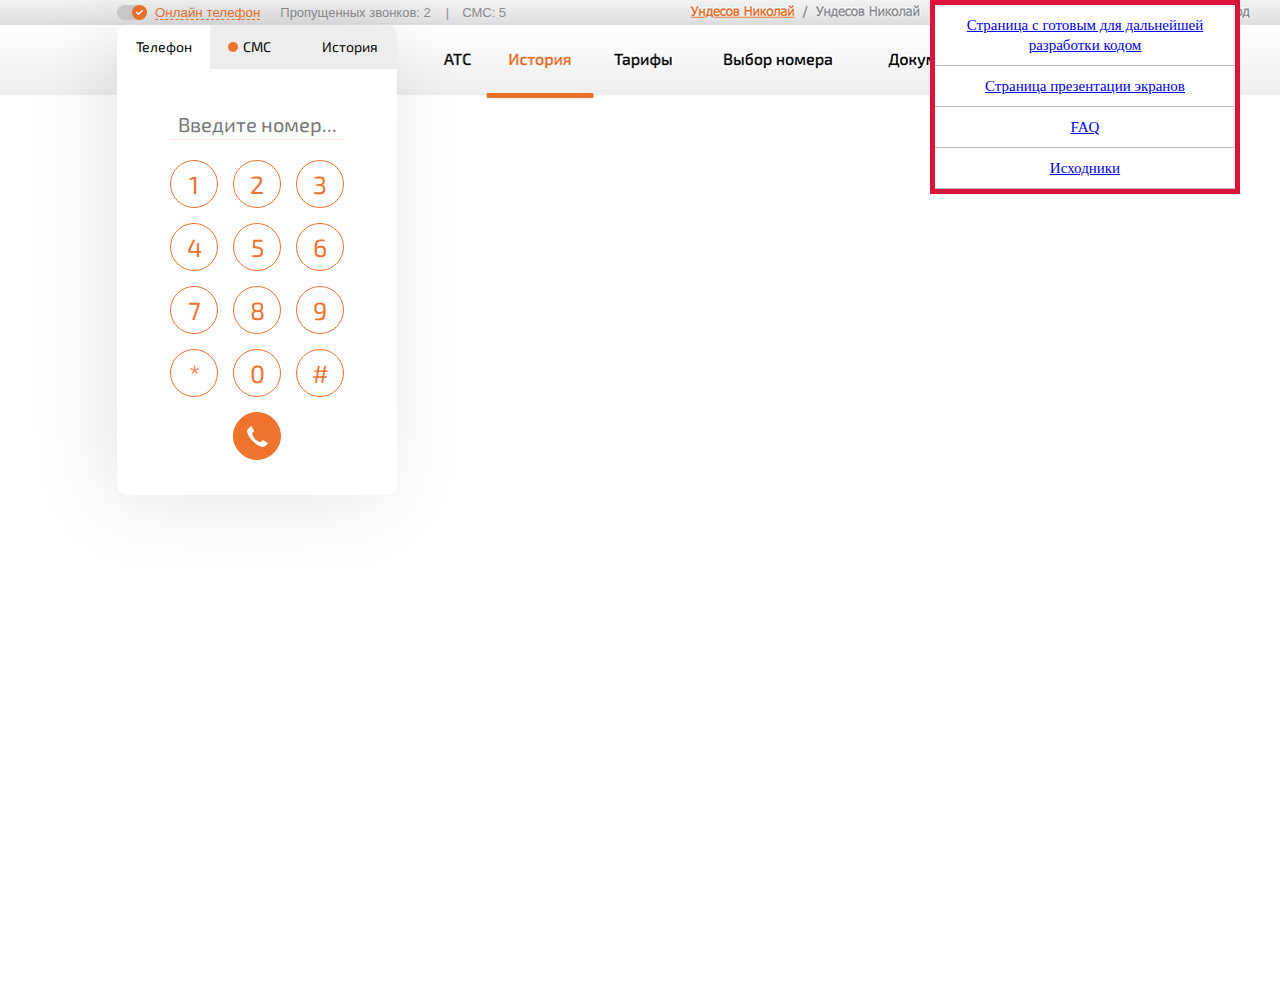
<file: index.html>
<!DOCTYPE html>
<html lang="ru">

<head>
    <meta charset="UTF-8">
    <title>Виджет телефона</title>
    <meta name="format-detection" content="telephone=no">
    <!--Убирает подсветку номеров в edge-->
    <link rel="stylesheet" href="css/style.css">
    <style>
        /*
            Стили для демонстрации элементов: 
            1) Задана картинка меню (для наглядности)
            2) Убран фокус у всех элементов
            3) Всем элементам задан box-sizing: border-box;
        */
            body {
              background: url(img/bg-image.png) no-repeat;
              background-position: center top;
              margin: 0;
              padding: 0;
              width: 1437px;
              margin: auto;
              min-height: 1000px;
              padding-left: 117px;
              box-sizing: border-box;
              position: relative;
            }
            
            .menu {
              position: fixed; 
              top: 0; 
              right: 50%;
              transform: translateX(600px);
              width: 300px;
              display: flex;
              flex-direction: column;
              border: 5px solid crimson;
              background-color: #fff;
              z-index: 1000;
            }
            
            .menu-item {
              padding: 10px 5px;
              font-size: 15px;
              line-height: 20px;
              border-bottom: 1px solid silver;
              text-align: center;
            }
            
            .menu-item:hover {
              background-color: crimson;
              color: #fff;
            }
    </style>
</head>

<body class="body">
    <div class="pw">
        <div class="pw-start-panel">
            <button type="button" class="pw-init-toggle pw-init-toggle--on"></button>
            <button type="button" class="pw-open-toggle pw-open-toggle--available">Онлайн телефон</button>

            <div class="pw-status-info pw-status-info--display">
                <span class="pw-status-info__item-call">2</span>
                <span class="pw-status-info__item-sms">5</span>
            </div>
        </div>

        <div class="pw-viewport pw-viewport--display-full js-pw-scroller-wrapper">
            <div class="pw-indicator pw-indicator--sms pw-block-hidden">
                <div class="pw-indicator__info">
                    <div class="pw-indicator__number">+7 965 789 83 67</div>
                    <div class="pw-indicator__time">00:00</div>
                </div>
            </div>

            <ul class="pw-bar">
                <li class="pw-bar__item pw-bar__item--tel pw-bar__item--active">Телефон</li>
                <li class="pw-bar__item pw-bar__item--sms pw-bar__item--tel pw-bar__item--marked">СМС</li>
                <li class="pw-bar__item pw-bar__item--history">История</li>
            </ul>

            <div class="pw-number-field">
                <input type="tel" class="pw-number-field__field" placeholder="Введите номер...">
                <button class="pw-number-field__clean-btn pw-number-field__clean-btn--display"></button>
            </div>

            <ul class="pw-numpad">
                <li class="pw-numpad__btn pw-btn">1</li>
                <li class="pw-numpad__btn pw-btn">2</li>
                <li class="pw-numpad__btn pw-btn">3</li>

                <li class="pw-numpad__btn pw-btn">4</li>
                <li class="pw-numpad__btn pw-btn">5</li>
                <li class="pw-numpad__btn pw-btn">6</li>

                <li class="pw-numpad__btn pw-btn">7</li>
                <li class="pw-numpad__btn pw-btn">8</li>
                <li class="pw-numpad__btn pw-btn">9</li>

                <li class="pw-numpad__btn pw-btn">*</li>
                <li class="pw-numpad__btn pw-btn">0</li>
                <li class="pw-numpad__btn pw-btn">#</li>
            </ul>

            <ul class="pw-functionpad pw-block-hidden">
                <li class="pw-functionpad__btn pw-btn pw-btn--disabled">
                    <svg xmlns="http://www.w3.org/2000/svg" viewBox="0 0 19 27" height="27" width="19" class="pw-btn__icon"><rect ry="4.5" rx="4.5" height="17" width="9" y="3" x="5"></rect><path d="m2.5 16-1 0c0.1 4.2 3.6 7.5 7.8 7.5h0.5c4.2 0.1 7.7-3.3 7.8-7.5l-1 0c-0.1 3.7-3.1 6.6-6.7 6.5h0-0.5 0c-3.7 0.1-6.7-2.8-6.7-6.5z"></path><path d="M9 23h1v3H9V23Z"></path></svg>
                </li>
                <li class="pw-functionpad__btn pw-btn">
                    <svg xmlns="http://www.w3.org/2000/svg" viewBox="0 0 23 18" height="18" width="23" class="pw-btn__icon"><path d="M15.5 1V2c3.6 0 6.5 3.2 6.5 7.2v0.6c0 4-2.9 7.2-6.5 7.2v1c4.2 0 7.5-3.7 7.5-8.2V9.2c0-4.5-3.3-8.2-7.5-8.2z"></path><path d="m14.5 5.3v1c2 0 3.5 1.4 3.5 3.1v0.3c0 1.7-1.5 3.1-3.5 3.1v1c2.4 0 4.5-1.8 4.5-4.1V9.4c0-2.3-2-4.1-4.5-4.1z"></path><path d="m0 6h4l6-6h1V18H10L4 12H0Z"></path></svg>
                </li>
                <li class="pw-functionpad__btn pw-btn">
                    <svg xmlns="http://www.w3.org/2000/svg" viewBox="0 0 512 512" width="25" height="25" class="pw-btn__icon"><path d="M0 88.5H110.5L213.2 215.1 331.7 79h81.7L359 30.5 392.7 0.8 510.1 101.5 393.1 202.5 359 171.6 416.1 122.4l-60.6-0.8-112.4 129.7 112.4 137.7 58.7 0.4-54.8-49.2 33.4-29.7 117.7 100.3-117 101.4-34.5-30.9 57.1-49.6H330.6L211.3 286.4 85.9 432.5-0.4 431.3 0 391.7 0.1 389.1 61.4 389 182.2 250.3 85.4 131.9-0.3 131.3Z"></path></svg>
                </li>
                <li class="pw-functionpad__btn pw-btn">
                    <svg xmlns="http://www.w3.org/2000/svg" viewBox="0 0 21 21" height="21" width="21" class="pw-btn__icon"><circle r="2.5" cy="2.5" cx="2.5"></circle><circle r="2.5" cy="10.5" cx="2.5"></circle><circle r="2.5" cy="18.5" cx="2.5"></circle><circle r="2.5" cy="2.5" cx="10.5"></circle><circle r="2.5" cy="10.5" cx="10.5"></circle><circle r="2.5" cy="10.5" cx="18.5"></circle><circle r="2.5" cy="18.5" cx="18.5"></circle><circle r="2.5" cy="2.5" cx="18.5"></circle><circle r="2.5" cy="18.5" cx="10.5"></circle></svg>
                </li>
                <li class="pw-functionpad__btn pw-btn">
                    <svg xmlns="http://www.w3.org/2000/svg" viewBox="0 0 15 16" width="15" height="16" class="pw-btn__icon"><rect width="5.6" height="16"></rect><rect x="9.4" width="5.6" height="16"></rect></svg>
                </li>
            </ul>

            <ul class="pw-actionpad pw-actionpad--make-call">
                <li class="pw-actionpad__btn pw-actionpad__btn--back pw-btn pw-btn--color">
                    <svg xmlns="http://www.w3.org/2000/svg" viewBox="0 0 55 46" width="25" height="25" class="pw-btn__icon"><polygon points="43 0 43 46 3 23"></polygon></svg>
                </li>

                <li class="pw-actionpad__btn pw-actionpad__btn--chat pw-btn pw-btn--color">
                    <svg xmlns="http://www.w3.org/2000/svg" viewBox="0 0 136 95" width="25" height="17" class="pw-btn__icon"><path class="st0" d="M131.8 0H4.2C1.9 0 0 1.9 0 4.2V90.8c0 2.3 1.9 4.2 4.2 4.2l83.6-0.2h43.9c2.3 0 4.2-1.9 4.2-4.2V4.2C136 1.9 134.2 0 131.8 0ZM119.2 8.6 68.9 58.9 18.7 8.6ZM8.4 10.3 43.3 45.3 8.4 80.2Zm5.4 76.2 35.4-35.4 16.6 16.7c0.8 0.8 1.8 1.2 3 1.2 1.1 0 2.2-0.4 3-1.2l14.7-14.8 33.2 33.2H85.1m42.6-3.8-35.2-35.2 35.2-35.2z"></path></svg>
                </li>

                <li class="pw-actionpad__btn pw-actionpad__btn--call pw-btn pw-btn--color">
                    <svg xmlns="http://www.w3.org/2000/svg" width="21" height="21" viewBox="0 0 21 21" class="pw-btn__icon"><path d="M16.3 21C16.8 21 21 17.9 21 17.5 21 17.1 16.3 14.1 15.9 14.1 15.5 14.1 14.1 15.8 13.8 16 13.4 16.1 11.1 16.1 8.5 13.5 6 11 5.1 8 5.1 7.5 5.1 7.1 7.2 5.7 7.3 5.3 7.4 5 4.5 0 4 0 3.5 0 0 4.3 0 4.7 0 5 0.3 9.6 6.2 15.5 12 21.3 15.9 21 16.3 21Z"></path></svg>
                </li>

                <li class="pw-actionpad__btn pw-actionpad__btn--cancel pw-btn pw-btn--color">
                    <svg xmlns="http://www.w3.org/2000/svg" viewBox="0 0 28 28" width="21" height="21" class="pw-btn__icon"><path d="M0 24l4 4 10-10 10 10 4-4L18 14 28 4l-4-4L14 10 4 0 0 4l10 10L0 24z"></path></svg>
                </li>

                <li class="pw-actionpad__btn pw-actionpad__btn--transfer pw-btn pw-btn--color">
                    <svg xmlns="http://www.w3.org/2000/svg" viewBox="0 0 512 512" width="25" height="25" class="pw-btn__icon"><path d="M0 88.5H110.5L213.2 215.1 331.7 79h81.7L359 30.5 392.7 0.8 510.1 101.5 393.1 202.5 359 171.6 416.1 122.4l-60.6-0.8-112.4 129.7 112.4 137.7 58.7 0.4-54.8-49.2 33.4-29.7 117.7 100.3-117 101.4-34.5-30.9 57.1-49.6H330.6L211.3 286.4 85.9 432.5-0.4 431.3 0 391.7 0.1 389.1 61.4 389 182.2 250.3 85.4 131.9-0.3 131.3Z"></path></svg>
                </li>
            </ul>

            <div class="pw-chats-box js-pw-scroller-wrapper  pw-block-hidden">
                <div class="pw-chats-box__bar">
                    <div class="pw-chats-box__date">12.04.2017</div>
                    <div class="pw-chats-box__add"></div>
                </div>

                <ul class="pw-chats-box__list js-pw-scroller">
                    <li class="pw-chats-box__item pw-item pw-item--marked pw-item--chat">
                        <div class="pw-item__number">+7 556 463 58 74</div>
                        <div class="pw-item__time">10:12</div>
                    </li>

                    <li class="pw-chats-box__item pw-item pw-item--marked pw-item--chat">
                        <div class="pw-item__number">+7 556 463 58 74</div>
                        <div class="pw-item__time">10:12</div>
                    </li>

                    <li class="pw-chats-box__item pw-item pw-item--marked pw-item--chat">
                        <div class="pw-item__number">+7 556 463 58 74</div>
                        <div class="pw-item__time">10:12</div>
                    </li>

                    <li class="pw-chats-box-item pw-item pw-item--chat">
                        <div class="pw-item__number">+7 556 463 58 74</div>
                        <div class="pw-item__time">10:12</div>
                    </li>

                    <li class="pw-chats-box-item pw-item pw-item--chat">
                        <div class="pw-item__number">+7 556 463 58 74</div>
                        <div class="pw-item__time">10:12</div>
                    </li>

                    <li class="pw-chats-box-item pw-item pw-item--chat">
                        <div class="pw-item__number">+7 556 463 58 74</div>
                        <div class="pw-item__time">10:12</div>
                    </li>

                    <li class="pw-chats-box-item pw-item pw-item--chat">
                        <div class="pw-item__number">+7 556 463 58 74</div>
                        <div class="pw-item__time">10:12</div>
                    </li>

                    <li class="pw-chats-box-item pw-item pw-item--chat">
                        <div class="pw-item__number">+7 556 463 58 74</div>
                        <div class="pw-item__time">10:12</div>
                    </li>

                    <li class="pw-chats-box-item pw-item pw-item--chat">
                        <div class="pw-item__number">+7 556 463 58 74</div>
                        <div class="pw-item__time">10:12</div>
                    </li>

                    <li class="pw-chats-box-item pw-item pw-item--chat">
                        <div class="pw-item__number">+7 556 463 58 74</div>
                        <div class="pw-item__time">10:12</div>
                    </li>

                    <li class="pw-chats-box-item pw-item pw-item--chat">
                        <div class="pw-item__number">+7 556 463 58 74</div>
                        <div class="pw-item__time">10:12</div>
                    </li>

                    <li class="pw-chats-box-item pw-item pw-item--chat">
                        <div class="pw-item__number">+7 556 463 58 74</div>
                        <div class="pw-item__time">10:12</div>
                    </li>

                    <li class="pw-chats-box-item pw-item pw-item--chat">
                        <div class="pw-item__number">+7 556 463 58 74</div>
                        <div class="pw-item__time">10:12</div>
                    </li>

                    <li class="pw-chats-box-item pw-item pw-item--chat">
                        <div class="pw-item__number">+7 556 463 58 74</div>
                        <div class="pw-item__time">10:12</div>
                    </li>

                    <li class="pw-chats-box-item pw-item pw-item--chat">
                        <div class="pw-item__number">+7 556 463 58 74</div>
                        <div class="pw-item__time">10:12</div>
                    </li>
                </ul>
            </div>

            <div class="pw-chat-box js-pw-scroller-wrapper pw-block-hidden">
                <div class="pw-chat-box__bar">
                    <button class="pw-chat-box__back"></button>
                    <div class="pw-chat-box__number">+7 556 463 58 74</div>
                </div>
                <ul class="pw-chat-box__sms-list js-pw-scroller">
                    <li class="pw-chat-box__sms pw-chat-box__sms--in">Входящее сообщение</li>
                    <li class="pw-chat-box__sms pw-chat-box__sms--out">Исходящее сообщение</li>
                    <li class="pw-chat-box__sms pw-chat-box__sms--in">Длиииииииииииииииииииииииииииииииииииииииииииииииииииииииииииииииииииииииииииииииииииииииииииииииииииииииииииииииииииииииииииииииииииииииииинное входящее сообщение</li>
                    <li class="pw-chat-box__sms pw-chat-box__sms--out">Длиииииииииииииииииииииииииииииииииииииииииииииииииииииииииииииииииииииииииииииииииииииииииииииииииииииииииииииииииииииииииииииииииииииииииинное исходящее сообщение</li>
                    <li class="pw-chat-box__sms pw-chat-box__sms--in">.</li>
                    <li class="pw-chat-box__sms pw-chat-box__sms--out">.</li>
                    <li class="pw-chat-box__sms pw-chat-box__sms--in">Входящее сообщение</li>
                    <li class="pw-chat-box__sms pw-chat-box__sms--out">Исходящее сообщение</li>
                </ul>
                <div class="pw-chat-box__field-group">
                    <input type="text" class="pw-chat-box__sms-field" placeholder="Введите сообщение...">
                    <button class="pw-chat-box__send-btn">Отправить</button>
                </div>
            </div>

            <div class="pw-history-box js-pw-scroller-wrapper  pw-block-hidden">
                <div class="pw-history-box__bar">
                    <div class="pw-history-box__date">12.04.2017</div>
                </div>

                <ul class="pw-history-box__list js-pw-scroller">
                    <li class="pw-history-box__item pw-item pw-item--status--answered pw-item--type--in pw-item--marked">
                        <div class="pw-item__number">+7 556 463 58 74</div>
                        <div class="pw-item__time">10:12</div>
                    </li>
                    <li class="pw-history-box__item pw-item pw-item--status--answered pw-item--type--internal">
                        <div class="pw-item__number">+7 556 463 58 74</div>
                        <div class="pw-item__time">10:12</div>
                    </li>
                    <li class="pw-history-box__item pw-item pw-item--status--answered pw-item--type--out">
                        <div class="pw-item__number">+7 556 463 58 74</div>
                        <div class="pw-item__time">10:12</div>
                    </li>

                    <li class="pw-history-box__item pw-item pw-item--status--missed pw-item--type--in">
                        <div class="pw-item__number">+7 556 463 58 74</div>
                        <div class="pw-item__time">10:12</div>
                    </li>
                    <li class="pw-history-box__item pw-item pw-item--status--missed pw-item--type--internal">
                        <div class="pw-item__number">+7 556 463 58 74</div>
                        <div class="pw-item__time">10:12</div>
                    </li>
                    <li class="pw-history-box__item pw-item pw-item--status--missed pw-item--type--out">
                        <div class="pw-item__number">+7 556 463 58 74</div>
                        <div class="pw-item__time">10:12</div>
                    </li>

                    <li class="pw-history-box__item pw-item pw-item--status--fail pw-item--type--in">
                        <div class="pw-item__number">+7 556 463 58 74</div>
                        <div class="pw-item__time">10:12</div>
                    </li>
                    <li class="pw-history-box__item pw-item pw-item--status--fail pw-item--type--internal">
                        <div class="pw-item__number">+7 556 463 58 74</div>
                        <div class="pw-item__time">10:12</div>
                    </li>
                    <li class="pw-history-box__item pw-item pw-item--status--fail pw-item--type--out">
                        <div class="pw-item__number">+7 556 463 58 74</div>
                        <div class="pw-item__time">10:12</div>
                    </li>
                </ul>
            </div>
        </div>
        <button class="pw-btn-minimize"></button>
    </div>

    <div class="menu">
        <a href="index.html" class="menu-item">Страница с готовым для дальнейшей разработки кодом</a>
        <a href="screens.html" class="menu-item">Страница презентации экранов</a>
        <a href="faq.html" class="menu-item">FAQ</a>
        <a href="https://github.com/mr-svetley/phone" class="menu-item">Исходники</a>
    </div>
    <script src="js/script.js"></script>
</body>
</file>
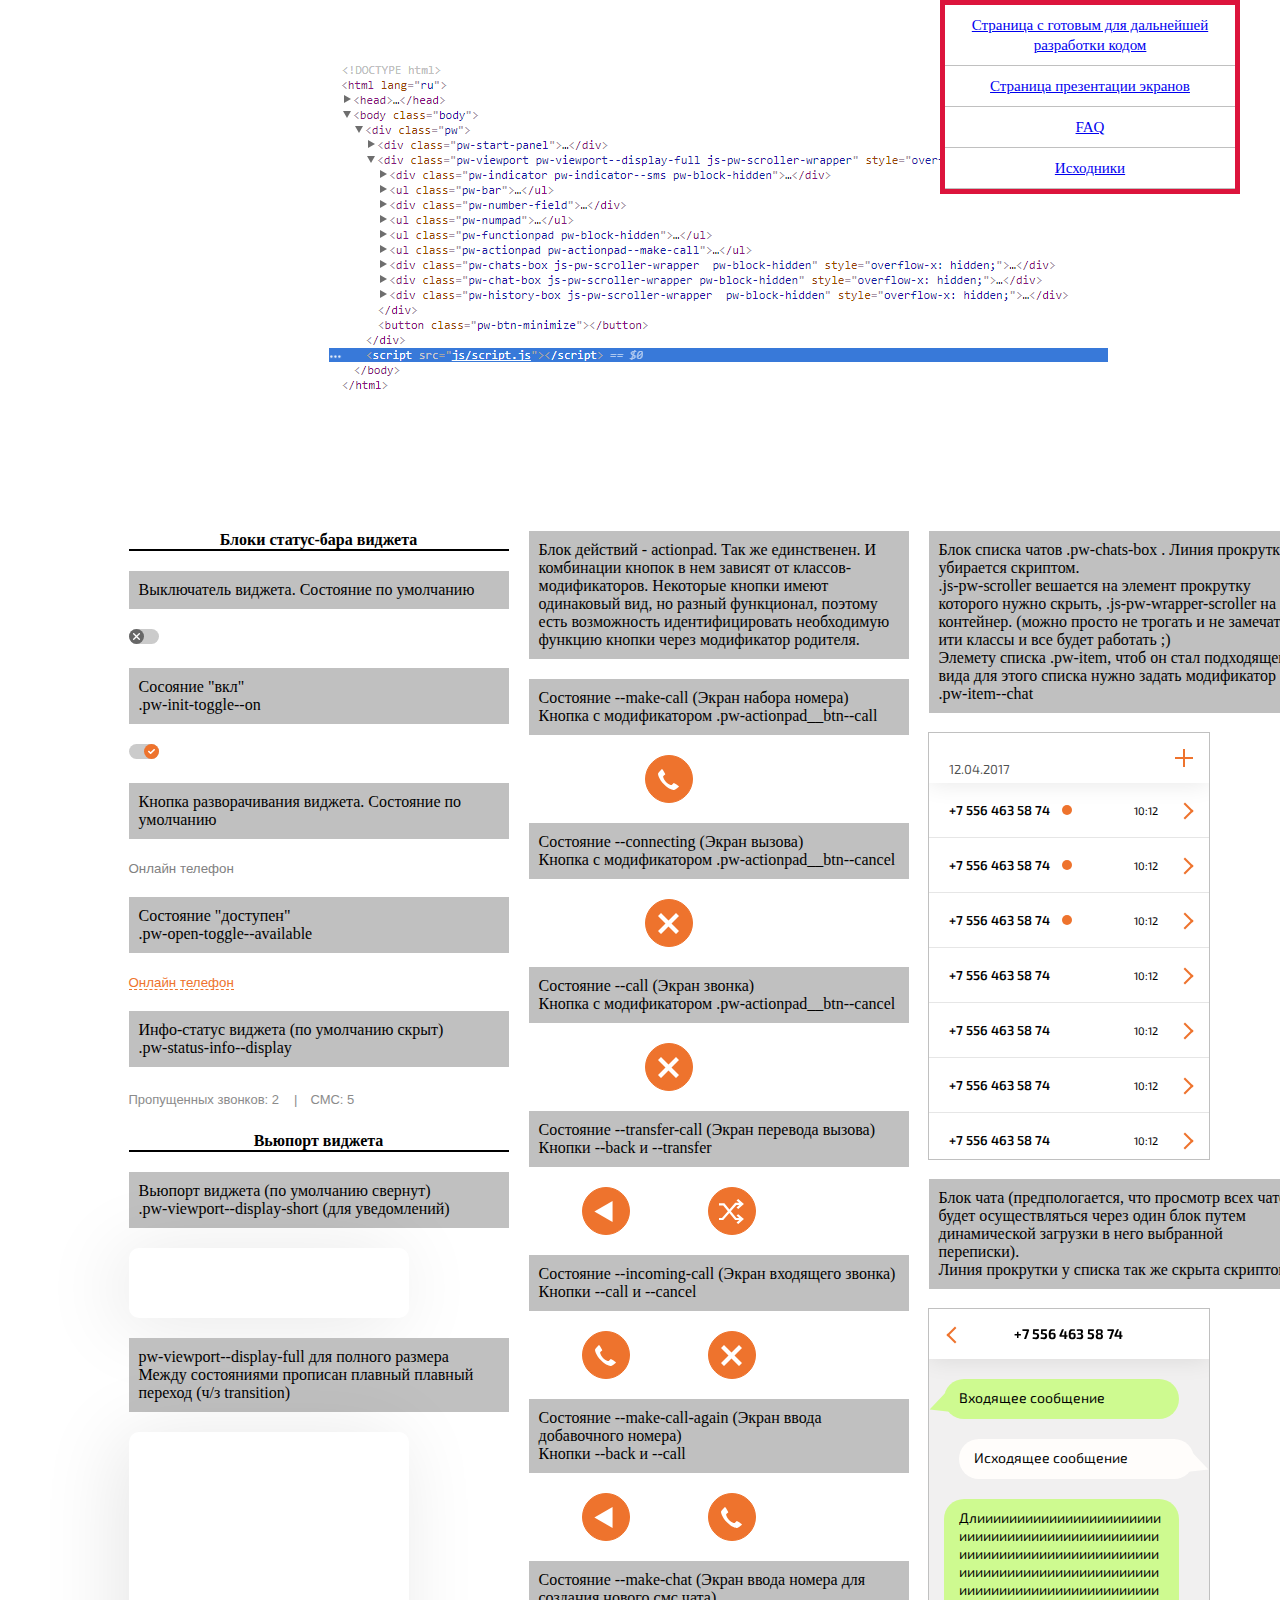
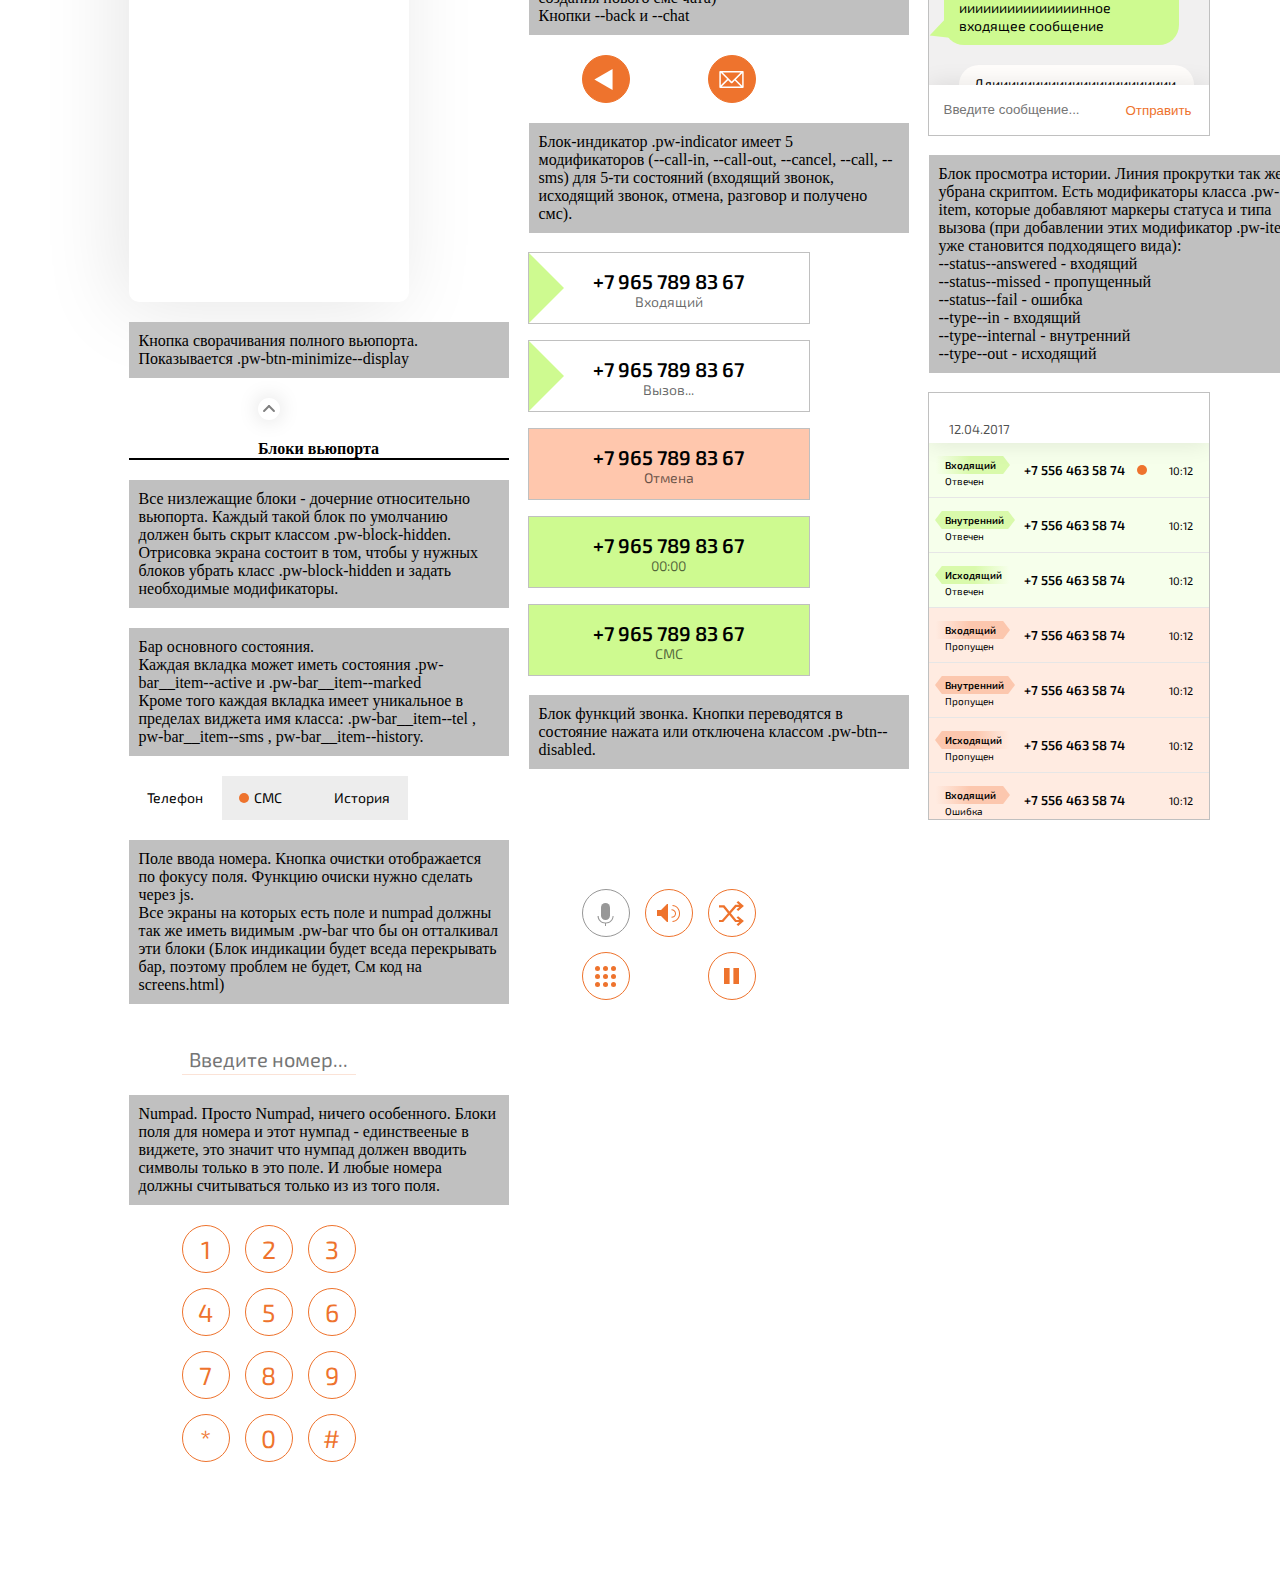
<file: faq.html>
<!DOCTYPE html>
<html lang="ru">

<head>
    <meta charset="UTF-8">
    <title>FAQ - Phone Widget</title>
    <meta name="format-detection" content="telephone=no">
    <!--Убирает подсветку номеров в edge-->
    <link rel="stylesheet" href="css/style.css">
    <style>
        /*
            Стили для демонстрации элементов: 
            1) Задана картинка меню (для наглядности)
            2) Убран фокус у всех элементов
            3) Всем элементам задан box-sizing: border-box;
        */
            body {
              padding: 0;
              position: relative;
              width: 1437px;
              margin: 0 auto;
              padding-top: 60px;
            }
        
            *:focus {
              outline: none;
            }
        
            html { -webkit-box-sizing: border-box; box-sizing: border-box;}
        
            *, 
            *::before, 
            *::after { -webkit-box-sizing: inherit; box-sizing: inherit; }
            
            /*Стили для презентации*/ 
            
            .grid {
              width: 1200px; 
              display: flex; 
              margin: auto;
              padding: 100px 0;
            }
            
            .grid .pw-btn-minimize {
              position: relative;
              top: 0;
            }
            
            .grid .pw-indicator {
              outline: 1px solid silver;
              position: static; 
            }
            
            .grid .pw-history-box,
            .grid .pw-chats-box,
            .grid .pw-chat-box {
              outline: 1px solid silver; 
            }
            
            .col {
              flex-basis: 280px; 
              flex-grow: 1;
              padding: 10px; 
            }
            
            .he {
              border-bottom: 2px solid black; 
              text-align: center; 
              font-weight: bold; 
              margin: 20px 0;
            }
            
            .de {
              margin: 20px 0;
              background-color: silver;
              padding: 10px;
            }
            
            .code-img {
              margin: 0 auto;
              display: block;
            }
            
            .menu {
              position: fixed; 
              top: 0; 
              right: 50%;
              transform: translateX(600px);
              width: 300px;
              display: flex;
              flex-direction: column;
              border: 5px solid crimson;
              background-color: #fff;
              z-index: 1000;
            }
            
            .menu-item {
              padding: 10px 5px;
              font-size: 15px;
              line-height: 20px;
              border-bottom: 1px solid silver;
              text-align: center;
            }
            
            .menu-item:hover {
              background-color: crimson;
              color: #fff;
            }
    </style>
</head>

<body>
    <img class="code-img" src="img/code.png" alt="Структура виджета" width="779" height="341">

    <div class="menu">
        <a href="index.html" class="menu-item">Страница с готовым для дальнейшей разработки кодом</a>
        <a href="screens.html" class="menu-item">Страница презентации экранов</a>
        <a href="faq.html" class="menu-item">FAQ</a>
        <a href="https://github.com/mr-svetley/phone" class="menu-item">Исходники</a>
    </div>

    <div class="grid">
        <div class="col">
            <div class="he">Блоки статус-бара виджета</div>

            <div class="de">Выключатель виджета. Состояние по умолчанию</div>
            <button type="button" class="pw-init-toggle"></button>

            <div class="de">Сосояние "вкл"
                <br>.pw-init-toggle--on</div>
            <button type="button" class="pw-init-toggle pw-init-toggle--on"></button>

            <br>
            <div class="de">Кнопка разворачивания виджета. Состояние по умолчанию</div>
            <button type="button" class="pw-open-toggle">Онлайн телефон</button>

            <div class="de">Состояние "доступен"
                <br>.pw-open-toggle--available</div>
            <button type="button" class="pw-open-toggle pw-open-toggle--available">Онлайн телефон</button>

            <div class="de">Инфо-статус виджета (по умолчанию скрыт)
                <br>.pw-status-info--display</div>
            <div class="pw-status-info pw-status-info--display">
                <span class="pw-status-info__item-call">2</span>
                <span class="pw-status-info__item-sms">5</span>
            </div>

            <div class="he">Вьюпорт виджета</div>

            <div class="de">Вьюпорт виджета (по умолчанию свернут)
                <br>.pw-viewport--display-short (для уведомлений)</div>
            <div class="pw-viewport pw-viewport--display-short"></div>

            <div class="de">pw-viewport--display-full для полного размера
                <br>Между состояниями прописан плавный плавный переход (ч/з transition)</div>
            <div class="pw-viewport pw-viewport--display-full"></div>

            <div class="de">Кнопка сворачивания полного вьюпорта. Показывается .pw-btn-minimize--display</div>
            <button class="pw-btn-minimize pw-btn-minimize--display"></button>

            <div class="he">Блоки вьюпорта</div>
            <div class="de">Все низлежащие блоки - дочерние относительно вьюпорта. Каждый такой блок по умолчанию должен быть скрыт классом .pw-block-hidden. Отрисовка экрана состоит в том, чтобы у нужных блоков убрать класс .pw-block-hidden и задать необходимые модификаторы.</div>

            <div class="de">Бар основного состояния.
                <br>Каждая вкладка может иметь состояния .pw-bar__item--active и .pw-bar__item--marked
                <br>Кроме того каждая вкладка имеет уникальное в пределах виджета имя класса: .pw-bar__item--tel , pw-bar__item--sms , pw-bar__item--history.</div>
            <ul class="pw-bar">
                <li class="pw-bar__item pw-bar__item--tel pw-bar__item--active">Телефон</li>
                <li class="pw-bar__item pw-bar__item--sms pw-bar__item--tel pw-bar__item--marked">СМС</li>
                <li class="pw-bar__item pw-bar__item--history">История</li>
            </ul>

            <div class="de">Поле ввода номера. Кнопка очистки отображается по фокусу поля. Функцию очиски нужно сделать через js.
                <br>Все экраны на которых есть поле и numpad должны так же иметь видимым .pw-bar что бы он отталкивал эти блоки (Блок индикации будет вседа перекрывать бар, поэтому проблем не будет, См код на screens.html)</div>
            <div class="pw-number-field">
                <input type="tel" class="pw-number-field__field" placeholder="Введите номер...">
                <button class="pw-number-field__clean-btn pw-number-field__clean-btn--display"></button>
            </div>

            <div class="de">Numpad. Просто Numpad, ничего особенного. Блоки поля для номера и этот нумпад - единствееные в виджете, это значит что нумпад должен вводить символы только в это поле. И любые номера должны считываться только из из того поля.</div>
            <ul class="pw-numpad">
                <li class="pw-numpad__btn pw-btn">1</li>
                <li class="pw-numpad__btn pw-btn">2</li>
                <li class="pw-numpad__btn pw-btn">3</li>

                <li class="pw-numpad__btn pw-btn">4</li>
                <li class="pw-numpad__btn pw-btn">5</li>
                <li class="pw-numpad__btn pw-btn">6</li>

                <li class="pw-numpad__btn pw-btn">7</li>
                <li class="pw-numpad__btn pw-btn">8</li>
                <li class="pw-numpad__btn pw-btn">9</li>

                <li class="pw-numpad__btn pw-btn">*</li>
                <li class="pw-numpad__btn pw-btn">0</li>
                <li class="pw-numpad__btn pw-btn">#</li>
            </ul>
        </div>

        <div class="col">
            <div class="de">Блок действий - actionpad. Так же единственен. И комбинации кнопок в нем зависят от классов-модификаторов. Некоторые кнопки имеют одинаковый вид, но разный функционал, поэтому есть возможность идентифицировать необходимую функцию кнопки через модификатор родителя. </div>
            <div class="de">Состояние --make-call (Экран набора номера)
                <br>Кнопка с модификатором .pw-actionpad__btn--call</div>
            <ul class="pw-actionpad pw-actionpad--make-call">
                <li class="pw-actionpad__btn pw-actionpad__btn--back pw-btn pw-btn--color">
                    <svg xmlns="http://www.w3.org/2000/svg" viewBox="0 0 55 46" width="25" height="25" class="pw-btn__icon"><polygon points="43 0 43 46 3 23"></polygon></svg>
                </li>

                <li class="pw-actionpad__btn pw-actionpad__btn--chat pw-btn pw-btn--color">
                    <svg xmlns="http://www.w3.org/2000/svg" viewBox="0 0 136 95" width="25" height="17" class="pw-btn__icon"><path class="st0" d="M131.8 0H4.2C1.9 0 0 1.9 0 4.2V90.8c0 2.3 1.9 4.2 4.2 4.2l83.6-0.2h43.9c2.3 0 4.2-1.9 4.2-4.2V4.2C136 1.9 134.2 0 131.8 0ZM119.2 8.6 68.9 58.9 18.7 8.6ZM8.4 10.3 43.3 45.3 8.4 80.2Zm5.4 76.2 35.4-35.4 16.6 16.7c0.8 0.8 1.8 1.2 3 1.2 1.1 0 2.2-0.4 3-1.2l14.7-14.8 33.2 33.2H85.1m42.6-3.8-35.2-35.2 35.2-35.2z"></path></svg>
                </li>

                <li class="pw-actionpad__btn pw-actionpad__btn--call pw-btn pw-btn--color">
                    <svg xmlns="http://www.w3.org/2000/svg" width="21" height="21" viewBox="0 0 21 21" class="pw-btn__icon"><path d="M16.3 21C16.8 21 21 17.9 21 17.5 21 17.1 16.3 14.1 15.9 14.1 15.5 14.1 14.1 15.8 13.8 16 13.4 16.1 11.1 16.1 8.5 13.5 6 11 5.1 8 5.1 7.5 5.1 7.1 7.2 5.7 7.3 5.3 7.4 5 4.5 0 4 0 3.5 0 0 4.3 0 4.7 0 5 0.3 9.6 6.2 15.5 12 21.3 15.9 21 16.3 21Z"></path></svg>
                </li>

                <li class="pw-actionpad__btn pw-actionpad__btn--cancel pw-btn pw-btn--color">
                    <svg xmlns="http://www.w3.org/2000/svg" viewBox="0 0 28 28" width="21" height="21" class="pw-btn__icon"><path d="M0 24l4 4 10-10 10 10 4-4L18 14 28 4l-4-4L14 10 4 0 0 4l10 10L0 24z"></path></svg>
                </li>

                <li class="pw-actionpad__btn pw-actionpad__btn--transfer pw-btn pw-btn--color">
                    <svg xmlns="http://www.w3.org/2000/svg" viewBox="0 0 512 512" width="25" height="25" class="pw-btn__icon"><path d="M0 88.5H110.5L213.2 215.1 331.7 79h81.7L359 30.5 392.7 0.8 510.1 101.5 393.1 202.5 359 171.6 416.1 122.4l-60.6-0.8-112.4 129.7 112.4 137.7 58.7 0.4-54.8-49.2 33.4-29.7 117.7 100.3-117 101.4-34.5-30.9 57.1-49.6H330.6L211.3 286.4 85.9 432.5-0.4 431.3 0 391.7 0.1 389.1 61.4 389 182.2 250.3 85.4 131.9-0.3 131.3Z"></path></svg>
                </li>
            </ul>

            <div class="de">Состояние --connecting (Экран вызова)
                <br>Кнопка с модификатором .pw-actionpad__btn--cancel</div>
            <ul class="pw-actionpad pw-actionpad--connecting">
                <li class="pw-actionpad__btn pw-actionpad__btn--back pw-btn pw-btn--color">
                    <svg xmlns="http://www.w3.org/2000/svg" viewBox="0 0 55 46" width="25" height="25" class="pw-btn__icon"><polygon points="43 0 43 46 3 23"></polygon></svg>
                </li>

                <li class="pw-actionpad__btn pw-actionpad__btn--chat pw-btn pw-btn--color">
                    <svg xmlns="http://www.w3.org/2000/svg" viewBox="0 0 136 95" width="25" height="17" class="pw-btn__icon"><path class="st0" d="M131.8 0H4.2C1.9 0 0 1.9 0 4.2V90.8c0 2.3 1.9 4.2 4.2 4.2l83.6-0.2h43.9c2.3 0 4.2-1.9 4.2-4.2V4.2C136 1.9 134.2 0 131.8 0ZM119.2 8.6 68.9 58.9 18.7 8.6ZM8.4 10.3 43.3 45.3 8.4 80.2Zm5.4 76.2 35.4-35.4 16.6 16.7c0.8 0.8 1.8 1.2 3 1.2 1.1 0 2.2-0.4 3-1.2l14.7-14.8 33.2 33.2H85.1m42.6-3.8-35.2-35.2 35.2-35.2z"></path></svg>
                </li>

                <li class="pw-actionpad__btn pw-actionpad__btn--call pw-btn pw-btn--color">
                    <svg xmlns="http://www.w3.org/2000/svg" width="21" height="21" viewBox="0 0 21 21" class="pw-btn__icon"><path d="M16.3 21C16.8 21 21 17.9 21 17.5 21 17.1 16.3 14.1 15.9 14.1 15.5 14.1 14.1 15.8 13.8 16 13.4 16.1 11.1 16.1 8.5 13.5 6 11 5.1 8 5.1 7.5 5.1 7.1 7.2 5.7 7.3 5.3 7.4 5 4.5 0 4 0 3.5 0 0 4.3 0 4.7 0 5 0.3 9.6 6.2 15.5 12 21.3 15.9 21 16.3 21Z"></path></svg>
                </li>

                <li class="pw-actionpad__btn pw-actionpad__btn--cancel pw-btn pw-btn--color">
                    <svg xmlns="http://www.w3.org/2000/svg" viewBox="0 0 28 28" width="21" height="21" class="pw-btn__icon"><path d="M0 24l4 4 10-10 10 10 4-4L18 14 28 4l-4-4L14 10 4 0 0 4l10 10L0 24z"></path></svg>
                </li>

                <li class="pw-actionpad__btn pw-actionpad__btn--transfer pw-btn pw-btn--color">
                    <svg xmlns="http://www.w3.org/2000/svg" viewBox="0 0 512 512" width="25" height="25" class="pw-btn__icon"><path d="M0 88.5H110.5L213.2 215.1 331.7 79h81.7L359 30.5 392.7 0.8 510.1 101.5 393.1 202.5 359 171.6 416.1 122.4l-60.6-0.8-112.4 129.7 112.4 137.7 58.7 0.4-54.8-49.2 33.4-29.7 117.7 100.3-117 101.4-34.5-30.9 57.1-49.6H330.6L211.3 286.4 85.9 432.5-0.4 431.3 0 391.7 0.1 389.1 61.4 389 182.2 250.3 85.4 131.9-0.3 131.3Z"></path></svg>
                </li>
            </ul>

            <div class="de">Состояние --call (Экран звонка)
                <br>Кнопка с модификатором .pw-actionpad__btn--cancel</div>
            <ul class="pw-actionpad pw-actionpad--call">
                <li class="pw-actionpad__btn pw-actionpad__btn--back pw-btn pw-btn--color">
                    <svg xmlns="http://www.w3.org/2000/svg" viewBox="0 0 55 46" width="25" height="25" class="pw-btn__icon"><polygon points="43 0 43 46 3 23"></polygon></svg>
                </li>

                <li class="pw-actionpad__btn pw-actionpad__btn--chat pw-btn pw-btn--color">
                    <svg xmlns="http://www.w3.org/2000/svg" viewBox="0 0 136 95" width="25" height="17" class="pw-btn__icon"><path class="st0" d="M131.8 0H4.2C1.9 0 0 1.9 0 4.2V90.8c0 2.3 1.9 4.2 4.2 4.2l83.6-0.2h43.9c2.3 0 4.2-1.9 4.2-4.2V4.2C136 1.9 134.2 0 131.8 0ZM119.2 8.6 68.9 58.9 18.7 8.6ZM8.4 10.3 43.3 45.3 8.4 80.2Zm5.4 76.2 35.4-35.4 16.6 16.7c0.8 0.8 1.8 1.2 3 1.2 1.1 0 2.2-0.4 3-1.2l14.7-14.8 33.2 33.2H85.1m42.6-3.8-35.2-35.2 35.2-35.2z"></path></svg>
                </li>

                <li class="pw-actionpad__btn pw-actionpad__btn--call pw-btn pw-btn--color">
                    <svg xmlns="http://www.w3.org/2000/svg" width="21" height="21" viewBox="0 0 21 21" class="pw-btn__icon"><path d="M16.3 21C16.8 21 21 17.9 21 17.5 21 17.1 16.3 14.1 15.9 14.1 15.5 14.1 14.1 15.8 13.8 16 13.4 16.1 11.1 16.1 8.5 13.5 6 11 5.1 8 5.1 7.5 5.1 7.1 7.2 5.7 7.3 5.3 7.4 5 4.5 0 4 0 3.5 0 0 4.3 0 4.7 0 5 0.3 9.6 6.2 15.5 12 21.3 15.9 21 16.3 21Z"></path></svg>
                </li>

                <li class="pw-actionpad__btn pw-actionpad__btn--cancel pw-btn pw-btn--color">
                    <svg xmlns="http://www.w3.org/2000/svg" viewBox="0 0 28 28" width="21" height="21" class="pw-btn__icon"><path d="M0 24l4 4 10-10 10 10 4-4L18 14 28 4l-4-4L14 10 4 0 0 4l10 10L0 24z"></path></svg>
                </li>

                <li class="pw-actionpad__btn pw-actionpad__btn--transfer pw-btn pw-btn--color">
                    <svg xmlns="http://www.w3.org/2000/svg" viewBox="0 0 512 512" width="25" height="25" class="pw-btn__icon"><path d="M0 88.5H110.5L213.2 215.1 331.7 79h81.7L359 30.5 392.7 0.8 510.1 101.5 393.1 202.5 359 171.6 416.1 122.4l-60.6-0.8-112.4 129.7 112.4 137.7 58.7 0.4-54.8-49.2 33.4-29.7 117.7 100.3-117 101.4-34.5-30.9 57.1-49.6H330.6L211.3 286.4 85.9 432.5-0.4 431.3 0 391.7 0.1 389.1 61.4 389 182.2 250.3 85.4 131.9-0.3 131.3Z"></path></svg>
                </li>
            </ul>

            <div class="de">Состояние --transfer-call (Экран перевода вызова)
                <br>Кнопки --back и --transfer</div>
            <ul class="pw-actionpad pw-actionpad--transfer-call">
                <li class="pw-actionpad__btn pw-actionpad__btn--back pw-btn pw-btn--color">
                    <svg xmlns="http://www.w3.org/2000/svg" viewBox="0 0 55 46" width="25" height="25" class="pw-btn__icon"><polygon points="43 0 43 46 3 23"></polygon></svg>
                </li>

                <li class="pw-actionpad__btn pw-actionpad__btn--chat pw-btn pw-btn--color">
                    <svg xmlns="http://www.w3.org/2000/svg" viewBox="0 0 136 95" width="25" height="17" class="pw-btn__icon"><path class="st0" d="M131.8 0H4.2C1.9 0 0 1.9 0 4.2V90.8c0 2.3 1.9 4.2 4.2 4.2l83.6-0.2h43.9c2.3 0 4.2-1.9 4.2-4.2V4.2C136 1.9 134.2 0 131.8 0ZM119.2 8.6 68.9 58.9 18.7 8.6ZM8.4 10.3 43.3 45.3 8.4 80.2Zm5.4 76.2 35.4-35.4 16.6 16.7c0.8 0.8 1.8 1.2 3 1.2 1.1 0 2.2-0.4 3-1.2l14.7-14.8 33.2 33.2H85.1m42.6-3.8-35.2-35.2 35.2-35.2z"></path></svg>
                </li>

                <li class="pw-actionpad__btn pw-actionpad__btn--call pw-btn pw-btn--color">
                    <svg xmlns="http://www.w3.org/2000/svg" width="21" height="21" viewBox="0 0 21 21" class="pw-btn__icon"><path d="M16.3 21C16.8 21 21 17.9 21 17.5 21 17.1 16.3 14.1 15.9 14.1 15.5 14.1 14.1 15.8 13.8 16 13.4 16.1 11.1 16.1 8.5 13.5 6 11 5.1 8 5.1 7.5 5.1 7.1 7.2 5.7 7.3 5.3 7.4 5 4.5 0 4 0 3.5 0 0 4.3 0 4.7 0 5 0.3 9.6 6.2 15.5 12 21.3 15.9 21 16.3 21Z"></path></svg>
                </li>

                <li class="pw-actionpad__btn pw-actionpad__btn--cancel pw-btn pw-btn--color">
                    <svg xmlns="http://www.w3.org/2000/svg" viewBox="0 0 28 28" width="21" height="21" class="pw-btn__icon"><path d="M0 24l4 4 10-10 10 10 4-4L18 14 28 4l-4-4L14 10 4 0 0 4l10 10L0 24z"></path></svg>
                </li>

                <li class="pw-actionpad__btn pw-actionpad__btn--transfer pw-btn pw-btn--color">
                    <svg xmlns="http://www.w3.org/2000/svg" viewBox="0 0 512 512" width="25" height="25" class="pw-btn__icon"><path d="M0 88.5H110.5L213.2 215.1 331.7 79h81.7L359 30.5 392.7 0.8 510.1 101.5 393.1 202.5 359 171.6 416.1 122.4l-60.6-0.8-112.4 129.7 112.4 137.7 58.7 0.4-54.8-49.2 33.4-29.7 117.7 100.3-117 101.4-34.5-30.9 57.1-49.6H330.6L211.3 286.4 85.9 432.5-0.4 431.3 0 391.7 0.1 389.1 61.4 389 182.2 250.3 85.4 131.9-0.3 131.3Z"></path></svg>
                </li>
            </ul>

            <div class="de">Состояние --incoming-call (Экран входящего звонка)
                <br>Кнопки --call и --cancel</div>
            <ul class="pw-actionpad pw-actionpad--incoming-call">
                <li class="pw-actionpad__btn pw-actionpad__btn--back pw-btn pw-btn--color">
                    <svg xmlns="http://www.w3.org/2000/svg" viewBox="0 0 55 46" width="25" height="25" class="pw-btn__icon"><polygon points="43 0 43 46 3 23"></polygon></svg>
                </li>

                <li class="pw-actionpad__btn pw-actionpad__btn--chat pw-btn pw-btn--color">
                    <svg xmlns="http://www.w3.org/2000/svg" viewBox="0 0 136 95" width="25" height="17" class="pw-btn__icon"><path class="st0" d="M131.8 0H4.2C1.9 0 0 1.9 0 4.2V90.8c0 2.3 1.9 4.2 4.2 4.2l83.6-0.2h43.9c2.3 0 4.2-1.9 4.2-4.2V4.2C136 1.9 134.2 0 131.8 0ZM119.2 8.6 68.9 58.9 18.7 8.6ZM8.4 10.3 43.3 45.3 8.4 80.2Zm5.4 76.2 35.4-35.4 16.6 16.7c0.8 0.8 1.8 1.2 3 1.2 1.1 0 2.2-0.4 3-1.2l14.7-14.8 33.2 33.2H85.1m42.6-3.8-35.2-35.2 35.2-35.2z"></path></svg>
                </li>

                <li class="pw-actionpad__btn pw-actionpad__btn--call pw-btn pw-btn--color">
                    <svg xmlns="http://www.w3.org/2000/svg" width="21" height="21" viewBox="0 0 21 21" class="pw-btn__icon"><path d="M16.3 21C16.8 21 21 17.9 21 17.5 21 17.1 16.3 14.1 15.9 14.1 15.5 14.1 14.1 15.8 13.8 16 13.4 16.1 11.1 16.1 8.5 13.5 6 11 5.1 8 5.1 7.5 5.1 7.1 7.2 5.7 7.3 5.3 7.4 5 4.5 0 4 0 3.5 0 0 4.3 0 4.7 0 5 0.3 9.6 6.2 15.5 12 21.3 15.9 21 16.3 21Z"></path></svg>
                </li>

                <li class="pw-actionpad__btn pw-actionpad__btn--cancel pw-btn pw-btn--color">
                    <svg xmlns="http://www.w3.org/2000/svg" viewBox="0 0 28 28" width="21" height="21" class="pw-btn__icon"><path d="M0 24l4 4 10-10 10 10 4-4L18 14 28 4l-4-4L14 10 4 0 0 4l10 10L0 24z"></path></svg>
                </li>

                <li class="pw-actionpad__btn pw-actionpad__btn--transfer pw-btn pw-btn--color">
                    <svg xmlns="http://www.w3.org/2000/svg" viewBox="0 0 512 512" width="25" height="25" class="pw-btn__icon"><path d="M0 88.5H110.5L213.2 215.1 331.7 79h81.7L359 30.5 392.7 0.8 510.1 101.5 393.1 202.5 359 171.6 416.1 122.4l-60.6-0.8-112.4 129.7 112.4 137.7 58.7 0.4-54.8-49.2 33.4-29.7 117.7 100.3-117 101.4-34.5-30.9 57.1-49.6H330.6L211.3 286.4 85.9 432.5-0.4 431.3 0 391.7 0.1 389.1 61.4 389 182.2 250.3 85.4 131.9-0.3 131.3Z"></path></svg>
                </li>
            </ul>


            <div class="de">Состояние --make-call-again (Экран ввода добавочного номера)
                <br>Кнопки --back и --call</div>
            <ul class="pw-actionpad pw-actionpad--make-call-again">
                <li class="pw-actionpad__btn pw-actionpad__btn--back pw-btn pw-btn--color">
                    <svg xmlns="http://www.w3.org/2000/svg" viewBox="0 0 55 46" width="25" height="25" class="pw-btn__icon"><polygon points="43 0 43 46 3 23"></polygon></svg>
                </li>

                <li class="pw-actionpad__btn pw-actionpad__btn--chat pw-btn pw-btn--color">
                    <svg xmlns="http://www.w3.org/2000/svg" viewBox="0 0 136 95" width="25" height="17" class="pw-btn__icon"><path class="st0" d="M131.8 0H4.2C1.9 0 0 1.9 0 4.2V90.8c0 2.3 1.9 4.2 4.2 4.2l83.6-0.2h43.9c2.3 0 4.2-1.9 4.2-4.2V4.2C136 1.9 134.2 0 131.8 0ZM119.2 8.6 68.9 58.9 18.7 8.6ZM8.4 10.3 43.3 45.3 8.4 80.2Zm5.4 76.2 35.4-35.4 16.6 16.7c0.8 0.8 1.8 1.2 3 1.2 1.1 0 2.2-0.4 3-1.2l14.7-14.8 33.2 33.2H85.1m42.6-3.8-35.2-35.2 35.2-35.2z"></path></svg>
                </li>

                <li class="pw-actionpad__btn pw-actionpad__btn--call pw-btn pw-btn--color">
                    <svg xmlns="http://www.w3.org/2000/svg" width="21" height="21" viewBox="0 0 21 21" class="pw-btn__icon"><path d="M16.3 21C16.8 21 21 17.9 21 17.5 21 17.1 16.3 14.1 15.9 14.1 15.5 14.1 14.1 15.8 13.8 16 13.4 16.1 11.1 16.1 8.5 13.5 6 11 5.1 8 5.1 7.5 5.1 7.1 7.2 5.7 7.3 5.3 7.4 5 4.5 0 4 0 3.5 0 0 4.3 0 4.7 0 5 0.3 9.6 6.2 15.5 12 21.3 15.9 21 16.3 21Z"></path></svg>
                </li>

                <li class="pw-actionpad__btn pw-actionpad__btn--cancel pw-btn pw-btn--color">
                    <svg xmlns="http://www.w3.org/2000/svg" viewBox="0 0 28 28" width="21" height="21" class="pw-btn__icon"><path d="M0 24l4 4 10-10 10 10 4-4L18 14 28 4l-4-4L14 10 4 0 0 4l10 10L0 24z"></path></svg>
                </li>

                <li class="pw-actionpad__btn pw-actionpad__btn--transfer pw-btn pw-btn--color">
                    <svg xmlns="http://www.w3.org/2000/svg" viewBox="0 0 512 512" width="25" height="25" class="pw-btn__icon"><path d="M0 88.5H110.5L213.2 215.1 331.7 79h81.7L359 30.5 392.7 0.8 510.1 101.5 393.1 202.5 359 171.6 416.1 122.4l-60.6-0.8-112.4 129.7 112.4 137.7 58.7 0.4-54.8-49.2 33.4-29.7 117.7 100.3-117 101.4-34.5-30.9 57.1-49.6H330.6L211.3 286.4 85.9 432.5-0.4 431.3 0 391.7 0.1 389.1 61.4 389 182.2 250.3 85.4 131.9-0.3 131.3Z"></path></svg>
                </li>
            </ul>

            <div class="de">Состояние --make-chat (Экран ввода номера для создания нового смс чата)
                <br>Кнопки --back и --chat</div>
            <ul class="pw-actionpad pw-actionpad--make-chat">
                <li class="pw-actionpad__btn pw-actionpad__btn--back pw-btn pw-btn--color">
                    <svg xmlns="http://www.w3.org/2000/svg" viewBox="0 0 55 46" width="25" height="25" class="pw-btn__icon"><polygon points="43 0 43 46 3 23"></polygon></svg>
                </li>

                <li class="pw-actionpad__btn pw-actionpad__btn--chat pw-btn pw-btn--color">
                    <svg xmlns="http://www.w3.org/2000/svg" viewBox="0 0 136 95" width="25" height="17" class="pw-btn__icon"><path class="st0" d="M131.8 0H4.2C1.9 0 0 1.9 0 4.2V90.8c0 2.3 1.9 4.2 4.2 4.2l83.6-0.2h43.9c2.3 0 4.2-1.9 4.2-4.2V4.2C136 1.9 134.2 0 131.8 0ZM119.2 8.6 68.9 58.9 18.7 8.6ZM8.4 10.3 43.3 45.3 8.4 80.2Zm5.4 76.2 35.4-35.4 16.6 16.7c0.8 0.8 1.8 1.2 3 1.2 1.1 0 2.2-0.4 3-1.2l14.7-14.8 33.2 33.2H85.1m42.6-3.8-35.2-35.2 35.2-35.2z"></path></svg>
                </li>

                <li class="pw-actionpad__btn pw-actionpad__btn--call pw-btn pw-btn--color">
                    <svg xmlns="http://www.w3.org/2000/svg" width="21" height="21" viewBox="0 0 21 21" class="pw-btn__icon"><path d="M16.3 21C16.8 21 21 17.9 21 17.5 21 17.1 16.3 14.1 15.9 14.1 15.5 14.1 14.1 15.8 13.8 16 13.4 16.1 11.1 16.1 8.5 13.5 6 11 5.1 8 5.1 7.5 5.1 7.1 7.2 5.7 7.3 5.3 7.4 5 4.5 0 4 0 3.5 0 0 4.3 0 4.7 0 5 0.3 9.6 6.2 15.5 12 21.3 15.9 21 16.3 21Z"></path></svg>
                </li>

                <li class="pw-actionpad__btn pw-actionpad__btn--cancel pw-btn pw-btn--color">
                    <svg xmlns="http://www.w3.org/2000/svg" viewBox="0 0 28 28" width="21" height="21" class="pw-btn__icon"><path d="M0 24l4 4 10-10 10 10 4-4L18 14 28 4l-4-4L14 10 4 0 0 4l10 10L0 24z"></path></svg>
                </li>

                <li class="pw-actionpad__btn pw-actionpad__btn--transfer pw-btn pw-btn--color">
                    <svg xmlns="http://www.w3.org/2000/svg" viewBox="0 0 512 512" width="25" height="25" class="pw-btn__icon"><path d="M0 88.5H110.5L213.2 215.1 331.7 79h81.7L359 30.5 392.7 0.8 510.1 101.5 393.1 202.5 359 171.6 416.1 122.4l-60.6-0.8-112.4 129.7 112.4 137.7 58.7 0.4-54.8-49.2 33.4-29.7 117.7 100.3-117 101.4-34.5-30.9 57.1-49.6H330.6L211.3 286.4 85.9 432.5-0.4 431.3 0 391.7 0.1 389.1 61.4 389 182.2 250.3 85.4 131.9-0.3 131.3Z"></path></svg>
                </li>
            </ul>

            <div class="de">Блок-индикатор .pw-indicator имеет 5 модификаторов (--call-in, --call-out, --cancel, --call, --sms) для 5-ти состояний (входящий звонок, исходящий звонок, отмена, разговор и получено смс). </div>
            <div class="pw-indicator pw-indicator--call-in">
                <div class="pw-indicator__info">
                    <div class="pw-indicator__number">+7 965 789 83 67</div>
                    <div class="pw-indicator__time">00:00</div>
                </div>
            </div>

            <br>
            <div class="pw-indicator pw-indicator--call-out">
                <div class="pw-indicator__info">
                    <div class="pw-indicator__number">+7 965 789 83 67</div>
                    <div class="pw-indicator__time">00:00</div>
                </div>
            </div>

            <br>
            <div class="pw-indicator pw-indicator--cancel">
                <div class="pw-indicator__info">
                    <div class="pw-indicator__number">+7 965 789 83 67</div>
                    <div class="pw-indicator__time">00:00</div>
                </div>
            </div>

            <br>
            <div class="pw-indicator pw-indicator--call">
                <div class="pw-indicator__info">
                    <div class="pw-indicator__number">+7 965 789 83 67</div>
                    <div class="pw-indicator__time">00:00</div>
                </div>
            </div>

            <br>
            <div class="pw-indicator  pw-indicator--sms">
                <div class="pw-indicator__info">
                    <div class="pw-indicator__number">+7 965 789 83 67</div>
                    <div class="pw-indicator__time">00:00</div>
                </div>
            </div>

            <div class="de">Блок функций звонка. Кнопки переводятся в состояние нажата или отключена классом .pw-btn--disabled.</div>
            <ul class="pw-functionpad">
                <li class="pw-functionpad__btn pw-btn pw-btn--disabled">
                    <svg xmlns="http://www.w3.org/2000/svg" viewBox="0 0 19 27" height="27" width="19" class="pw-btn__icon"><rect ry="4.5" rx="4.5" height="17" width="9" y="3" x="5"/><path d="m2.5 16-1 0c0.1 4.2 3.6 7.5 7.8 7.5h0.5c4.2 0.1 7.7-3.3 7.8-7.5l-1 0c-0.1 3.7-3.1 6.6-6.7 6.5h0-0.5 0c-3.7 0.1-6.7-2.8-6.7-6.5z"/><path d="M9 23h1v3H9V23Z"/></svg>
                </li>
                <li class="pw-functionpad__btn pw-btn">
                    <svg xmlns="http://www.w3.org/2000/svg" viewBox="0 0 23 18" height="18" width="23" class="pw-btn__icon"><path d="M15.5 1V2c3.6 0 6.5 3.2 6.5 7.2v0.6c0 4-2.9 7.2-6.5 7.2v1c4.2 0 7.5-3.7 7.5-8.2V9.2c0-4.5-3.3-8.2-7.5-8.2z"/><path d="m14.5 5.3v1c2 0 3.5 1.4 3.5 3.1v0.3c0 1.7-1.5 3.1-3.5 3.1v1c2.4 0 4.5-1.8 4.5-4.1V9.4c0-2.3-2-4.1-4.5-4.1z"/><path d="m0 6h4l6-6h1V18H10L4 12H0Z"/></svg>
                </li>
                <li class="pw-functionpad__btn pw-btn">
                    <svg xmlns="http://www.w3.org/2000/svg" viewBox="0 0 512 512" width="25" height="25" class="pw-btn__icon"><path d="M0 88.5H110.5L213.2 215.1 331.7 79h81.7L359 30.5 392.7 0.8 510.1 101.5 393.1 202.5 359 171.6 416.1 122.4l-60.6-0.8-112.4 129.7 112.4 137.7 58.7 0.4-54.8-49.2 33.4-29.7 117.7 100.3-117 101.4-34.5-30.9 57.1-49.6H330.6L211.3 286.4 85.9 432.5-0.4 431.3 0 391.7 0.1 389.1 61.4 389 182.2 250.3 85.4 131.9-0.3 131.3Z"/></svg>
                </li>
                <li class="pw-functionpad__btn pw-btn">
                    <svg xmlns="http://www.w3.org/2000/svg" viewBox="0 0 21 21" height="21" width="21" class="pw-btn__icon"><circle r="2.5" cy="2.5" cx="2.5"/><circle r="2.5" cy="10.5" cx="2.5" /><circle r="2.5" cy="18.5" cx="2.5" /><circle r="2.5" cy="2.5" cx="10.5" /><circle r="2.5" cy="10.5" cx="10.5" /><circle r="2.5" cy="10.5" cx="18.5" /><circle r="2.5" cy="18.5" cx="18.5" /><circle r="2.5" cy="2.5" cx="18.5" /><circle r="2.5" cy="18.5" cx="10.5" /></svg>
                </li>
                <li class="pw-functionpad__btn pw-btn">
                    <svg xmlns="http://www.w3.org/2000/svg" viewBox="0 0 15 16" width="15" height="16" class="pw-btn__icon"><rect width="5.6" height="16"/><rect x="9.4" width="5.6" height="16"/></svg>
                </li>
            </ul>
        </div>

        <div class="col">
            <div class="de">Блок списка чатов .pw-chats-box . Линия прокрутки убирается скриптом.
                <br>.js-pw-scroller вешается на элемент прокрутку которого нужно скрыть, .js-pw-wrapper-scroller на контейнер. (можно просто не трогать и не замечать ити классы и все будет работать ;)
                <br>Элемету списка .pw-item, чтоб он стал подходящего вида для этого списка нужно задать модификатор .pw-item--chat</div>
            <div class="pw-chats-box js-pw-scroller-wrapper">
                <div class="pw-chats-box__bar">
                    <div class="pw-chats-box__date">12.04.2017</div>
                    <div class="pw-chats-box__add"></div>
                </div>

                <ul class="pw-chats-box__list js-pw-scroller">
                    <li class="pw-chats-box__item pw-item pw-item--marked pw-item--chat">
                        <div class="pw-item__number">+7 556 463 58 74</div>
                        <div class="pw-item__time">10:12</div>
                    </li>

                    <li class="pw-chats-box__item pw-item pw-item--marked pw-item--chat">
                        <div class="pw-item__number">+7 556 463 58 74</div>
                        <div class="pw-item__time">10:12</div>
                    </li>

                    <li class="pw-chats-box__item pw-item pw-item--marked pw-item--chat">
                        <div class="pw-item__number">+7 556 463 58 74</div>
                        <div class="pw-item__time">10:12</div>
                    </li>

                    <li class="pw-chats-box-item pw-item pw-item--chat">
                        <div class="pw-item__number">+7 556 463 58 74</div>
                        <div class="pw-item__time">10:12</div>
                    </li>

                    <li class="pw-chats-box-item pw-item pw-item--chat">
                        <div class="pw-item__number">+7 556 463 58 74</div>
                        <div class="pw-item__time">10:12</div>
                    </li>

                    <li class="pw-chats-box-item pw-item pw-item--chat">
                        <div class="pw-item__number">+7 556 463 58 74</div>
                        <div class="pw-item__time">10:12</div>
                    </li>

                    <li class="pw-chats-box-item pw-item pw-item--chat">
                        <div class="pw-item__number">+7 556 463 58 74</div>
                        <div class="pw-item__time">10:12</div>
                    </li>

                    <li class="pw-chats-box-item pw-item pw-item--chat">
                        <div class="pw-item__number">+7 556 463 58 74</div>
                        <div class="pw-item__time">10:12</div>
                    </li>

                    <li class="pw-chats-box-item pw-item pw-item--chat">
                        <div class="pw-item__number">+7 556 463 58 74</div>
                        <div class="pw-item__time">10:12</div>
                    </li>

                    <li class="pw-chats-box-item pw-item pw-item--chat">
                        <div class="pw-item__number">+7 556 463 58 74</div>
                        <div class="pw-item__time">10:12</div>
                    </li>

                    <li class="pw-chats-box-item pw-item pw-item--chat">
                        <div class="pw-item__number">+7 556 463 58 74</div>
                        <div class="pw-item__time">10:12</div>
                    </li>

                    <li class="pw-chats-box-item pw-item pw-item--chat">
                        <div class="pw-item__number">+7 556 463 58 74</div>
                        <div class="pw-item__time">10:12</div>
                    </li>

                    <li class="pw-chats-box-item pw-item pw-item--chat">
                        <div class="pw-item__number">+7 556 463 58 74</div>
                        <div class="pw-item__time">10:12</div>
                    </li>

                    <li class="pw-chats-box-item pw-item pw-item--chat">
                        <div class="pw-item__number">+7 556 463 58 74</div>
                        <div class="pw-item__time">10:12</div>
                    </li>

                    <li class="pw-chats-box-item pw-item pw-item--chat">
                        <div class="pw-item__number">+7 556 463 58 74</div>
                        <div class="pw-item__time">10:12</div>
                    </li>
                </ul>
            </div>


            <div class="de">Блок чата (предпологается, что просмотр всех чатов будет осуществляться через один блок путем динамической загрузки в него выбранной переписки).
                <br>Линия прокрутки у списка так же скрыта скриптом.</div>
            <div class="pw-chat-box js-pw-scroller-wrapper">
                <div class="pw-chat-box__bar">
                    <button class="pw-chat-box__back"></button>
                    <div class="pw-chat-box__number">+7 556 463 58 74</div>
                </div>
                <ul class="pw-chat-box__sms-list js-pw-scroller">
                    <li class="pw-chat-box__sms pw-chat-box__sms--in">Входящее сообщение</li>
                    <li class="pw-chat-box__sms pw-chat-box__sms--out">Исходящее сообщение</li>
                    <li class="pw-chat-box__sms pw-chat-box__sms--in">Длиииииииииииииииииииииииииииииииииииииииииииииииииииииииииииииииииииииииииииииииииииииииииииииииииииииииииииииииииииииииииииииииииииииииииинное входящее сообщение</li>
                    <li class="pw-chat-box__sms pw-chat-box__sms--out">Длиииииииииииииииииииииииииииииииииииииииииииииииииииииииииииииииииииииииииииииииииииииииииииииииииииииииииииииииииииииииииииииииииииииииииинное исходящее сообщение</li>
                    <li class="pw-chat-box__sms pw-chat-box__sms--in">.</li>
                    <li class="pw-chat-box__sms pw-chat-box__sms--out">.</li>
                    <li class="pw-chat-box__sms pw-chat-box__sms--in">Входящее сообщение</li>
                    <li class="pw-chat-box__sms pw-chat-box__sms--out">Исходящее сообщение</li>
                </ul>
                <div class="pw-chat-box__field-group">
                    <input type="text" class="pw-chat-box__sms-field" placeholder="Введите сообщение...">
                    <button class="pw-chat-box__send-btn">Отправить</button>
                </div>
            </div>

            <div class="de">Блок просмотра истории. Линия прокрутки так же убрана скриптом. Есть модификаторы класса .pw-item, которые добавляют маркеры статуса и типа вызова (при добавлении этих модификатор .pw-item уже становится подходящего вида):
                <br>--status--answered - входящий
                <br>--status--missed - пропущенный
                <br>--status--fail - ошибка

                <br>--type--in - входящий
                <br>--type--internal - внутренний
                <br>--type--out - исходящий</div>
            <div class="pw-history-box js-pw-scroller-wrapper">
                <div class="pw-history-box__bar">
                    <div class="pw-history-box__date">12.04.2017</div>
                </div>

                <ul class="pw-history-box__list js-pw-scroller">
                    <li class="pw-history-box__item pw-item pw-item--status--answered pw-item--type--in pw-item--marked">
                        <div class="pw-item__number">+7 556 463 58 74</div>
                        <div class="pw-item__time">10:12</div>
                    </li>
                    <li class="pw-history-box__item pw-item pw-item--status--answered pw-item--type--internal">
                        <div class="pw-item__number">+7 556 463 58 74</div>
                        <div class="pw-item__time">10:12</div>
                    </li>
                    <li class="pw-history-box__item pw-item pw-item--status--answered pw-item--type--out">
                        <div class="pw-item__number">+7 556 463 58 74</div>
                        <div class="pw-item__time">10:12</div>
                    </li>

                    <li class="pw-history-box__item pw-item pw-item--status--missed pw-item--type--in">
                        <div class="pw-item__number">+7 556 463 58 74</div>
                        <div class="pw-item__time">10:12</div>
                    </li>
                    <li class="pw-history-box__item pw-item pw-item--status--missed pw-item--type--internal">
                        <div class="pw-item__number">+7 556 463 58 74</div>
                        <div class="pw-item__time">10:12</div>
                    </li>
                    <li class="pw-history-box__item pw-item pw-item--status--missed pw-item--type--out">
                        <div class="pw-item__number">+7 556 463 58 74</div>
                        <div class="pw-item__time">10:12</div>
                    </li>

                    <li class="pw-history-box__item pw-item pw-item--status--fail pw-item--type--in">
                        <div class="pw-item__number">+7 556 463 58 74</div>
                        <div class="pw-item__time">10:12</div>
                    </li>
                    <li class="pw-history-box__item pw-item pw-item--status--fail pw-item--type--internal">
                        <div class="pw-item__number">+7 556 463 58 74</div>
                        <div class="pw-item__time">10:12</div>
                    </li>
                    <li class="pw-history-box__item pw-item pw-item--status--fail pw-item--type--out">
                        <div class="pw-item__number">+7 556 463 58 74</div>
                        <div class="pw-item__time">10:12</div>
                    </li>
                </ul>
            </div>
        </div>
    </div>

    <script src="js/script.js"></script>
</body>

</html>
</file>
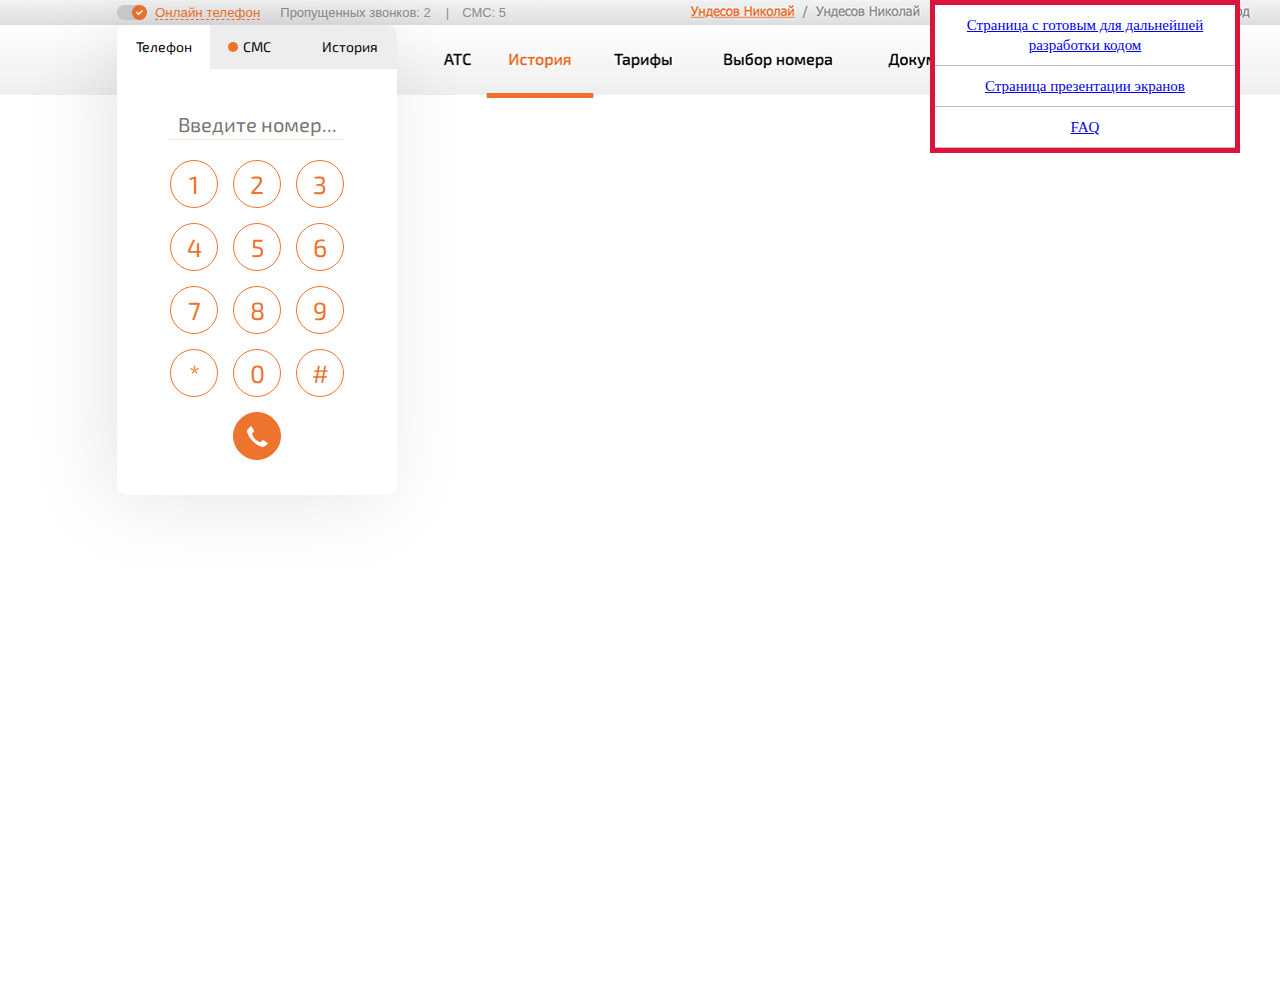
<file: index1.html>
<!DOCTYPE html>
<html lang="ru">
<head>
  <meta charset="UTF-8">
  <title>Виджет телефона</title>
  <meta name="format-detection" content="telephone=no"><!--Убирает подсветку номеров в edge-->
  <link rel="stylesheet" href="css/style.css">
  <style>
/*
    Стили для демонстрации элементов: 
    1) Задана картинка меню (для наглядности)
    2) Убран фокус у всех элементов
    3) Всем элементам задан box-sizing: border-box;
*/
    body {
      background: url(img/bg-image.png) no-repeat;
      background-position: center top;
      margin: 0;
      padding: 0;
      width: 1437px;
      margin: auto;
      min-height: 1000px;
      padding-left: 117px;
      box-sizing: border-box;
      position: relative;
    }
    
    .menu {
      position: fixed; 
      top: 0; 
      right: 50%;
      transform: translateX(600px);
      width: 300px;
      display: flex;
      flex-direction: column;
      border: 5px solid crimson;
      background-color: #fff;
      z-index: 1000;
    }
    
    .menu-item {
      padding: 10px 5px;
      font-size: 15px;
      line-height: 20px;
      border-bottom: 1px solid silver;
      text-align: center;
    }
    
    .menu-item:hover {
      background-color: crimson;
      color: #fff;
    }
  </style>
</head>
<body class="body">
  <div class="pw">
    <div class="pw-start-panel">
      <button type="button" class="pw-init-toggle pw-init-toggle--on"></button>
      <button type="button" class="pw-open-toggle pw-open-toggle--available">Онлайн телефон</button>
      
      <div class="pw-status-info pw-status-info--display">
        <span class="pw-status-info__item-call">2</span>
        <span class="pw-status-info__item-sms">5</span>
      </div>
    </div>
    
    <div class="pw-viewport pw-viewport--display-full js-pw-scroller-wrapper">
     <div class="pw-indicator pw-indicator--sms pw-block-hidden">
       <div class="pw-indicator__info">
         <div class="pw-indicator__number">+7 965 789 83 67</div>
         <div class="pw-indicator__time">00:00</div>
       </div>
     </div>
     
      <ul class="pw-bar">
        <li class="pw-bar__item pw-bar__item--tel pw-bar__item--active">Телефон</li>
        <li class="pw-bar__item pw-bar__item--sms pw-bar__item--tel pw-bar__item--marked">СМС</li>
        <li class="pw-bar__item pw-bar__item--history">История</li>
      </ul>
      
      <div class="pw-number-field">
        <input type="tel" class="pw-number-field__field" placeholder="Введите номер...">
        <button class="pw-number-field__clean-btn pw-number-field__clean-btn--display"></button>
      </div>
      
      <ul class="pw-numpad">
        <li class="pw-numpad__btn pw-btn">1</li>
        <li class="pw-numpad__btn pw-btn">2</li>
        <li class="pw-numpad__btn pw-btn">3</li>

        <li class="pw-numpad__btn pw-btn">4</li>
        <li class="pw-numpad__btn pw-btn">5</li>
        <li class="pw-numpad__btn pw-btn">6</li>

        <li class="pw-numpad__btn pw-btn">7</li>
        <li class="pw-numpad__btn pw-btn">8</li>
        <li class="pw-numpad__btn pw-btn">9</li>

        <li class="pw-numpad__btn pw-btn">*</li>
        <li class="pw-numpad__btn pw-btn">0</li>
        <li class="pw-numpad__btn pw-btn">#</li>
      </ul>
      
      <ul class="pw-functionpad pw-block-hidden">
        <li class="pw-functionpad__btn pw-btn pw-btn--disabled">
          <svg xmlns="http://www.w3.org/2000/svg" viewBox="0 0 19 27" height="27" width="19" class="pw-btn__icon"><rect ry="4.5" rx="4.5" height="17" width="9" y="3" x="5"></rect><path d="m2.5 16-1 0c0.1 4.2 3.6 7.5 7.8 7.5h0.5c4.2 0.1 7.7-3.3 7.8-7.5l-1 0c-0.1 3.7-3.1 6.6-6.7 6.5h0-0.5 0c-3.7 0.1-6.7-2.8-6.7-6.5z"></path><path d="M9 23h1v3H9V23Z"></path></svg>
        </li>
        <li class="pw-functionpad__btn pw-btn">
          <svg xmlns="http://www.w3.org/2000/svg" viewBox="0 0 23 18" height="18" width="23" class="pw-btn__icon"><path d="M15.5 1V2c3.6 0 6.5 3.2 6.5 7.2v0.6c0 4-2.9 7.2-6.5 7.2v1c4.2 0 7.5-3.7 7.5-8.2V9.2c0-4.5-3.3-8.2-7.5-8.2z"></path><path d="m14.5 5.3v1c2 0 3.5 1.4 3.5 3.1v0.3c0 1.7-1.5 3.1-3.5 3.1v1c2.4 0 4.5-1.8 4.5-4.1V9.4c0-2.3-2-4.1-4.5-4.1z"></path><path d="m0 6h4l6-6h1V18H10L4 12H0Z"></path></svg>
        </li>
        <li class="pw-functionpad__btn pw-btn">
          <svg xmlns="http://www.w3.org/2000/svg" viewBox="0 0 512 512" width="25" height="25" class="pw-btn__icon"><path d="M0 88.5H110.5L213.2 215.1 331.7 79h81.7L359 30.5 392.7 0.8 510.1 101.5 393.1 202.5 359 171.6 416.1 122.4l-60.6-0.8-112.4 129.7 112.4 137.7 58.7 0.4-54.8-49.2 33.4-29.7 117.7 100.3-117 101.4-34.5-30.9 57.1-49.6H330.6L211.3 286.4 85.9 432.5-0.4 431.3 0 391.7 0.1 389.1 61.4 389 182.2 250.3 85.4 131.9-0.3 131.3Z"></path></svg>
        </li>
        <li class="pw-functionpad__btn pw-btn">
          <svg xmlns="http://www.w3.org/2000/svg" viewBox="0 0 21 21" height="21" width="21" class="pw-btn__icon"><circle r="2.5" cy="2.5" cx="2.5"></circle><circle r="2.5" cy="10.5" cx="2.5"></circle><circle r="2.5" cy="18.5" cx="2.5"></circle><circle r="2.5" cy="2.5" cx="10.5"></circle><circle r="2.5" cy="10.5" cx="10.5"></circle><circle r="2.5" cy="10.5" cx="18.5"></circle><circle r="2.5" cy="18.5" cx="18.5"></circle><circle r="2.5" cy="2.5" cx="18.5"></circle><circle r="2.5" cy="18.5" cx="10.5"></circle></svg>
        </li>
        <li class="pw-functionpad__btn pw-btn">
          <svg xmlns="http://www.w3.org/2000/svg" viewBox="0 0 15 16" width="15" height="16" class="pw-btn__icon"><rect width="5.6" height="16"></rect><rect x="9.4" width="5.6" height="16"></rect></svg>
        </li>
      </ul>
      
      <ul class="pw-actionpad pw-actionpad--make-call">
        <li class="pw-actionpad__btn pw-actionpad__btn--back pw-btn pw-btn--color">
          <svg xmlns="http://www.w3.org/2000/svg" viewBox="0 0 55 46" width="25" height="25" class="pw-btn__icon"><polygon points="43 0 43 46 3 23"></polygon></svg>
        </li>
        
        <li class="pw-actionpad__btn pw-actionpad__btn--chat pw-btn pw-btn--color">
          <svg xmlns="http://www.w3.org/2000/svg" viewBox="0 0 136 95" width="25" height="17" class="pw-btn__icon"><path class="st0" d="M131.8 0H4.2C1.9 0 0 1.9 0 4.2V90.8c0 2.3 1.9 4.2 4.2 4.2l83.6-0.2h43.9c2.3 0 4.2-1.9 4.2-4.2V4.2C136 1.9 134.2 0 131.8 0ZM119.2 8.6 68.9 58.9 18.7 8.6ZM8.4 10.3 43.3 45.3 8.4 80.2Zm5.4 76.2 35.4-35.4 16.6 16.7c0.8 0.8 1.8 1.2 3 1.2 1.1 0 2.2-0.4 3-1.2l14.7-14.8 33.2 33.2H85.1m42.6-3.8-35.2-35.2 35.2-35.2z"></path></svg>
        </li>

        <li class="pw-actionpad__btn pw-actionpad__btn--call pw-btn pw-btn--color">
          <svg xmlns="http://www.w3.org/2000/svg" width="21" height="21" viewBox="0 0 21 21" class="pw-btn__icon"><path d="M16.3 21C16.8 21 21 17.9 21 17.5 21 17.1 16.3 14.1 15.9 14.1 15.5 14.1 14.1 15.8 13.8 16 13.4 16.1 11.1 16.1 8.5 13.5 6 11 5.1 8 5.1 7.5 5.1 7.1 7.2 5.7 7.3 5.3 7.4 5 4.5 0 4 0 3.5 0 0 4.3 0 4.7 0 5 0.3 9.6 6.2 15.5 12 21.3 15.9 21 16.3 21Z"></path></svg>
        </li>

        <li class="pw-actionpad__btn pw-actionpad__btn--cancel pw-btn pw-btn--color">
          <svg xmlns="http://www.w3.org/2000/svg" viewBox="0 0 28 28" width="21" height="21" class="pw-btn__icon"><path d="M0 24l4 4 10-10 10 10 4-4L18 14 28 4l-4-4L14 10 4 0 0 4l10 10L0 24z"></path></svg>
        </li>

        <li class="pw-actionpad__btn pw-actionpad__btn--transfer pw-btn pw-btn--color">
          <svg xmlns="http://www.w3.org/2000/svg" viewBox="0 0 512 512" width="25" height="25" class="pw-btn__icon"><path d="M0 88.5H110.5L213.2 215.1 331.7 79h81.7L359 30.5 392.7 0.8 510.1 101.5 393.1 202.5 359 171.6 416.1 122.4l-60.6-0.8-112.4 129.7 112.4 137.7 58.7 0.4-54.8-49.2 33.4-29.7 117.7 100.3-117 101.4-34.5-30.9 57.1-49.6H330.6L211.3 286.4 85.9 432.5-0.4 431.3 0 391.7 0.1 389.1 61.4 389 182.2 250.3 85.4 131.9-0.3 131.3Z"></path></svg>
        </li>
      </ul>
      
      <div class="pw-chats-box js-pw-scroller-wrapper  pw-block-hidden">
        <div class="pw-chats-box__bar">
          <div class="pw-chats-box__date">12.04.2017</div>
          <div class="pw-chats-box__add"></div>
        </div>
        
        <ul class="pw-chats-box__list js-pw-scroller">
          <li class="pw-chats-box__item pw-item pw-item--marked pw-item--chat">
            <div class="pw-item__number">+7 556 463 58 74</div>
            <div class="pw-item__time">10:12</div>
          </li>

          <li class="pw-chats-box__item pw-item pw-item--marked pw-item--chat">
            <div class="pw-item__number">+7 556 463 58 74</div>
            <div class="pw-item__time">10:12</div>
          </li>

          <li class="pw-chats-box__item pw-item pw-item--marked pw-item--chat">
            <div class="pw-item__number">+7 556 463 58 74</div>
            <div class="pw-item__time">10:12</div>
          </li>

          <li class="pw-chats-box-item pw-item pw-item--chat">
            <div class="pw-item__number">+7 556 463 58 74</div>
            <div class="pw-item__time">10:12</div>
          </li>

          <li class="pw-chats-box-item pw-item pw-item--chat">
            <div class="pw-item__number">+7 556 463 58 74</div>
            <div class="pw-item__time">10:12</div>
          </li>

          <li class="pw-chats-box-item pw-item pw-item--chat">
            <div class="pw-item__number">+7 556 463 58 74</div>
            <div class="pw-item__time">10:12</div>
          </li>

          <li class="pw-chats-box-item pw-item pw-item--chat">
            <div class="pw-item__number">+7 556 463 58 74</div>
            <div class="pw-item__time">10:12</div>
          </li>

          <li class="pw-chats-box-item pw-item pw-item--chat">
            <div class="pw-item__number">+7 556 463 58 74</div>
            <div class="pw-item__time">10:12</div>
          </li>

          <li class="pw-chats-box-item pw-item pw-item--chat">
            <div class="pw-item__number">+7 556 463 58 74</div>
            <div class="pw-item__time">10:12</div>
          </li>

          <li class="pw-chats-box-item pw-item pw-item--chat">
            <div class="pw-item__number">+7 556 463 58 74</div>
            <div class="pw-item__time">10:12</div>
          </li>

          <li class="pw-chats-box-item pw-item pw-item--chat">
            <div class="pw-item__number">+7 556 463 58 74</div>
            <div class="pw-item__time">10:12</div>
          </li>

          <li class="pw-chats-box-item pw-item pw-item--chat">
            <div class="pw-item__number">+7 556 463 58 74</div>
            <div class="pw-item__time">10:12</div>
          </li>

          <li class="pw-chats-box-item pw-item pw-item--chat">
            <div class="pw-item__number">+7 556 463 58 74</div>
            <div class="pw-item__time">10:12</div>
          </li>

          <li class="pw-chats-box-item pw-item pw-item--chat">
            <div class="pw-item__number">+7 556 463 58 74</div>
            <div class="pw-item__time">10:12</div>
          </li>

          <li class="pw-chats-box-item pw-item pw-item--chat">
            <div class="pw-item__number">+7 556 463 58 74</div>
            <div class="pw-item__time">10:12</div>
          </li>
        </ul>
      </div>
      
      <div class="pw-chat-box js-pw-scroller-wrapper pw-block-hidden">
        <div class="pw-chat-box__bar"> 
          <button class="pw-chat-box__back"></button>
          <div class="pw-chat-box__number">+7 556 463 58 74</div>
        </div> 
          <ul class="pw-chat-box__sms-list js-pw-scroller">
            <li class="pw-chat-box__sms pw-chat-box__sms--in">Входящее сообщение</li>
            <li class="pw-chat-box__sms pw-chat-box__sms--out">Исходящее сообщение</li>
            <li class="pw-chat-box__sms pw-chat-box__sms--in">Длиииииииииииииииииииииииииииииииииииииииииииииииииииииииииииииииииииииииииииииииииииииииииииииииииииииииииииииииииииииииииииииииииииииииииинное входящее сообщение</li>
            <li class="pw-chat-box__sms pw-chat-box__sms--out">Длиииииииииииииииииииииииииииииииииииииииииииииииииииииииииииииииииииииииииииииииииииииииииииииииииииииииииииииииииииииииииииииииииииииииииинное исходящее сообщение</li>
            <li class="pw-chat-box__sms pw-chat-box__sms--in">.</li>
            <li class="pw-chat-box__sms pw-chat-box__sms--out">.</li>
            <li class="pw-chat-box__sms pw-chat-box__sms--in">Входящее сообщение</li>
            <li class="pw-chat-box__sms pw-chat-box__sms--out">Исходящее сообщение</li>
          </ul>
        <div class="pw-chat-box__field-group">
          <input type="text" class="pw-chat-box__sms-field" placeholder="Введите сообщение...">
          <button class="pw-chat-box__send-btn">Отправить</button>
        </div>
      </div>
      
      <div class="pw-history-box js-pw-scroller-wrapper  pw-block-hidden">
        <div class="pw-history-box__bar">
          <div class="pw-history-box__date">12.04.2017</div>
        </div>
        
        <ul class="pw-history-box__list js-pw-scroller" >
          <li class="pw-history-box__item pw-item pw-item--status--answered pw-item--type--in pw-item--marked">
            <div class="pw-item__number">+7 556 463 58 74</div>
            <div class="pw-item__time">10:12</div>
          </li>
          <li class="pw-history-box__item pw-item pw-item--status--answered pw-item--type--internal">
            <div class="pw-item__number">+7 556 463 58 74</div>
            <div class="pw-item__time">10:12</div>
          </li>
          <li class="pw-history-box__item pw-item pw-item--status--answered pw-item--type--out">
            <div class="pw-item__number">+7 556 463 58 74</div>
            <div class="pw-item__time">10:12</div>
          </li>

          <li class="pw-history-box__item pw-item pw-item--status--missed pw-item--type--in">
            <div class="pw-item__number">+7 556 463 58 74</div>
            <div class="pw-item__time">10:12</div>
          </li>
          <li class="pw-history-box__item pw-item pw-item--status--missed pw-item--type--internal">
            <div class="pw-item__number">+7 556 463 58 74</div>
            <div class="pw-item__time">10:12</div>
          </li>
          <li class="pw-history-box__item pw-item pw-item--status--missed pw-item--type--out">
            <div class="pw-item__number">+7 556 463 58 74</div>
            <div class="pw-item__time">10:12</div>
          </li>

          <li class="pw-history-box__item pw-item pw-item--status--fail pw-item--type--in">
            <div class="pw-item__number">+7 556 463 58 74</div>
            <div class="pw-item__time">10:12</div>
          </li>
          <li class="pw-history-box__item pw-item pw-item--status--fail pw-item--type--internal">
            <div class="pw-item__number">+7 556 463 58 74</div>
            <div class="pw-item__time">10:12</div>
          </li>
          <li class="pw-history-box__item pw-item pw-item--status--fail pw-item--type--out">
            <div class="pw-item__number">+7 556 463 58 74</div>
            <div class="pw-item__time">10:12</div>
          </li>
        </ul>
      </div>
    </div>
    <button class="pw-btn-minimize"></button>
  </div>
  
  <div class="menu">
    <a href="index1.html" class="menu-item">Страница с готовым для дальнейшей разработки кодом</a>
    <a href="screens.html" class="menu-item">Страница презентации экранов</a>
    <a href="faq.html" class="menu-item">FAQ</a>
  </div>
  <script src="js/script.js"></script>
</body>
</html>
</file>
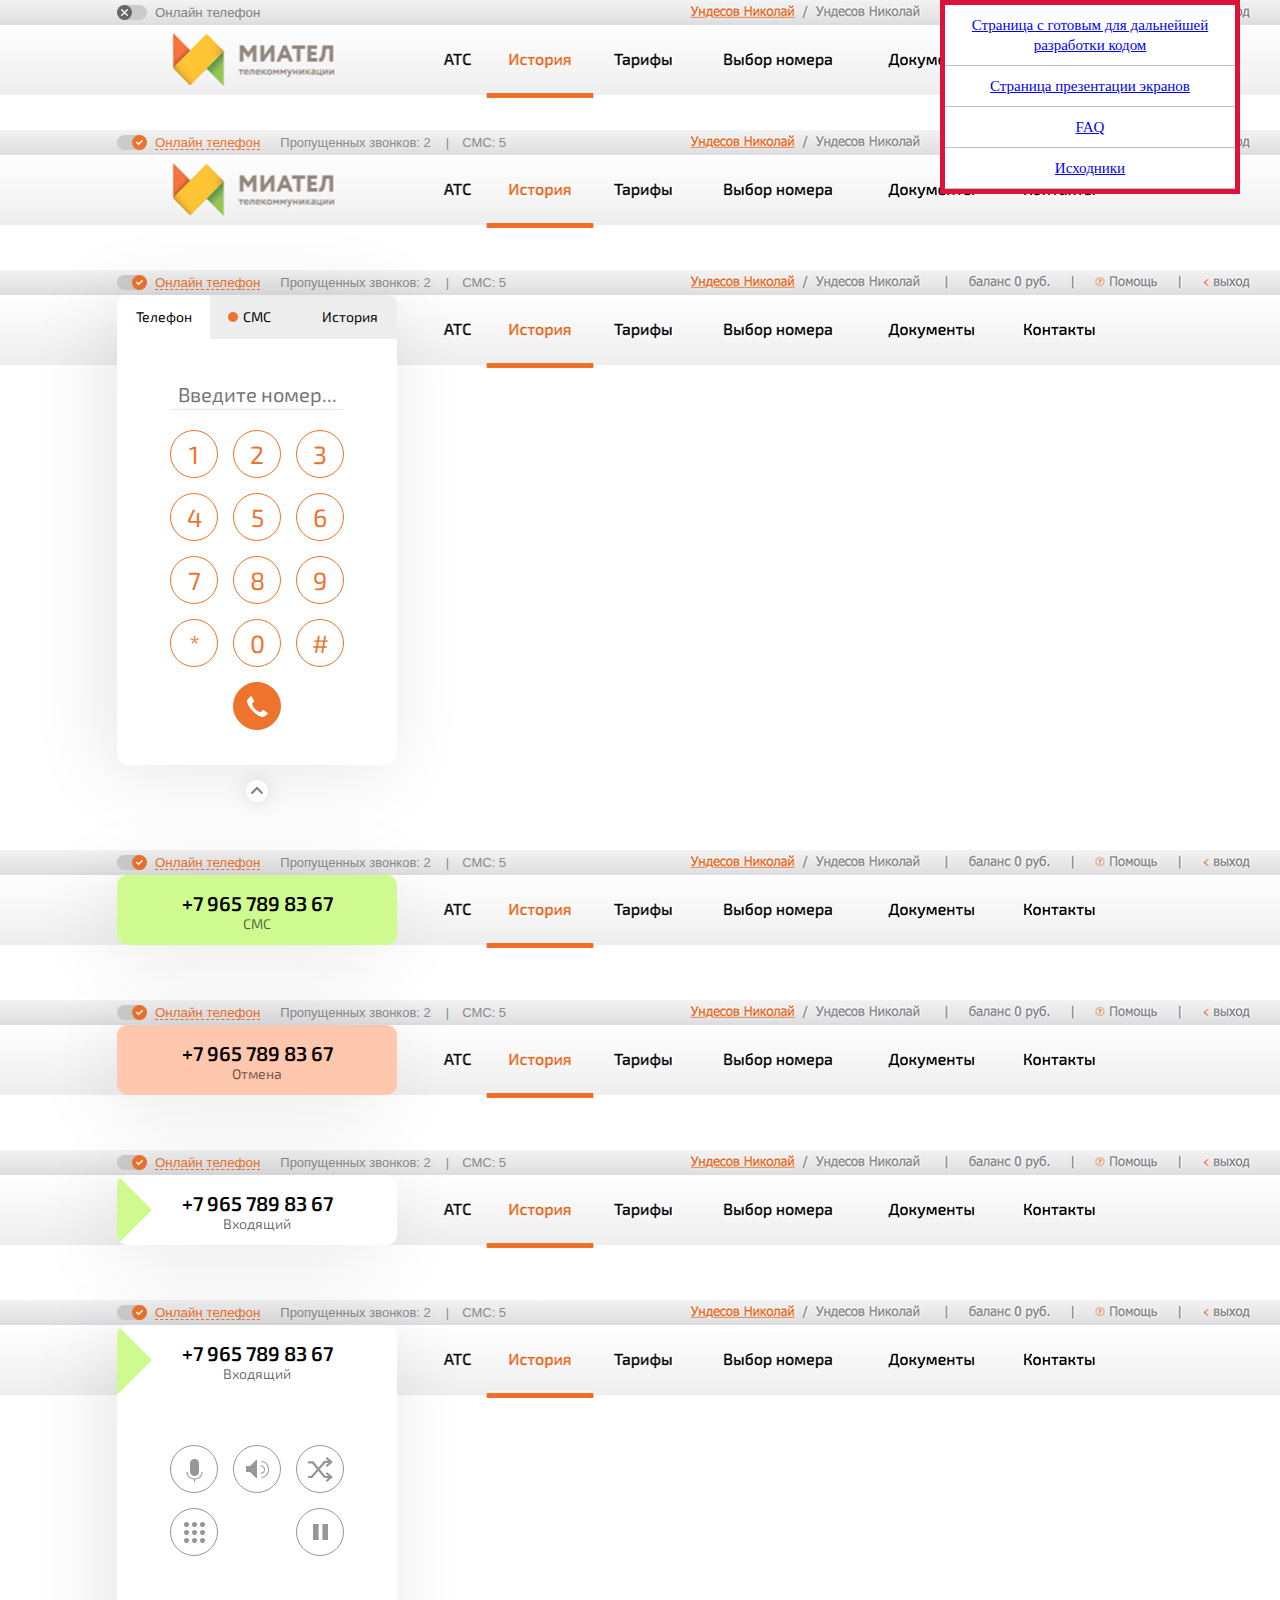
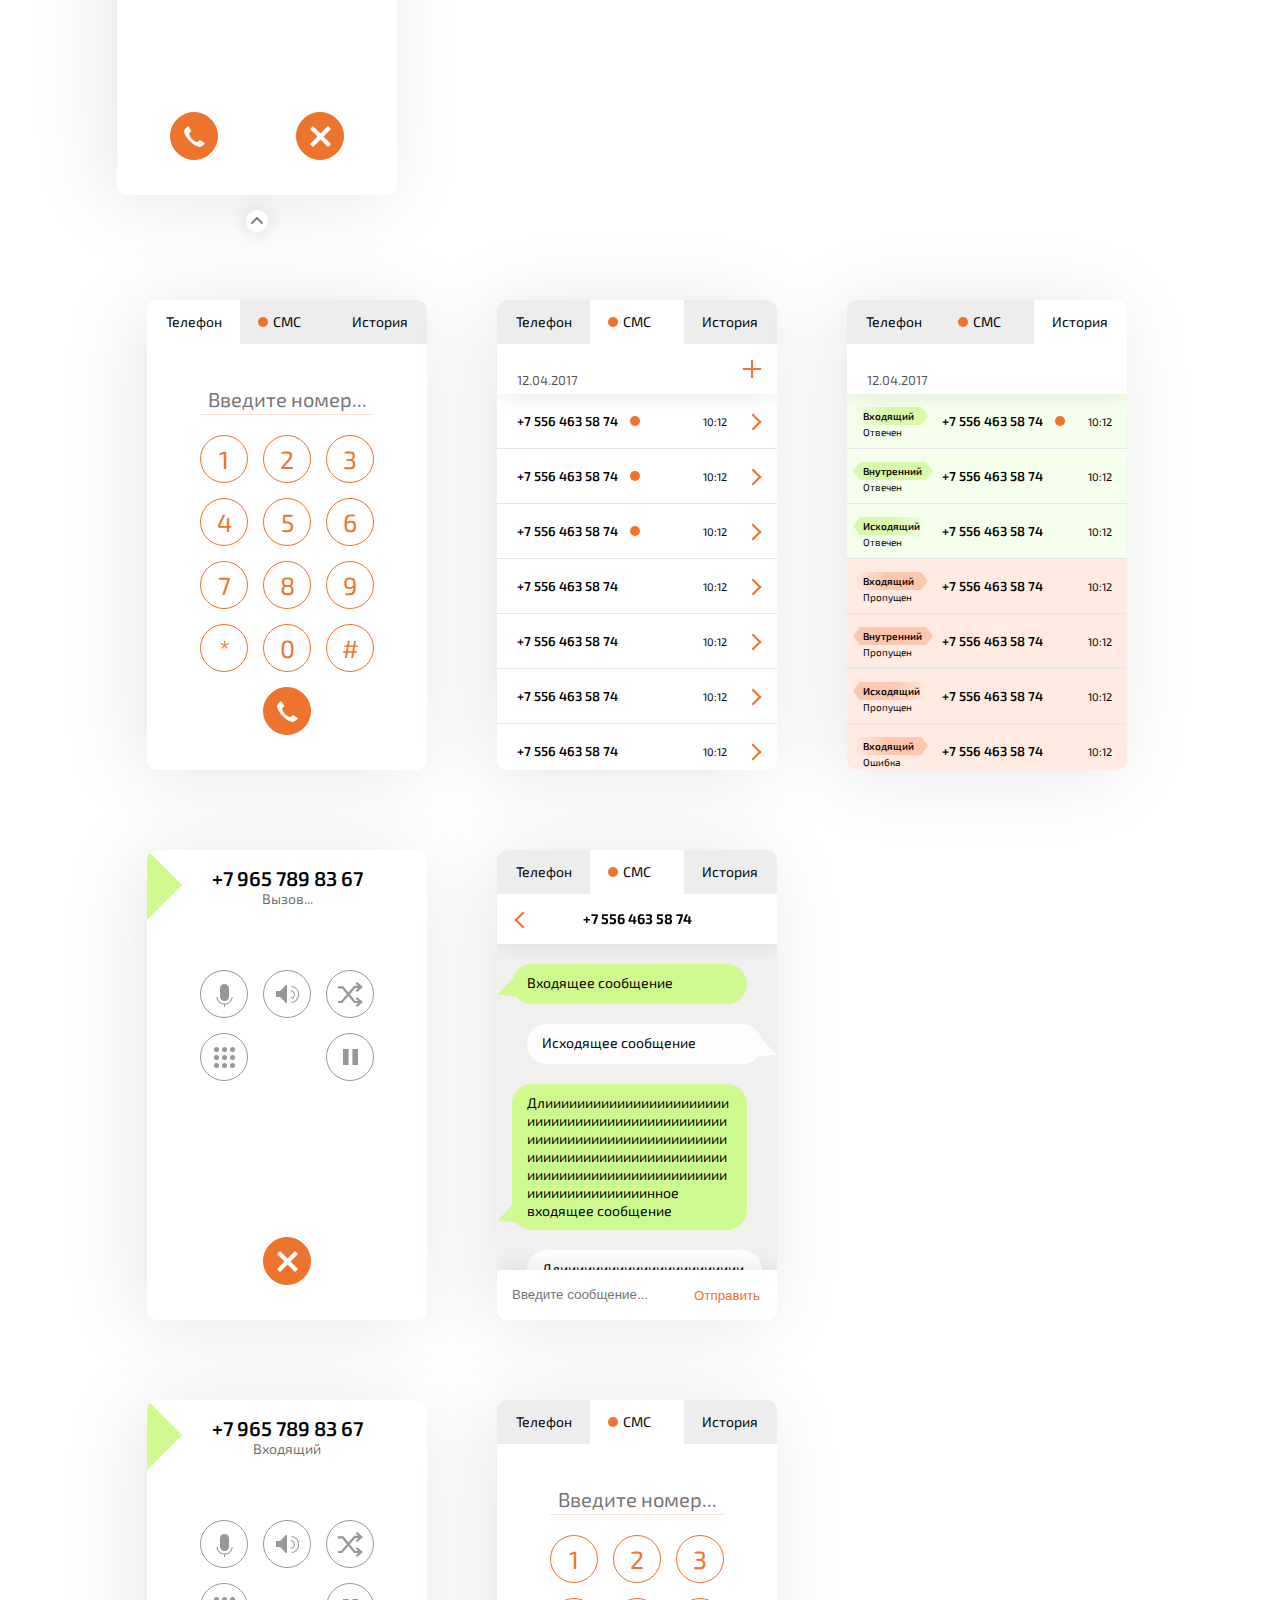
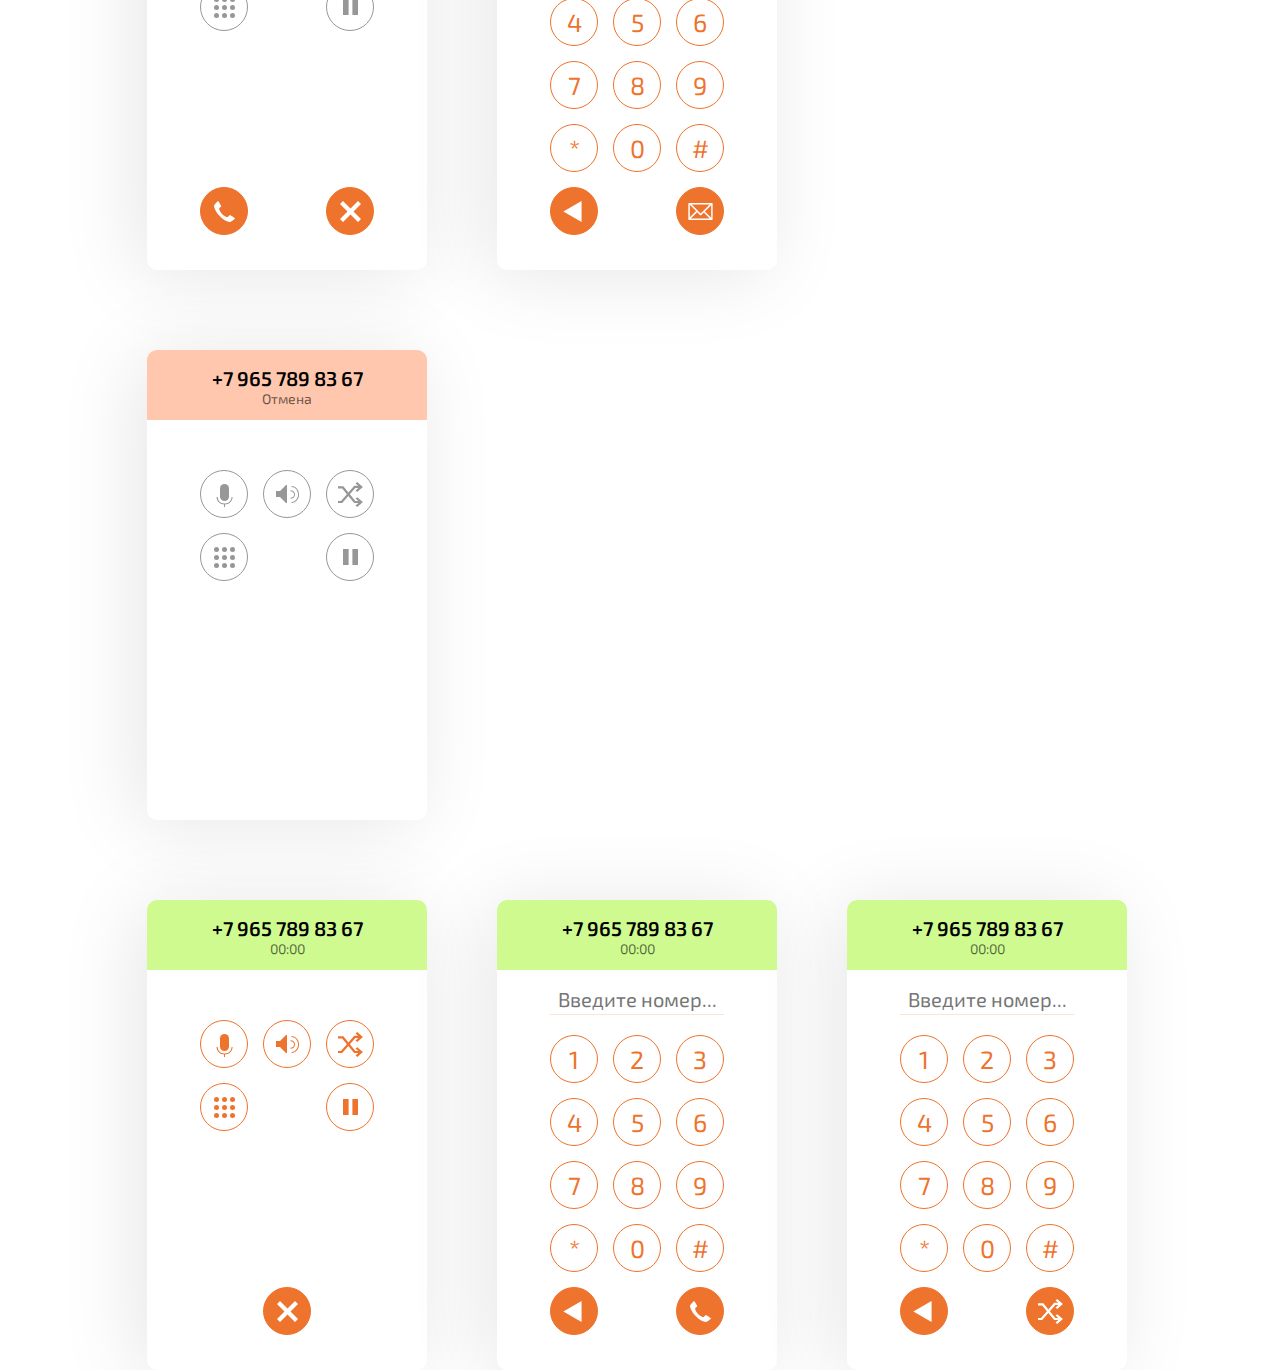
<file: screens.html>
<!DOCTYPE html>
<html lang="ru">

<head>
    <meta charset="UTF-8">
    <title>Виджет телефона - презентация экранов</title>
    <meta name="format-detection" content="telephone=no">
    <!--Убирает подсветку номеров в edge-->
    <link rel="stylesheet" href="css/style.css">
    <style>
        /*
            Стили для демонстрации элементов: 
            1) Задана картинка меню (для наглядности)
            2) Убран фокус у всех элементов
            3) Всем элементам задан box-sizing: border-box;
        */
            body {
              background: 
                url(img/bg-image.png) no-repeat,
                url(img/bg-image.png) no-repeat,
                url(img/bg-image.png) no-repeat,
                url(img/bg-image.png) no-repeat,
                url(img/bg-image.png) no-repeat,
                url(img/bg-image.png) no-repeat,
                url(img/bg-image.png) no-repeat;
              background-position: 
                center top,
                center 130px,
                center 270px,
                center 850px,
                center 1000px,
                center 1150px,
                center 1300px;
              margin: 0;
              padding: 0;
              width: 1437px;
              margin: auto;
              min-height: 500vh;
              padding-left: 117px;
              box-sizing: border-box;
              position: relative;
            }
        
            *:focus {
              outline: none;
            }
        
            html { -webkit-box-sizing: border-box; box-sizing: border-box;}
        
            *, 
            *::before, 
            *::after { -webkit-box-sizing: inherit; box-sizing: inherit; }
            
        /*    4) Презентационное позиционирование виджета и его экранов ( .pw )*/
            
            .pw:nth-child(1) {
              
            }
            
            .pw:nth-child(2) {
              position: absolute;
              left: 117px;
              top: 130px;
            }
            
            .pw:nth-child(3) {
              position: absolute;
              left: 117px;
              top: 270px;
            }
            
            .pw:nth-child(4) {
              position: absolute;
              left: 117px;
              top: 850px;
            }
            
            .pw:nth-child(5) {
              position: absolute;
              left: 117px;
              top: 1000px;
            }
            
            .pw:nth-child(6) {
              position: absolute;
              left: 117px;
              top: 1150px;
            }
            
            .pw:nth-child(7) {
              position: absolute;
              left: 117px;
              top: 1300px;
            }
            
            .screns-presentation .pw-viewport:nth-child(1) {
              position: absolute;
              left: 147px;
              top: 1900px;
            }
            
            .screns-presentation .pw-viewport:nth-child(2) {
              position: absolute;
              left: 497px;
              top: 1900px;
            }
            
            .screns-presentation .pw-viewport:nth-of-type(3) {
              position: absolute;
              left: 847px;
              top: 1900px; 
            }
            
            .screns-presentation .pw-viewport:nth-of-type(4) {
              position: absolute;
              left: 147px;
              top: 2450px; 
            }
            
            .screns-presentation .pw-viewport:nth-of-type(5) {
              position: absolute;
              left: 497px;
              top: 2450px; 
            }
            
            .screns-presentation .pw-viewport:nth-of-type(6) {
              position: absolute;
              left: 147px;
              top: 3000px; 
            }
            
            .screns-presentation .pw-viewport:nth-of-type(7) {
              position: absolute;
              left: 497px;
              top: 3000px; 
            }
            
            .screns-presentation .pw-viewport:nth-of-type(8) {
              position: absolute;
              left: 147px;
              top: 3550px; 
            }
            
            .screns-presentation .pw-viewport:nth-of-type(9) {
              position: absolute;
              left: 147px;
              top: 4100px; 
            }
            
            .screns-presentation .pw-viewport:nth-of-type(10) {
              position: absolute;
              left: 497px;
              top: 4100px; 
            }
            
            .screns-presentation .pw-viewport:nth-of-type(11) {
              position: absolute;
              left: 847px;
              top: 4100px; 
            }
            
            .menu {
              position: fixed; 
              top: 0; 
              right: 50%;
              transform: translateX(600px);
              width: 300px;
              display: flex;
              flex-direction: column;
              border: 5px solid crimson;
              background-color: #fff;
              z-index: 1000;
            }
            
            .menu-item {
              padding: 10px 5px;
              font-size: 15px;
              line-height: 20px;
              border-bottom: 1px solid silver;
              text-align: center;
            }
            
            .menu-item:hover {
              background-color: crimson;
              color: #fff;
            }
    </style>
</head>

<body class="body">
    <div class="pw">
        <div class="pw-start-panel">
            <button type="button" class="pw-init-toggle"></button>
            <button type="button" class="pw-open-toggle">Онлайн телефон</button>

            <div class="pw-status-info">
                <span class="pw-status-info__item-call">2</span>
                <span class="pw-status-info__item-sms">5</span>
            </div>
        </div>

        <div class="pw-viewport js-pw-scroller-wrapper">

        </div>

        <button class="pw-btn-minimize"></button>
    </div>

    <div class="pw">
        <div class="pw-start-panel">
            <button type="button" class="pw-init-toggle pw-init-toggle--on"></button>
            <button type="button" class="pw-open-toggle pw-open-toggle--available">Онлайн телефон</button>

            <div class="pw-status-info pw-status-info--display">
                <span class="pw-status-info__item-call">2</span>
                <span class="pw-status-info__item-sms">5</span>
            </div>
        </div>

        <div class="pw-viewport js-pw-scroller-wrapper">

        </div>

        <button class="pw-btn-minimize"></button>
    </div>

    <div class="pw">
        <div class="pw-start-panel">
            <button type="button" class="pw-init-toggle pw-init-toggle--on"></button>
            <button type="button" class="pw-open-toggle pw-open-toggle--available">Онлайн телефон</button>

            <div class="pw-status-info pw-status-info--display">
                <span class="pw-status-info__item-call">2</span>
                <span class="pw-status-info__item-sms">5</span>
            </div>
        </div>

        <div class="pw-viewport pw-viewport--display-full js-pw-scroller-wrapper">
            <ul class="pw-bar">
                <li class="pw-bar__item pw-bar__item--tel pw-bar__item--active">Телефон</li>
                <li class="pw-bar__item pw-bar__item--sms pw-bar__item--tel pw-bar__item--marked">СМС</li>
                <li class="pw-bar__item pw-bar__item--history">История</li>
            </ul>

            <div class="pw-number-field">
                <input type="tel" class="pw-number-field__field" placeholder="Введите номер...">
                <button class="pw-number-field__clean-btn pw-number-field__clean-btn--display"></button>
            </div>

            <ul class="pw-numpad">
                <li class="pw-numpad__btn pw-btn">1</li>
                <li class="pw-numpad__btn pw-btn">2</li>
                <li class="pw-numpad__btn pw-btn">3</li>

                <li class="pw-numpad__btn pw-btn">4</li>
                <li class="pw-numpad__btn pw-btn">5</li>
                <li class="pw-numpad__btn pw-btn">6</li>

                <li class="pw-numpad__btn pw-btn">7</li>
                <li class="pw-numpad__btn pw-btn">8</li>
                <li class="pw-numpad__btn pw-btn">9</li>

                <li class="pw-numpad__btn pw-btn">*</li>
                <li class="pw-numpad__btn pw-btn">0</li>
                <li class="pw-numpad__btn pw-btn">#</li>
            </ul>

            <ul class="pw-actionpad pw-actionpad--make-call">
                <li class="pw-actionpad__btn pw-actionpad__btn--back pw-btn pw-btn--color">
                    <svg xmlns="http://www.w3.org/2000/svg" viewBox="0 0 55 46" width="25" height="25" class="pw-btn__icon"><polygon points="43 0 43 46 3 23"></polygon></svg>
                </li>

                <li class="pw-actionpad__btn pw-actionpad__btn--chat pw-btn pw-btn--color">
                    <svg xmlns="http://www.w3.org/2000/svg" viewBox="0 0 136 95" width="25" height="17" class="pw-btn__icon"><path class="st0" d="M131.8 0H4.2C1.9 0 0 1.9 0 4.2V90.8c0 2.3 1.9 4.2 4.2 4.2l83.6-0.2h43.9c2.3 0 4.2-1.9 4.2-4.2V4.2C136 1.9 134.2 0 131.8 0ZM119.2 8.6 68.9 58.9 18.7 8.6ZM8.4 10.3 43.3 45.3 8.4 80.2Zm5.4 76.2 35.4-35.4 16.6 16.7c0.8 0.8 1.8 1.2 3 1.2 1.1 0 2.2-0.4 3-1.2l14.7-14.8 33.2 33.2H85.1m42.6-3.8-35.2-35.2 35.2-35.2z"></path></svg>
                </li>

                <li class="pw-actionpad__btn pw-actionpad__btn--call pw-btn pw-btn--color">
                    <svg xmlns="http://www.w3.org/2000/svg" width="21" height="21" viewBox="0 0 21 21" class="pw-btn__icon"><path d="M16.3 21C16.8 21 21 17.9 21 17.5 21 17.1 16.3 14.1 15.9 14.1 15.5 14.1 14.1 15.8 13.8 16 13.4 16.1 11.1 16.1 8.5 13.5 6 11 5.1 8 5.1 7.5 5.1 7.1 7.2 5.7 7.3 5.3 7.4 5 4.5 0 4 0 3.5 0 0 4.3 0 4.7 0 5 0.3 9.6 6.2 15.5 12 21.3 15.9 21 16.3 21Z"></path></svg>
                </li>

                <li class="pw-actionpad__btn pw-actionpad__btn--cancel pw-btn pw-btn--color">
                    <svg xmlns="http://www.w3.org/2000/svg" viewBox="0 0 28 28" width="21" height="21" class="pw-btn__icon"><path d="M0 24l4 4 10-10 10 10 4-4L18 14 28 4l-4-4L14 10 4 0 0 4l10 10L0 24z"></path></svg>
                </li>

                <li class="pw-actionpad__btn pw-actionpad__btn--transfer pw-btn pw-btn--color">
                    <svg xmlns="http://www.w3.org/2000/svg" viewBox="0 0 512 512" width="25" height="25" class="pw-btn__icon"><path d="M0 88.5H110.5L213.2 215.1 331.7 79h81.7L359 30.5 392.7 0.8 510.1 101.5 393.1 202.5 359 171.6 416.1 122.4l-60.6-0.8-112.4 129.7 112.4 137.7 58.7 0.4-54.8-49.2 33.4-29.7 117.7 100.3-117 101.4-34.5-30.9 57.1-49.6H330.6L211.3 286.4 85.9 432.5-0.4 431.3 0 391.7 0.1 389.1 61.4 389 182.2 250.3 85.4 131.9-0.3 131.3Z"></path></svg>
                </li>
            </ul>
        </div>

        <button class="pw-btn-minimize pw-btn-minimize--display"></button>
    </div>

    <div class="pw">
        <div class="pw-start-panel">
            <button type="button" class="pw-init-toggle pw-init-toggle--on"></button>
            <button type="button" class="pw-open-toggle pw-open-toggle--available">Онлайн телефон</button>

            <div class="pw-status-info pw-status-info--display">
                <span class="pw-status-info__item-call">2</span>
                <span class="pw-status-info__item-sms">5</span>
            </div>
        </div>

        <div class="pw-viewport pw-viewport--display-short js-pw-scroller-wrapper">
            <div class="pw-indicator pw-indicator--sms">
                <div class="pw-indicator__info">
                    <div class="pw-indicator__number">+7 965 789 83 67</div>
                    <div class="pw-indicator__time">00:00</div>
                </div>
            </div>
        </div>

        <button class="pw-btn-minimize"></button>
    </div>

    <div class="pw">
        <div class="pw-start-panel">
            <button type="button" class="pw-init-toggle pw-init-toggle--on"></button>
            <button type="button" class="pw-open-toggle pw-open-toggle--available">Онлайн телефон</button>

            <div class="pw-status-info pw-status-info--display">
                <span class="pw-status-info__item-call">2</span>
                <span class="pw-status-info__item-sms">5</span>
            </div>
        </div>

        <div class="pw-viewport pw-viewport--display-short js-pw-scroller-wrapper">
            <div class="pw-indicator pw-indicator--cancel">
                <div class="pw-indicator__info">
                    <div class="pw-indicator__number">+7 965 789 83 67</div>
                    <div class="pw-indicator__time">00:00</div>
                </div>
            </div>
        </div>

        <button class="pw-btn-minimize"></button>
    </div>

    <div class="pw">
        <div class="pw-start-panel">
            <button type="button" class="pw-init-toggle pw-init-toggle--on"></button>
            <button type="button" class="pw-open-toggle pw-open-toggle--available">Онлайн телефон</button>

            <div class="pw-status-info pw-status-info--display">
                <span class="pw-status-info__item-call">2</span>
                <span class="pw-status-info__item-sms">5</span>
            </div>
        </div>

        <div class="pw-viewport pw-viewport--display-short js-pw-scroller-wrapper">
            <!--Окно виджета-->
            <div class="pw-indicator pw-indicator--call-in">
                <div class="pw-indicator__info">
                    <div class="pw-indicator__number">+7 965 789 83 67</div>
                    <div class="pw-indicator__time">00:00</div>
                </div>
            </div>
        </div>

        <button class="pw-btn-minimize"></button>
    </div>

    <div class="pw">
        <div class="pw-start-panel">
            <button type="button" class="pw-init-toggle pw-init-toggle--on"></button>
            <button type="button" class="pw-open-toggle pw-open-toggle--available">Онлайн телефон</button>

            <div class="pw-status-info pw-status-info--display">
                <span class="pw-status-info__item-call">2</span>
                <span class="pw-status-info__item-sms">5</span>
            </div>
        </div>

        <div class="pw-viewport pw-viewport--display-full js-pw-scroller-wrapper">
            <div class="pw-indicator pw-indicator--call-in">
                <div class="pw-indicator__info">
                    <div class="pw-indicator__number">+7 965 789 83 67</div>
                    <div class="pw-indicator__time">00:00</div>
                </div>
            </div>
            <ul class="pw-functionpad">
                <li class="pw-functionpad__btn pw-btn pw-btn--disabled">
                    <svg xmlns="http://www.w3.org/2000/svg" viewBox="0 0 19 27" height="27" width="19" class="pw-btn__icon"><rect ry="4.5" rx="4.5" height="17" width="9" y="3" x="5"></rect><path d="m2.5 16-1 0c0.1 4.2 3.6 7.5 7.8 7.5h0.5c4.2 0.1 7.7-3.3 7.8-7.5l-1 0c-0.1 3.7-3.1 6.6-6.7 6.5h0-0.5 0c-3.7 0.1-6.7-2.8-6.7-6.5z"></path><path d="M9 23h1v3H9V23Z"></path></svg>
                </li>
                <li class="pw-functionpad__btn pw-btn pw-btn--disabled">
                    <svg xmlns="http://www.w3.org/2000/svg" viewBox="0 0 23 18" height="18" width="23" class="pw-btn__icon"><path d="M15.5 1V2c3.6 0 6.5 3.2 6.5 7.2v0.6c0 4-2.9 7.2-6.5 7.2v1c4.2 0 7.5-3.7 7.5-8.2V9.2c0-4.5-3.3-8.2-7.5-8.2z"></path><path d="m14.5 5.3v1c2 0 3.5 1.4 3.5 3.1v0.3c0 1.7-1.5 3.1-3.5 3.1v1c2.4 0 4.5-1.8 4.5-4.1V9.4c0-2.3-2-4.1-4.5-4.1z"></path><path d="m0 6h4l6-6h1V18H10L4 12H0Z"></path></svg>
                </li>
                <li class="pw-functionpad__btn pw-btn pw-btn--disabled">
                    <svg xmlns="http://www.w3.org/2000/svg" viewBox="0 0 512 512" width="25" height="25" class="pw-btn__icon"><path d="M0 88.5H110.5L213.2 215.1 331.7 79h81.7L359 30.5 392.7 0.8 510.1 101.5 393.1 202.5 359 171.6 416.1 122.4l-60.6-0.8-112.4 129.7 112.4 137.7 58.7 0.4-54.8-49.2 33.4-29.7 117.7 100.3-117 101.4-34.5-30.9 57.1-49.6H330.6L211.3 286.4 85.9 432.5-0.4 431.3 0 391.7 0.1 389.1 61.4 389 182.2 250.3 85.4 131.9-0.3 131.3Z"></path></svg>
                </li>
                <li class="pw-functionpad__btn pw-btn pw-btn--disabled">
                    <svg xmlns="http://www.w3.org/2000/svg" viewBox="0 0 21 21" height="21" width="21" class="pw-btn__icon"><circle r="2.5" cy="2.5" cx="2.5"></circle><circle r="2.5" cy="10.5" cx="2.5"></circle><circle r="2.5" cy="18.5" cx="2.5"></circle><circle r="2.5" cy="2.5" cx="10.5"></circle><circle r="2.5" cy="10.5" cx="10.5"></circle><circle r="2.5" cy="10.5" cx="18.5"></circle><circle r="2.5" cy="18.5" cx="18.5"></circle><circle r="2.5" cy="2.5" cx="18.5"></circle><circle r="2.5" cy="18.5" cx="10.5"></circle></svg>
                </li>
                <li class="pw-functionpad__btn pw-btn pw-btn--disabled">
                    <svg xmlns="http://www.w3.org/2000/svg" viewBox="0 0 15 16" width="15" height="16" class="pw-btn__icon"><rect width="5.6" height="16"></rect><rect x="9.4" width="5.6" height="16"></rect></svg>
                </li>
            </ul>

            <ul class="pw-actionpad pw-actionpad--incoming-call">
                <li class="pw-actionpad__btn pw-actionpad__btn--back pw-btn pw-btn--color">
                    <svg xmlns="http://www.w3.org/2000/svg" viewBox="0 0 55 46" width="25" height="25" class="pw-btn__icon"><polygon points="43 0 43 46 3 23"></polygon></svg>
                </li>

                <li class="pw-actionpad__btn pw-actionpad__btn--chat pw-btn pw-btn--color">
                    <svg xmlns="http://www.w3.org/2000/svg" viewBox="0 0 136 95" width="25" height="17" class="pw-btn__icon"><path class="st0" d="M131.8 0H4.2C1.9 0 0 1.9 0 4.2V90.8c0 2.3 1.9 4.2 4.2 4.2l83.6-0.2h43.9c2.3 0 4.2-1.9 4.2-4.2V4.2C136 1.9 134.2 0 131.8 0ZM119.2 8.6 68.9 58.9 18.7 8.6ZM8.4 10.3 43.3 45.3 8.4 80.2Zm5.4 76.2 35.4-35.4 16.6 16.7c0.8 0.8 1.8 1.2 3 1.2 1.1 0 2.2-0.4 3-1.2l14.7-14.8 33.2 33.2H85.1m42.6-3.8-35.2-35.2 35.2-35.2z"></path></svg>
                </li>

                <li class="pw-actionpad__btn pw-actionpad__btn--call pw-btn pw-btn--color">
                    <svg xmlns="http://www.w3.org/2000/svg" width="21" height="21" viewBox="0 0 21 21" class="pw-btn__icon"><path d="M16.3 21C16.8 21 21 17.9 21 17.5 21 17.1 16.3 14.1 15.9 14.1 15.5 14.1 14.1 15.8 13.8 16 13.4 16.1 11.1 16.1 8.5 13.5 6 11 5.1 8 5.1 7.5 5.1 7.1 7.2 5.7 7.3 5.3 7.4 5 4.5 0 4 0 3.5 0 0 4.3 0 4.7 0 5 0.3 9.6 6.2 15.5 12 21.3 15.9 21 16.3 21Z"></path></svg>
                </li>

                <li class="pw-actionpad__btn pw-actionpad__btn--cancel pw-btn pw-btn--color">
                    <svg xmlns="http://www.w3.org/2000/svg" viewBox="0 0 28 28" width="21" height="21" class="pw-btn__icon"><path d="M0 24l4 4 10-10 10 10 4-4L18 14 28 4l-4-4L14 10 4 0 0 4l10 10L0 24z"></path></svg>
                </li>

                <li class="pw-actionpad__btn pw-actionpad__btn--transfer pw-btn pw-btn--color">
                    <svg xmlns="http://www.w3.org/2000/svg" viewBox="0 0 512 512" width="25" height="25" class="pw-btn__icon"><path d="M0 88.5H110.5L213.2 215.1 331.7 79h81.7L359 30.5 392.7 0.8 510.1 101.5 393.1 202.5 359 171.6 416.1 122.4l-60.6-0.8-112.4 129.7 112.4 137.7 58.7 0.4-54.8-49.2 33.4-29.7 117.7 100.3-117 101.4-34.5-30.9 57.1-49.6H330.6L211.3 286.4 85.9 432.5-0.4 431.3 0 391.7 0.1 389.1 61.4 389 182.2 250.3 85.4 131.9-0.3 131.3Z"></path></svg>
                </li>
            </ul>
        </div>

        <button class="pw-btn-minimize pw-btn-minimize--display"></button>
    </div>



    <div class="screns-presentation">
        <div class="pw-viewport pw-viewport--display-full">
            <ul class="pw-bar">
                <li class="pw-bar__item pw-bar__item--tel pw-bar__item--active">Телефон</li>
                <li class="pw-bar__item pw-bar__item--sms pw-bar__item--tel pw-bar__item--marked">СМС</li>
                <li class="pw-bar__item pw-bar__item--history">История</li>
            </ul>

            <div class="pw-number-field">
                <input type="tel" class="pw-number-field__field" placeholder="Введите номер...">
                <button class="pw-number-field__clean-btn"></button>
            </div>

            <ul class="pw-numpad">
                <li class="pw-numpad__btn pw-btn">1</li>
                <li class="pw-numpad__btn pw-btn">2</li>
                <li class="pw-numpad__btn pw-btn">3</li>

                <li class="pw-numpad__btn pw-btn">4</li>
                <li class="pw-numpad__btn pw-btn">5</li>
                <li class="pw-numpad__btn pw-btn">6</li>

                <li class="pw-numpad__btn pw-btn">7</li>
                <li class="pw-numpad__btn pw-btn">8</li>
                <li class="pw-numpad__btn pw-btn">9</li>

                <li class="pw-numpad__btn pw-btn">*</li>
                <li class="pw-numpad__btn pw-btn">0</li>
                <li class="pw-numpad__btn pw-btn">#</li>
            </ul>

            <ul class="pw-actionpad pw-actionpad--make-call">
                <li class="pw-actionpad__btn pw-actionpad__btn--back pw-btn pw-btn--color">
                    <svg xmlns="http://www.w3.org/2000/svg" viewBox="0 0 55 46" width="25" height="25" class="pw-btn__icon"><polygon points="43 0 43 46 3 23"></polygon></svg>
                </li>

                <li class="pw-actionpad__btn pw-actionpad__btn--chat pw-btn pw-btn--color">
                    <svg xmlns="http://www.w3.org/2000/svg" viewBox="0 0 136 95" width="25" height="17" class="pw-btn__icon"><path class="st0" d="M131.8 0H4.2C1.9 0 0 1.9 0 4.2V90.8c0 2.3 1.9 4.2 4.2 4.2l83.6-0.2h43.9c2.3 0 4.2-1.9 4.2-4.2V4.2C136 1.9 134.2 0 131.8 0ZM119.2 8.6 68.9 58.9 18.7 8.6ZM8.4 10.3 43.3 45.3 8.4 80.2Zm5.4 76.2 35.4-35.4 16.6 16.7c0.8 0.8 1.8 1.2 3 1.2 1.1 0 2.2-0.4 3-1.2l14.7-14.8 33.2 33.2H85.1m42.6-3.8-35.2-35.2 35.2-35.2z"></path></svg>
                </li>

                <li class="pw-actionpad__btn pw-actionpad__btn--call pw-btn pw-btn--color">
                    <svg xmlns="http://www.w3.org/2000/svg" width="21" height="21" viewBox="0 0 21 21" class="pw-btn__icon"><path d="M16.3 21C16.8 21 21 17.9 21 17.5 21 17.1 16.3 14.1 15.9 14.1 15.5 14.1 14.1 15.8 13.8 16 13.4 16.1 11.1 16.1 8.5 13.5 6 11 5.1 8 5.1 7.5 5.1 7.1 7.2 5.7 7.3 5.3 7.4 5 4.5 0 4 0 3.5 0 0 4.3 0 4.7 0 5 0.3 9.6 6.2 15.5 12 21.3 15.9 21 16.3 21Z"></path></svg>
                </li>

                <li class="pw-actionpad__btn pw-actionpad__btn--cancel pw-btn pw-btn--color">
                    <svg xmlns="http://www.w3.org/2000/svg" viewBox="0 0 28 28" width="21" height="21" class="pw-btn__icon"><path d="M0 24l4 4 10-10 10 10 4-4L18 14 28 4l-4-4L14 10 4 0 0 4l10 10L0 24z"></path></svg>
                </li>

                <li class="pw-actionpad__btn pw-actionpad__btn--transfer pw-btn pw-btn--color">
                    <svg xmlns="http://www.w3.org/2000/svg" viewBox="0 0 512 512" width="25" height="25" class="pw-btn__icon"><path d="M0 88.5H110.5L213.2 215.1 331.7 79h81.7L359 30.5 392.7 0.8 510.1 101.5 393.1 202.5 359 171.6 416.1 122.4l-60.6-0.8-112.4 129.7 112.4 137.7 58.7 0.4-54.8-49.2 33.4-29.7 117.7 100.3-117 101.4-34.5-30.9 57.1-49.6H330.6L211.3 286.4 85.9 432.5-0.4 431.3 0 391.7 0.1 389.1 61.4 389 182.2 250.3 85.4 131.9-0.3 131.3Z"></path></svg>
                </li>
            </ul>
        </div>

        <div class="pw-viewport pw-viewport--display-full">
            <ul class="pw-bar">
                <li class="pw-bar__item pw-bar__item--tel">Телефон</li>
                <li class="pw-bar__item pw-bar__item--sms pw-bar__item--tel pw-bar__item--marked pw-bar__item--active">СМС</li>
                <li class="pw-bar__item pw-bar__item--history">История</li>
            </ul>

            <div class="pw-chats-box js-pw-scroller-wrapper">
                <div class="pw-chats-box__bar">
                    <div class="pw-chats-box__date">12.04.2017</div>
                    <div class="pw-chats-box__add"></div>
                </div>

                <ul class="pw-chats-box__list js-pw-scroller">
                    <li class="pw-chats-box__item pw-item pw-item--marked pw-item--chat">
                        <div class="pw-item__number">+7 556 463 58 74</div>
                        <div class="pw-item__time">10:12</div>
                    </li>

                    <li class="pw-chats-box__item pw-item pw-item--marked pw-item--chat">
                        <div class="pw-item__number">+7 556 463 58 74</div>
                        <div class="pw-item__time">10:12</div>
                    </li>

                    <li class="pw-chats-box__item pw-item pw-item--marked pw-item--chat">
                        <div class="pw-item__number">+7 556 463 58 74</div>
                        <div class="pw-item__time">10:12</div>
                    </li>

                    <li class="pw-chats-box-item pw-item pw-item--chat">
                        <div class="pw-item__number">+7 556 463 58 74</div>
                        <div class="pw-item__time">10:12</div>
                    </li>

                    <li class="pw-chats-box-item pw-item pw-item--chat">
                        <div class="pw-item__number">+7 556 463 58 74</div>
                        <div class="pw-item__time">10:12</div>
                    </li>

                    <li class="pw-chats-box-item pw-item pw-item--chat">
                        <div class="pw-item__number">+7 556 463 58 74</div>
                        <div class="pw-item__time">10:12</div>
                    </li>

                    <li class="pw-chats-box-item pw-item pw-item--chat">
                        <div class="pw-item__number">+7 556 463 58 74</div>
                        <div class="pw-item__time">10:12</div>
                    </li>

                    <li class="pw-chats-box-item pw-item pw-item--chat">
                        <div class="pw-item__number">+7 556 463 58 74</div>
                        <div class="pw-item__time">10:12</div>
                    </li>

                    <li class="pw-chats-box-item pw-item pw-item--chat">
                        <div class="pw-item__number">+7 556 463 58 74</div>
                        <div class="pw-item__time">10:12</div>
                    </li>

                    <li class="pw-chats-box-item pw-item pw-item--chat">
                        <div class="pw-item__number">+7 556 463 58 74</div>
                        <div class="pw-item__time">10:12</div>
                    </li>

                    <li class="pw-chats-box-item pw-item pw-item--chat">
                        <div class="pw-item__number">+7 556 463 58 74</div>
                        <div class="pw-item__time">10:12</div>
                    </li>

                    <li class="pw-chats-box-item pw-item pw-item--chat">
                        <div class="pw-item__number">+7 556 463 58 74</div>
                        <div class="pw-item__time">10:12</div>
                    </li>

                    <li class="pw-chats-box-item pw-item pw-item--chat">
                        <div class="pw-item__number">+7 556 463 58 74</div>
                        <div class="pw-item__time">10:12</div>
                    </li>

                    <li class="pw-chats-box-item pw-item pw-item--chat">
                        <div class="pw-item__number">+7 556 463 58 74</div>
                        <div class="pw-item__time">10:12</div>
                    </li>

                    <li class="pw-chats-box-item pw-item pw-item--chat">
                        <div class="pw-item__number">+7 556 463 58 74</div>
                        <div class="pw-item__time">10:12</div>
                    </li>
                </ul>
            </div>
        </div>

        <div class="pw-viewport pw-viewport--display-full">
            <ul class="pw-bar">
                <li class="pw-bar__item pw-bar__item--tel">Телефон</li>
                <li class="pw-bar__item pw-bar__item--sms pw-bar__item--tel pw-bar__item--marked">СМС</li>
                <li class="pw-bar__item pw-bar__item--history pw-bar__item--active">История</li>
            </ul>

            <div class="pw-history-box js-pw-scroller-wrapper">
                <div class="pw-history-box__bar">
                    <div class="pw-history-box__date">12.04.2017</div>
                </div>

                <ul class="pw-history-box__list js-pw-scroller">
                    <li class="pw-history-box__item pw-item pw-item--status--answered pw-item--type--in pw-item--marked">
                        <div class="pw-item__number">+7 556 463 58 74</div>
                        <div class="pw-item__time">10:12</div>
                    </li>
                    <li class="pw-history-box__item pw-item pw-item--status--answered pw-item--type--internal">
                        <div class="pw-item__number">+7 556 463 58 74</div>
                        <div class="pw-item__time">10:12</div>
                    </li>
                    <li class="pw-history-box__item pw-item pw-item--status--answered pw-item--type--out">
                        <div class="pw-item__number">+7 556 463 58 74</div>
                        <div class="pw-item__time">10:12</div>
                    </li>

                    <li class="pw-history-box__item pw-item pw-item--status--missed pw-item--type--in">
                        <div class="pw-item__number">+7 556 463 58 74</div>
                        <div class="pw-item__time">10:12</div>
                    </li>
                    <li class="pw-history-box__item pw-item pw-item--status--missed pw-item--type--internal">
                        <div class="pw-item__number">+7 556 463 58 74</div>
                        <div class="pw-item__time">10:12</div>
                    </li>
                    <li class="pw-history-box__item pw-item pw-item--status--missed pw-item--type--out">
                        <div class="pw-item__number">+7 556 463 58 74</div>
                        <div class="pw-item__time">10:12</div>
                    </li>

                    <li class="pw-history-box__item pw-item pw-item--status--fail pw-item--type--in">
                        <div class="pw-item__number">+7 556 463 58 74</div>
                        <div class="pw-item__time">10:12</div>
                    </li>
                    <li class="pw-history-box__item pw-item pw-item--status--fail pw-item--type--internal">
                        <div class="pw-item__number">+7 556 463 58 74</div>
                        <div class="pw-item__time">10:12</div>
                    </li>
                    <li class="pw-history-box__item pw-item pw-item--status--fail pw-item--type--out">
                        <div class="pw-item__number">+7 556 463 58 74</div>
                        <div class="pw-item__time">10:12</div>
                    </li>
                </ul>
            </div>
        </div>

        <div class="pw-viewport pw-viewport--display-full">
            <div class="pw-indicator pw-indicator--call-out">
                <div class="pw-indicator__info">
                    <div class="pw-indicator__number">+7 965 789 83 67</div>
                    <div class="pw-indicator__time">00:00</div>
                </div>
            </div>

            <ul class="pw-functionpad">
                <li class="pw-functionpad__btn pw-btn pw-btn--disabled">
                    <svg xmlns="http://www.w3.org/2000/svg" viewBox="0 0 19 27" height="27" width="19" class="pw-btn__icon"><rect ry="4.5" rx="4.5" height="17" width="9" y="3" x="5"></rect><path d="m2.5 16-1 0c0.1 4.2 3.6 7.5 7.8 7.5h0.5c4.2 0.1 7.7-3.3 7.8-7.5l-1 0c-0.1 3.7-3.1 6.6-6.7 6.5h0-0.5 0c-3.7 0.1-6.7-2.8-6.7-6.5z"></path><path d="M9 23h1v3H9V23Z"></path></svg>
                </li>
                <li class="pw-functionpad__btn pw-btn pw-btn--disabled">
                    <svg xmlns="http://www.w3.org/2000/svg" viewBox="0 0 23 18" height="18" width="23" class="pw-btn__icon"><path d="M15.5 1V2c3.6 0 6.5 3.2 6.5 7.2v0.6c0 4-2.9 7.2-6.5 7.2v1c4.2 0 7.5-3.7 7.5-8.2V9.2c0-4.5-3.3-8.2-7.5-8.2z"></path><path d="m14.5 5.3v1c2 0 3.5 1.4 3.5 3.1v0.3c0 1.7-1.5 3.1-3.5 3.1v1c2.4 0 4.5-1.8 4.5-4.1V9.4c0-2.3-2-4.1-4.5-4.1z"></path><path d="m0 6h4l6-6h1V18H10L4 12H0Z"></path></svg>
                </li>
                <li class="pw-functionpad__btn pw-btn pw-btn--disabled">
                    <svg xmlns="http://www.w3.org/2000/svg" viewBox="0 0 512 512" width="25" height="25" class="pw-btn__icon"><path d="M0 88.5H110.5L213.2 215.1 331.7 79h81.7L359 30.5 392.7 0.8 510.1 101.5 393.1 202.5 359 171.6 416.1 122.4l-60.6-0.8-112.4 129.7 112.4 137.7 58.7 0.4-54.8-49.2 33.4-29.7 117.7 100.3-117 101.4-34.5-30.9 57.1-49.6H330.6L211.3 286.4 85.9 432.5-0.4 431.3 0 391.7 0.1 389.1 61.4 389 182.2 250.3 85.4 131.9-0.3 131.3Z"></path></svg>
                </li>
                <li class="pw-functionpad__btn pw-btn pw-btn--disabled">
                    <svg xmlns="http://www.w3.org/2000/svg" viewBox="0 0 21 21" height="21" width="21" class="pw-btn__icon"><circle r="2.5" cy="2.5" cx="2.5"></circle><circle r="2.5" cy="10.5" cx="2.5"></circle><circle r="2.5" cy="18.5" cx="2.5"></circle><circle r="2.5" cy="2.5" cx="10.5"></circle><circle r="2.5" cy="10.5" cx="10.5"></circle><circle r="2.5" cy="10.5" cx="18.5"></circle><circle r="2.5" cy="18.5" cx="18.5"></circle><circle r="2.5" cy="2.5" cx="18.5"></circle><circle r="2.5" cy="18.5" cx="10.5"></circle></svg>
                </li>
                <li class="pw-functionpad__btn pw-btn pw-btn--disabled">
                    <svg xmlns="http://www.w3.org/2000/svg" viewBox="0 0 15 16" width="15" height="16" class="pw-btn__icon"><rect width="5.6" height="16"></rect><rect x="9.4" width="5.6" height="16"></rect></svg>
                </li>
            </ul>

            <ul class="pw-actionpad pw-actionpad--connecting">
                <li class="pw-actionpad__btn pw-actionpad__btn--back pw-btn pw-btn--color">
                    <svg xmlns="http://www.w3.org/2000/svg" viewBox="0 0 55 46" width="25" height="25" class="pw-btn__icon"><polygon points="43 0 43 46 3 23"></polygon></svg>
                </li>

                <li class="pw-actionpad__btn pw-actionpad__btn--chat pw-btn pw-btn--color">
                    <svg xmlns="http://www.w3.org/2000/svg" viewBox="0 0 136 95" width="25" height="17" class="pw-btn__icon"><path class="st0" d="M131.8 0H4.2C1.9 0 0 1.9 0 4.2V90.8c0 2.3 1.9 4.2 4.2 4.2l83.6-0.2h43.9c2.3 0 4.2-1.9 4.2-4.2V4.2C136 1.9 134.2 0 131.8 0ZM119.2 8.6 68.9 58.9 18.7 8.6ZM8.4 10.3 43.3 45.3 8.4 80.2Zm5.4 76.2 35.4-35.4 16.6 16.7c0.8 0.8 1.8 1.2 3 1.2 1.1 0 2.2-0.4 3-1.2l14.7-14.8 33.2 33.2H85.1m42.6-3.8-35.2-35.2 35.2-35.2z"></path></svg>
                </li>

                <li class="pw-actionpad__btn pw-actionpad__btn--call pw-btn pw-btn--color">
                    <svg xmlns="http://www.w3.org/2000/svg" width="21" height="21" viewBox="0 0 21 21" class="pw-btn__icon"><path d="M16.3 21C16.8 21 21 17.9 21 17.5 21 17.1 16.3 14.1 15.9 14.1 15.5 14.1 14.1 15.8 13.8 16 13.4 16.1 11.1 16.1 8.5 13.5 6 11 5.1 8 5.1 7.5 5.1 7.1 7.2 5.7 7.3 5.3 7.4 5 4.5 0 4 0 3.5 0 0 4.3 0 4.7 0 5 0.3 9.6 6.2 15.5 12 21.3 15.9 21 16.3 21Z"></path></svg>
                </li>

                <li class="pw-actionpad__btn pw-actionpad__btn--cancel pw-btn pw-btn--color">
                    <svg xmlns="http://www.w3.org/2000/svg" viewBox="0 0 28 28" width="21" height="21" class="pw-btn__icon"><path d="M0 24l4 4 10-10 10 10 4-4L18 14 28 4l-4-4L14 10 4 0 0 4l10 10L0 24z"></path></svg>
                </li>

                <li class="pw-actionpad__btn pw-actionpad__btn--transfer pw-btn pw-btn--color">
                    <svg xmlns="http://www.w3.org/2000/svg" viewBox="0 0 512 512" width="25" height="25" class="pw-btn__icon"><path d="M0 88.5H110.5L213.2 215.1 331.7 79h81.7L359 30.5 392.7 0.8 510.1 101.5 393.1 202.5 359 171.6 416.1 122.4l-60.6-0.8-112.4 129.7 112.4 137.7 58.7 0.4-54.8-49.2 33.4-29.7 117.7 100.3-117 101.4-34.5-30.9 57.1-49.6H330.6L211.3 286.4 85.9 432.5-0.4 431.3 0 391.7 0.1 389.1 61.4 389 182.2 250.3 85.4 131.9-0.3 131.3Z"></path></svg>
                </li>
            </ul>

        </div>

        <div class="pw-viewport pw-viewport--display-full">
            <ul class="pw-bar">
                <li class="pw-bar__item pw-bar__item--tel">Телефон</li>
                <li class="pw-bar__item pw-bar__item--sms pw-bar__item--tel pw-bar__item--active pw-bar__item--marked">СМС</li>
                <li class="pw-bar__item pw-bar__item--history">История</li>
            </ul>
            <div class="pw-chat-box js-pw-scroller-wrapper">
                <div class="pw-chat-box__bar">
                    <button class="pw-chat-box__back"></button>
                    <div class="pw-chat-box__number">+7 556 463 58 74</div>
                </div>
                <ul class="pw-chat-box__sms-list js-pw-scroller" style="width: 297px;">
                    <li class="pw-chat-box__sms pw-chat-box__sms--in">Входящее сообщение</li>
                    <li class="pw-chat-box__sms pw-chat-box__sms--out">Исходящее сообщение</li>
                    <li class="pw-chat-box__sms pw-chat-box__sms--in">Длиииииииииииииииииииииииииииииииииииииииииииииииииииииииииииииииииииииииииииииииииииииииииииииииииииииииииииииииииииииииииииииииииииииииииинное входящее сообщение</li>
                    <li class="pw-chat-box__sms pw-chat-box__sms--out">Длиииииииииииииииииииииииииииииииииииииииииииииииииииииииииииииииииииииииииииииииииииииииииииииииииииииииииииииииииииииииииииииииииииииииииинное исходящее сообщение</li>
                    <li class="pw-chat-box__sms pw-chat-box__sms--in">.</li>
                    <li class="pw-chat-box__sms pw-chat-box__sms--out">.</li>
                    <li class="pw-chat-box__sms pw-chat-box__sms--in">Входящее сообщение</li>
                    <li class="pw-chat-box__sms pw-chat-box__sms--out">Исходящее сообщение</li>
                </ul>
                <div class="pw-chat-box__field-group">
                    <input type="text" class="pw-chat-box__sms-field" placeholder="Введите сообщение...">
                    <button class="pw-chat-box__send-btn">Отправить</button>
                </div>
            </div>
        </div>

        <div class="pw-viewport pw-viewport--display-full">
            <div class="pw-indicator pw-indicator--call-in">
                <div class="pw-indicator__info">
                    <div class="pw-indicator__number">+7 965 789 83 67</div>
                    <div class="pw-indicator__time">00:00</div>
                </div>
            </div>

            <ul class="pw-functionpad">
                <li class="pw-functionpad__btn pw-btn pw-btn--disabled">
                    <svg xmlns="http://www.w3.org/2000/svg" viewBox="0 0 19 27" height="27" width="19" class="pw-btn__icon"><rect ry="4.5" rx="4.5" height="17" width="9" y="3" x="5"></rect><path d="m2.5 16-1 0c0.1 4.2 3.6 7.5 7.8 7.5h0.5c4.2 0.1 7.7-3.3 7.8-7.5l-1 0c-0.1 3.7-3.1 6.6-6.7 6.5h0-0.5 0c-3.7 0.1-6.7-2.8-6.7-6.5z"></path><path d="M9 23h1v3H9V23Z"></path></svg>
                </li>
                <li class="pw-functionpad__btn pw-btn pw-btn--disabled">
                    <svg xmlns="http://www.w3.org/2000/svg" viewBox="0 0 23 18" height="18" width="23" class="pw-btn__icon"><path d="M15.5 1V2c3.6 0 6.5 3.2 6.5 7.2v0.6c0 4-2.9 7.2-6.5 7.2v1c4.2 0 7.5-3.7 7.5-8.2V9.2c0-4.5-3.3-8.2-7.5-8.2z"></path><path d="m14.5 5.3v1c2 0 3.5 1.4 3.5 3.1v0.3c0 1.7-1.5 3.1-3.5 3.1v1c2.4 0 4.5-1.8 4.5-4.1V9.4c0-2.3-2-4.1-4.5-4.1z"></path><path d="m0 6h4l6-6h1V18H10L4 12H0Z"></path></svg>
                </li>
                <li class="pw-functionpad__btn pw-btn pw-btn--disabled">
                    <svg xmlns="http://www.w3.org/2000/svg" viewBox="0 0 512 512" width="25" height="25" class="pw-btn__icon"><path d="M0 88.5H110.5L213.2 215.1 331.7 79h81.7L359 30.5 392.7 0.8 510.1 101.5 393.1 202.5 359 171.6 416.1 122.4l-60.6-0.8-112.4 129.7 112.4 137.7 58.7 0.4-54.8-49.2 33.4-29.7 117.7 100.3-117 101.4-34.5-30.9 57.1-49.6H330.6L211.3 286.4 85.9 432.5-0.4 431.3 0 391.7 0.1 389.1 61.4 389 182.2 250.3 85.4 131.9-0.3 131.3Z"></path></svg>
                </li>
                <li class="pw-functionpad__btn pw-btn pw-btn--disabled">
                    <svg xmlns="http://www.w3.org/2000/svg" viewBox="0 0 21 21" height="21" width="21" class="pw-btn__icon"><circle r="2.5" cy="2.5" cx="2.5"></circle><circle r="2.5" cy="10.5" cx="2.5"></circle><circle r="2.5" cy="18.5" cx="2.5"></circle><circle r="2.5" cy="2.5" cx="10.5"></circle><circle r="2.5" cy="10.5" cx="10.5"></circle><circle r="2.5" cy="10.5" cx="18.5"></circle><circle r="2.5" cy="18.5" cx="18.5"></circle><circle r="2.5" cy="2.5" cx="18.5"></circle><circle r="2.5" cy="18.5" cx="10.5"></circle></svg>
                </li>
                <li class="pw-functionpad__btn pw-btn pw-btn--disabled">
                    <svg xmlns="http://www.w3.org/2000/svg" viewBox="0 0 15 16" width="15" height="16" class="pw-btn__icon"><rect width="5.6" height="16"></rect><rect x="9.4" width="5.6" height="16"></rect></svg>
                </li>
            </ul>

            <ul class="pw-actionpad pw-actionpad--incoming-call">
                <li class="pw-actionpad__btn pw-actionpad__btn--back pw-btn pw-btn--color">
                    <svg xmlns="http://www.w3.org/2000/svg" viewBox="0 0 55 46" width="25" height="25" class="pw-btn__icon"><polygon points="43 0 43 46 3 23"></polygon></svg>
                </li>

                <li class="pw-actionpad__btn pw-actionpad__btn--chat pw-btn pw-btn--color">
                    <svg xmlns="http://www.w3.org/2000/svg" viewBox="0 0 136 95" width="25" height="17" class="pw-btn__icon"><path class="st0" d="M131.8 0H4.2C1.9 0 0 1.9 0 4.2V90.8c0 2.3 1.9 4.2 4.2 4.2l83.6-0.2h43.9c2.3 0 4.2-1.9 4.2-4.2V4.2C136 1.9 134.2 0 131.8 0ZM119.2 8.6 68.9 58.9 18.7 8.6ZM8.4 10.3 43.3 45.3 8.4 80.2Zm5.4 76.2 35.4-35.4 16.6 16.7c0.8 0.8 1.8 1.2 3 1.2 1.1 0 2.2-0.4 3-1.2l14.7-14.8 33.2 33.2H85.1m42.6-3.8-35.2-35.2 35.2-35.2z"></path></svg>
                </li>

                <li class="pw-actionpad__btn pw-actionpad__btn--call pw-btn pw-btn--color">
                    <svg xmlns="http://www.w3.org/2000/svg" width="21" height="21" viewBox="0 0 21 21" class="pw-btn__icon"><path d="M16.3 21C16.8 21 21 17.9 21 17.5 21 17.1 16.3 14.1 15.9 14.1 15.5 14.1 14.1 15.8 13.8 16 13.4 16.1 11.1 16.1 8.5 13.5 6 11 5.1 8 5.1 7.5 5.1 7.1 7.2 5.7 7.3 5.3 7.4 5 4.5 0 4 0 3.5 0 0 4.3 0 4.7 0 5 0.3 9.6 6.2 15.5 12 21.3 15.9 21 16.3 21Z"></path></svg>
                </li>

                <li class="pw-actionpad__btn pw-actionpad__btn--cancel pw-btn pw-btn--color">
                    <svg xmlns="http://www.w3.org/2000/svg" viewBox="0 0 28 28" width="21" height="21" class="pw-btn__icon"><path d="M0 24l4 4 10-10 10 10 4-4L18 14 28 4l-4-4L14 10 4 0 0 4l10 10L0 24z"></path></svg>
                </li>

                <li class="pw-actionpad__btn pw-actionpad__btn--transfer pw-btn pw-btn--color">
                    <svg xmlns="http://www.w3.org/2000/svg" viewBox="0 0 512 512" width="25" height="25" class="pw-btn__icon"><path d="M0 88.5H110.5L213.2 215.1 331.7 79h81.7L359 30.5 392.7 0.8 510.1 101.5 393.1 202.5 359 171.6 416.1 122.4l-60.6-0.8-112.4 129.7 112.4 137.7 58.7 0.4-54.8-49.2 33.4-29.7 117.7 100.3-117 101.4-34.5-30.9 57.1-49.6H330.6L211.3 286.4 85.9 432.5-0.4 431.3 0 391.7 0.1 389.1 61.4 389 182.2 250.3 85.4 131.9-0.3 131.3Z"></path></svg>
                </li>
            </ul>

        </div>

        <div class="pw-viewport pw-viewport--display-full">
            <ul class="pw-bar">
                <li class="pw-bar__item pw-bar__item--tel">Телефон</li>
                <li class="pw-bar__item pw-bar__item--sms pw-bar__item--tel pw-bar__item--active pw-bar__item--marked">СМС</li>
                <li class="pw-bar__item pw-bar__item--history">История</li>
            </ul>

            <div class="pw-number-field">
                <input type="tel" class="pw-number-field__field" placeholder="Введите номер...">
                <button class="pw-number-field__clean-btn"></button>
            </div>

            <ul class="pw-numpad">
                <li class="pw-numpad__btn pw-btn">1</li>
                <li class="pw-numpad__btn pw-btn">2</li>
                <li class="pw-numpad__btn pw-btn">3</li>

                <li class="pw-numpad__btn pw-btn">4</li>
                <li class="pw-numpad__btn pw-btn">5</li>
                <li class="pw-numpad__btn pw-btn">6</li>

                <li class="pw-numpad__btn pw-btn">7</li>
                <li class="pw-numpad__btn pw-btn">8</li>
                <li class="pw-numpad__btn pw-btn">9</li>

                <li class="pw-numpad__btn pw-btn">*</li>
                <li class="pw-numpad__btn pw-btn">0</li>
                <li class="pw-numpad__btn pw-btn">#</li>
            </ul>

            <ul class="pw-actionpad pw-actionpad--make-chat">
                <li class="pw-actionpad__btn pw-actionpad__btn--back pw-btn pw-btn--color">
                    <svg xmlns="http://www.w3.org/2000/svg" viewBox="0 0 55 46" width="25" height="25" class="pw-btn__icon"><polygon points="43 0 43 46 3 23"></polygon></svg>
                </li>

                <li class="pw-actionpad__btn pw-actionpad__btn--chat pw-btn pw-btn--color">
                    <svg xmlns="http://www.w3.org/2000/svg" viewBox="0 0 136 95" width="25" height="17" class="pw-btn__icon"><path class="st0" d="M131.8 0H4.2C1.9 0 0 1.9 0 4.2V90.8c0 2.3 1.9 4.2 4.2 4.2l83.6-0.2h43.9c2.3 0 4.2-1.9 4.2-4.2V4.2C136 1.9 134.2 0 131.8 0ZM119.2 8.6 68.9 58.9 18.7 8.6ZM8.4 10.3 43.3 45.3 8.4 80.2Zm5.4 76.2 35.4-35.4 16.6 16.7c0.8 0.8 1.8 1.2 3 1.2 1.1 0 2.2-0.4 3-1.2l14.7-14.8 33.2 33.2H85.1m42.6-3.8-35.2-35.2 35.2-35.2z"></path></svg>
                </li>

                <li class="pw-actionpad__btn pw-actionpad__btn--call pw-btn pw-btn--color">
                    <svg xmlns="http://www.w3.org/2000/svg" width="21" height="21" viewBox="0 0 21 21" class="pw-btn__icon"><path d="M16.3 21C16.8 21 21 17.9 21 17.5 21 17.1 16.3 14.1 15.9 14.1 15.5 14.1 14.1 15.8 13.8 16 13.4 16.1 11.1 16.1 8.5 13.5 6 11 5.1 8 5.1 7.5 5.1 7.1 7.2 5.7 7.3 5.3 7.4 5 4.5 0 4 0 3.5 0 0 4.3 0 4.7 0 5 0.3 9.6 6.2 15.5 12 21.3 15.9 21 16.3 21Z"></path></svg>
                </li>

                <li class="pw-actionpad__btn pw-actionpad__btn--cancel pw-btn pw-btn--color">
                    <svg xmlns="http://www.w3.org/2000/svg" viewBox="0 0 28 28" width="21" height="21" class="pw-btn__icon"><path d="M0 24l4 4 10-10 10 10 4-4L18 14 28 4l-4-4L14 10 4 0 0 4l10 10L0 24z"></path></svg>
                </li>

                <li class="pw-actionpad__btn pw-actionpad__btn--transfer pw-btn pw-btn--color">
                    <svg xmlns="http://www.w3.org/2000/svg" viewBox="0 0 512 512" width="25" height="25" class="pw-btn__icon"><path d="M0 88.5H110.5L213.2 215.1 331.7 79h81.7L359 30.5 392.7 0.8 510.1 101.5 393.1 202.5 359 171.6 416.1 122.4l-60.6-0.8-112.4 129.7 112.4 137.7 58.7 0.4-54.8-49.2 33.4-29.7 117.7 100.3-117 101.4-34.5-30.9 57.1-49.6H330.6L211.3 286.4 85.9 432.5-0.4 431.3 0 391.7 0.1 389.1 61.4 389 182.2 250.3 85.4 131.9-0.3 131.3Z"></path></svg>
                </li>
            </ul>
        </div>

        <div class="pw-viewport pw-viewport--display-full">
            <div class="pw-indicator pw-indicator--cancel">
                <div class="pw-indicator__info">
                    <div class="pw-indicator__number">+7 965 789 83 67</div>
                    <div class="pw-indicator__time">00:00</div>
                </div>
            </div>

            <ul class="pw-functionpad">
                <li class="pw-functionpad__btn pw-btn pw-btn--disabled">
                    <svg xmlns="http://www.w3.org/2000/svg" viewBox="0 0 19 27" height="27" width="19" class="pw-btn__icon"><rect ry="4.5" rx="4.5" height="17" width="9" y="3" x="5"></rect><path d="m2.5 16-1 0c0.1 4.2 3.6 7.5 7.8 7.5h0.5c4.2 0.1 7.7-3.3 7.8-7.5l-1 0c-0.1 3.7-3.1 6.6-6.7 6.5h0-0.5 0c-3.7 0.1-6.7-2.8-6.7-6.5z"></path><path d="M9 23h1v3H9V23Z"></path></svg>
                </li>
                <li class="pw-functionpad__btn pw-btn pw-btn--disabled">
                    <svg xmlns="http://www.w3.org/2000/svg" viewBox="0 0 23 18" height="18" width="23" class="pw-btn__icon"><path d="M15.5 1V2c3.6 0 6.5 3.2 6.5 7.2v0.6c0 4-2.9 7.2-6.5 7.2v1c4.2 0 7.5-3.7 7.5-8.2V9.2c0-4.5-3.3-8.2-7.5-8.2z"></path><path d="m14.5 5.3v1c2 0 3.5 1.4 3.5 3.1v0.3c0 1.7-1.5 3.1-3.5 3.1v1c2.4 0 4.5-1.8 4.5-4.1V9.4c0-2.3-2-4.1-4.5-4.1z"></path><path d="m0 6h4l6-6h1V18H10L4 12H0Z"></path></svg>
                </li>
                <li class="pw-functionpad__btn pw-btn pw-btn--disabled">
                    <svg xmlns="http://www.w3.org/2000/svg" viewBox="0 0 512 512" width="25" height="25" class="pw-btn__icon"><path d="M0 88.5H110.5L213.2 215.1 331.7 79h81.7L359 30.5 392.7 0.8 510.1 101.5 393.1 202.5 359 171.6 416.1 122.4l-60.6-0.8-112.4 129.7 112.4 137.7 58.7 0.4-54.8-49.2 33.4-29.7 117.7 100.3-117 101.4-34.5-30.9 57.1-49.6H330.6L211.3 286.4 85.9 432.5-0.4 431.3 0 391.7 0.1 389.1 61.4 389 182.2 250.3 85.4 131.9-0.3 131.3Z"></path></svg>
                </li>
                <li class="pw-functionpad__btn pw-btn pw-btn--disabled">
                    <svg xmlns="http://www.w3.org/2000/svg" viewBox="0 0 21 21" height="21" width="21" class="pw-btn__icon"><circle r="2.5" cy="2.5" cx="2.5"></circle><circle r="2.5" cy="10.5" cx="2.5"></circle><circle r="2.5" cy="18.5" cx="2.5"></circle><circle r="2.5" cy="2.5" cx="10.5"></circle><circle r="2.5" cy="10.5" cx="10.5"></circle><circle r="2.5" cy="10.5" cx="18.5"></circle><circle r="2.5" cy="18.5" cx="18.5"></circle><circle r="2.5" cy="2.5" cx="18.5"></circle><circle r="2.5" cy="18.5" cx="10.5"></circle></svg>
                </li>
                <li class="pw-functionpad__btn pw-btn pw-btn--disabled">
                    <svg xmlns="http://www.w3.org/2000/svg" viewBox="0 0 15 16" width="15" height="16" class="pw-btn__icon"><rect width="5.6" height="16"></rect><rect x="9.4" width="5.6" height="16"></rect></svg>
                </li>
            </ul>

        </div>

        <div class="pw-viewport pw-viewport--display-full">

            <div class="pw-indicator pw-indicator--call">
                <div class="pw-indicator__info">
                    <div class="pw-indicator__number">+7 965 789 83 67</div>
                    <div class="pw-indicator__time">00:00</div>
                </div>
            </div>

            <ul class="pw-functionpad">
                <li class="pw-functionpad__btn pw-btn">
                    <svg xmlns="http://www.w3.org/2000/svg" viewBox="0 0 19 27" height="27" width="19" class="pw-btn__icon"><rect ry="4.5" rx="4.5" height="17" width="9" y="3" x="5"></rect><path d="m2.5 16-1 0c0.1 4.2 3.6 7.5 7.8 7.5h0.5c4.2 0.1 7.7-3.3 7.8-7.5l-1 0c-0.1 3.7-3.1 6.6-6.7 6.5h0-0.5 0c-3.7 0.1-6.7-2.8-6.7-6.5z"></path><path d="M9 23h1v3H9V23Z"></path></svg>
                </li>
                <li class="pw-functionpad__btn pw-btn">
                    <svg xmlns="http://www.w3.org/2000/svg" viewBox="0 0 23 18" height="18" width="23" class="pw-btn__icon"><path d="M15.5 1V2c3.6 0 6.5 3.2 6.5 7.2v0.6c0 4-2.9 7.2-6.5 7.2v1c4.2 0 7.5-3.7 7.5-8.2V9.2c0-4.5-3.3-8.2-7.5-8.2z"></path><path d="m14.5 5.3v1c2 0 3.5 1.4 3.5 3.1v0.3c0 1.7-1.5 3.1-3.5 3.1v1c2.4 0 4.5-1.8 4.5-4.1V9.4c0-2.3-2-4.1-4.5-4.1z"></path><path d="m0 6h4l6-6h1V18H10L4 12H0Z"></path></svg>
                </li>
                <li class="pw-functionpad__btn pw-btn">
                    <svg xmlns="http://www.w3.org/2000/svg" viewBox="0 0 512 512" width="25" height="25" class="pw-btn__icon"><path d="M0 88.5H110.5L213.2 215.1 331.7 79h81.7L359 30.5 392.7 0.8 510.1 101.5 393.1 202.5 359 171.6 416.1 122.4l-60.6-0.8-112.4 129.7 112.4 137.7 58.7 0.4-54.8-49.2 33.4-29.7 117.7 100.3-117 101.4-34.5-30.9 57.1-49.6H330.6L211.3 286.4 85.9 432.5-0.4 431.3 0 391.7 0.1 389.1 61.4 389 182.2 250.3 85.4 131.9-0.3 131.3Z"></path></svg>
                </li>
                <li class="pw-functionpad__btn pw-btn">
                    <svg xmlns="http://www.w3.org/2000/svg" viewBox="0 0 21 21" height="21" width="21" class="pw-btn__icon"><circle r="2.5" cy="2.5" cx="2.5"></circle><circle r="2.5" cy="10.5" cx="2.5"></circle><circle r="2.5" cy="18.5" cx="2.5"></circle><circle r="2.5" cy="2.5" cx="10.5"></circle><circle r="2.5" cy="10.5" cx="10.5"></circle><circle r="2.5" cy="10.5" cx="18.5"></circle><circle r="2.5" cy="18.5" cx="18.5"></circle><circle r="2.5" cy="2.5" cx="18.5"></circle><circle r="2.5" cy="18.5" cx="10.5"></circle></svg>
                </li>
                <li class="pw-functionpad__btn pw-btn">
                    <svg xmlns="http://www.w3.org/2000/svg" viewBox="0 0 15 16" width="15" height="16" class="pw-btn__icon"><rect width="5.6" height="16"></rect><rect x="9.4" width="5.6" height="16"></rect></svg>
                </li>
            </ul>

            <ul class="pw-actionpad pw-actionpad--call">
                <li class="pw-actionpad__btn pw-actionpad__btn--back pw-btn pw-btn--color">
                    <svg xmlns="http://www.w3.org/2000/svg" viewBox="0 0 55 46" width="25" height="25" class="pw-btn__icon"><polygon points="43 0 43 46 3 23"></polygon></svg>
                </li>

                <li class="pw-actionpad__btn pw-actionpad__btn--chat pw-btn pw-btn--color">
                    <svg xmlns="http://www.w3.org/2000/svg" viewBox="0 0 136 95" width="25" height="17" class="pw-btn__icon"><path class="st0" d="M131.8 0H4.2C1.9 0 0 1.9 0 4.2V90.8c0 2.3 1.9 4.2 4.2 4.2l83.6-0.2h43.9c2.3 0 4.2-1.9 4.2-4.2V4.2C136 1.9 134.2 0 131.8 0ZM119.2 8.6 68.9 58.9 18.7 8.6ZM8.4 10.3 43.3 45.3 8.4 80.2Zm5.4 76.2 35.4-35.4 16.6 16.7c0.8 0.8 1.8 1.2 3 1.2 1.1 0 2.2-0.4 3-1.2l14.7-14.8 33.2 33.2H85.1m42.6-3.8-35.2-35.2 35.2-35.2z"></path></svg>
                </li>

                <li class="pw-actionpad__btn pw-actionpad__btn--call pw-btn pw-btn--color">
                    <svg xmlns="http://www.w3.org/2000/svg" width="21" height="21" viewBox="0 0 21 21" class="pw-btn__icon"><path d="M16.3 21C16.8 21 21 17.9 21 17.5 21 17.1 16.3 14.1 15.9 14.1 15.5 14.1 14.1 15.8 13.8 16 13.4 16.1 11.1 16.1 8.5 13.5 6 11 5.1 8 5.1 7.5 5.1 7.1 7.2 5.7 7.3 5.3 7.4 5 4.5 0 4 0 3.5 0 0 4.3 0 4.7 0 5 0.3 9.6 6.2 15.5 12 21.3 15.9 21 16.3 21Z"></path></svg>
                </li>

                <li class="pw-actionpad__btn pw-actionpad__btn--cancel pw-btn pw-btn--color">
                    <svg xmlns="http://www.w3.org/2000/svg" viewBox="0 0 28 28" width="21" height="21" class="pw-btn__icon"><path d="M0 24l4 4 10-10 10 10 4-4L18 14 28 4l-4-4L14 10 4 0 0 4l10 10L0 24z"></path></svg>
                </li>

                <li class="pw-actionpad__btn pw-actionpad__btn--transfer pw-btn pw-btn--color">
                    <svg xmlns="http://www.w3.org/2000/svg" viewBox="0 0 512 512" width="25" height="25" class="pw-btn__icon"><path d="M0 88.5H110.5L213.2 215.1 331.7 79h81.7L359 30.5 392.7 0.8 510.1 101.5 393.1 202.5 359 171.6 416.1 122.4l-60.6-0.8-112.4 129.7 112.4 137.7 58.7 0.4-54.8-49.2 33.4-29.7 117.7 100.3-117 101.4-34.5-30.9 57.1-49.6H330.6L211.3 286.4 85.9 432.5-0.4 431.3 0 391.7 0.1 389.1 61.4 389 182.2 250.3 85.4 131.9-0.3 131.3Z"></path></svg>
                </li>
            </ul>
        </div>

        <div class="pw-viewport pw-viewport--display-full">
            <div class="pw-indicator pw-indicator--call">
                <div class="pw-indicator__info">
                    <div class="pw-indicator__number">+7 965 789 83 67</div>
                    <div class="pw-indicator__time">00:00</div>
                </div>
            </div>

            <ul class="pw-bar">
                <li class="pw-bar__item pw-bar__item--tel pw-bar__item--active">Телефон</li>
                <li class="pw-bar__item pw-bar__item--sms pw-bar__item--tel pw-bar__item--marked">СМС</li>
                <li class="pw-bar__item pw-bar__item--history">История</li>
            </ul>

            <div class="pw-number-field">
                <input type="tel" class="pw-number-field__field" placeholder="Введите номер...">
                <button class="pw-number-field__clean-btn"></button>
            </div>

            <ul class="pw-numpad">
                <li class="pw-numpad__btn pw-btn">1</li>
                <li class="pw-numpad__btn pw-btn">2</li>
                <li class="pw-numpad__btn pw-btn">3</li>

                <li class="pw-numpad__btn pw-btn">4</li>
                <li class="pw-numpad__btn pw-btn">5</li>
                <li class="pw-numpad__btn pw-btn">6</li>

                <li class="pw-numpad__btn pw-btn">7</li>
                <li class="pw-numpad__btn pw-btn">8</li>
                <li class="pw-numpad__btn pw-btn">9</li>

                <li class="pw-numpad__btn pw-btn">*</li>
                <li class="pw-numpad__btn pw-btn">0</li>
                <li class="pw-numpad__btn pw-btn">#</li>
            </ul>

            <ul class="pw-actionpad pw-actionpad--make-call-again">
                <li class="pw-actionpad__btn pw-actionpad__btn--back pw-btn pw-btn--color">
                    <svg xmlns="http://www.w3.org/2000/svg" viewBox="0 0 55 46" width="25" height="25" class="pw-btn__icon"><polygon points="43 0 43 46 3 23"></polygon></svg>
                </li>

                <li class="pw-actionpad__btn pw-actionpad__btn--chat pw-btn pw-btn--color">
                    <svg xmlns="http://www.w3.org/2000/svg" viewBox="0 0 136 95" width="25" height="17" class="pw-btn__icon"><path class="st0" d="M131.8 0H4.2C1.9 0 0 1.9 0 4.2V90.8c0 2.3 1.9 4.2 4.2 4.2l83.6-0.2h43.9c2.3 0 4.2-1.9 4.2-4.2V4.2C136 1.9 134.2 0 131.8 0ZM119.2 8.6 68.9 58.9 18.7 8.6ZM8.4 10.3 43.3 45.3 8.4 80.2Zm5.4 76.2 35.4-35.4 16.6 16.7c0.8 0.8 1.8 1.2 3 1.2 1.1 0 2.2-0.4 3-1.2l14.7-14.8 33.2 33.2H85.1m42.6-3.8-35.2-35.2 35.2-35.2z"></path></svg>
                </li>

                <li class="pw-actionpad__btn pw-actionpad__btn--call pw-btn pw-btn--color">
                    <svg xmlns="http://www.w3.org/2000/svg" width="21" height="21" viewBox="0 0 21 21" class="pw-btn__icon"><path d="M16.3 21C16.8 21 21 17.9 21 17.5 21 17.1 16.3 14.1 15.9 14.1 15.5 14.1 14.1 15.8 13.8 16 13.4 16.1 11.1 16.1 8.5 13.5 6 11 5.1 8 5.1 7.5 5.1 7.1 7.2 5.7 7.3 5.3 7.4 5 4.5 0 4 0 3.5 0 0 4.3 0 4.7 0 5 0.3 9.6 6.2 15.5 12 21.3 15.9 21 16.3 21Z"></path></svg>
                </li>

                <li class="pw-actionpad__btn pw-actionpad__btn--cancel pw-btn pw-btn--color">
                    <svg xmlns="http://www.w3.org/2000/svg" viewBox="0 0 28 28" width="21" height="21" class="pw-btn__icon"><path d="M0 24l4 4 10-10 10 10 4-4L18 14 28 4l-4-4L14 10 4 0 0 4l10 10L0 24z"></path></svg>
                </li>

                <li class="pw-actionpad__btn pw-actionpad__btn--transfer pw-btn pw-btn--color">
                    <svg xmlns="http://www.w3.org/2000/svg" viewBox="0 0 512 512" width="25" height="25" class="pw-btn__icon"><path d="M0 88.5H110.5L213.2 215.1 331.7 79h81.7L359 30.5 392.7 0.8 510.1 101.5 393.1 202.5 359 171.6 416.1 122.4l-60.6-0.8-112.4 129.7 112.4 137.7 58.7 0.4-54.8-49.2 33.4-29.7 117.7 100.3-117 101.4-34.5-30.9 57.1-49.6H330.6L211.3 286.4 85.9 432.5-0.4 431.3 0 391.7 0.1 389.1 61.4 389 182.2 250.3 85.4 131.9-0.3 131.3Z"></path></svg>
                </li>
            </ul>
        </div>

        <div class="pw-viewport pw-viewport--display-full">
            <div class="pw-indicator pw-indicator--call">
                <div class="pw-indicator__info">
                    <div class="pw-indicator__number">+7 965 789 83 67</div>
                    <div class="pw-indicator__time">00:00</div>
                </div>
            </div>

            <ul class="pw-bar">
                <li class="pw-bar__item pw-bar__item--tel pw-bar__item--active">Телефон</li>
                <li class="pw-bar__item pw-bar__item--sms pw-bar__item--tel pw-bar__item--marked">СМС</li>
                <li class="pw-bar__item pw-bar__item--history">История</li>
            </ul>

            <div class="pw-number-field">
                <input type="tel" class="pw-number-field__field" placeholder="Введите номер...">
                <button class="pw-number-field__clean-btn"></button>
            </div>

            <ul class="pw-numpad">
                <li class="pw-numpad__btn pw-btn">1</li>
                <li class="pw-numpad__btn pw-btn">2</li>
                <li class="pw-numpad__btn pw-btn">3</li>

                <li class="pw-numpad__btn pw-btn">4</li>
                <li class="pw-numpad__btn pw-btn">5</li>
                <li class="pw-numpad__btn pw-btn">6</li>

                <li class="pw-numpad__btn pw-btn">7</li>
                <li class="pw-numpad__btn pw-btn">8</li>
                <li class="pw-numpad__btn pw-btn">9</li>

                <li class="pw-numpad__btn pw-btn">*</li>
                <li class="pw-numpad__btn pw-btn">0</li>
                <li class="pw-numpad__btn pw-btn">#</li>
            </ul>

            <ul class="pw-actionpad pw-actionpad--transfer-call">
                <li class="pw-actionpad__btn pw-actionpad__btn--back pw-btn pw-btn--color">
                    <svg xmlns="http://www.w3.org/2000/svg" viewBox="0 0 55 46" width="25" height="25" class="pw-btn__icon"><polygon points="43 0 43 46 3 23"></polygon></svg>
                </li>

                <li class="pw-actionpad__btn pw-actionpad__btn--chat pw-btn pw-btn--color">
                    <svg xmlns="http://www.w3.org/2000/svg" viewBox="0 0 136 95" width="25" height="17" class="pw-btn__icon"><path class="st0" d="M131.8 0H4.2C1.9 0 0 1.9 0 4.2V90.8c0 2.3 1.9 4.2 4.2 4.2l83.6-0.2h43.9c2.3 0 4.2-1.9 4.2-4.2V4.2C136 1.9 134.2 0 131.8 0ZM119.2 8.6 68.9 58.9 18.7 8.6ZM8.4 10.3 43.3 45.3 8.4 80.2Zm5.4 76.2 35.4-35.4 16.6 16.7c0.8 0.8 1.8 1.2 3 1.2 1.1 0 2.2-0.4 3-1.2l14.7-14.8 33.2 33.2H85.1m42.6-3.8-35.2-35.2 35.2-35.2z"></path></svg>
                </li>

                <li class="pw-actionpad__btn pw-actionpad__btn--call pw-btn pw-btn--color">
                    <svg xmlns="http://www.w3.org/2000/svg" width="21" height="21" viewBox="0 0 21 21" class="pw-btn__icon"><path d="M16.3 21C16.8 21 21 17.9 21 17.5 21 17.1 16.3 14.1 15.9 14.1 15.5 14.1 14.1 15.8 13.8 16 13.4 16.1 11.1 16.1 8.5 13.5 6 11 5.1 8 5.1 7.5 5.1 7.1 7.2 5.7 7.3 5.3 7.4 5 4.5 0 4 0 3.5 0 0 4.3 0 4.7 0 5 0.3 9.6 6.2 15.5 12 21.3 15.9 21 16.3 21Z"></path></svg>
                </li>

                <li class="pw-actionpad__btn pw-actionpad__btn--cancel pw-btn pw-btn--color">
                    <svg xmlns="http://www.w3.org/2000/svg" viewBox="0 0 28 28" width="21" height="21" class="pw-btn__icon"><path d="M0 24l4 4 10-10 10 10 4-4L18 14 28 4l-4-4L14 10 4 0 0 4l10 10L0 24z"></path></svg>
                </li>

                <li class="pw-actionpad__btn pw-actionpad__btn--transfer pw-btn pw-btn--color">
                    <svg xmlns="http://www.w3.org/2000/svg" viewBox="0 0 512 512" width="25" height="25" class="pw-btn__icon"><path d="M0 88.5H110.5L213.2 215.1 331.7 79h81.7L359 30.5 392.7 0.8 510.1 101.5 393.1 202.5 359 171.6 416.1 122.4l-60.6-0.8-112.4 129.7 112.4 137.7 58.7 0.4-54.8-49.2 33.4-29.7 117.7 100.3-117 101.4-34.5-30.9 57.1-49.6H330.6L211.3 286.4 85.9 432.5-0.4 431.3 0 391.7 0.1 389.1 61.4 389 182.2 250.3 85.4 131.9-0.3 131.3Z"></path></svg>
                </li>
            </ul>
        </div>
    </div>


    <div class="menu">
        <a href="index.html" class="menu-item">Страница с готовым для дальнейшей разработки кодом</a>
        <a href="screens.html" class="menu-item">Страница презентации экранов</a>
        <a href="faq.html" class="menu-item">FAQ</a>
        <a href="https://github.com/mr-svetley/phone" class="menu-item">Исходники</a>
    </div>
    <script src="js/script.js"></script>
</body>

</html>
</file>
<file: css/style.css>
/******************** buns *****************/
/******************** @ *****************/
@import url('https://fonts.googleapis.com/css?family=Exo+2:400,500,600');
.pw {
  -webkit-box-sizing: border-box;
  box-sizing: border-box;
}
.pw *,
.pw *::before,
.pw *::after {
  -webkit-box-sizing: inherit;
  box-sizing: inherit;
}
.pw *:focus {
  outline: none;
}
@-webkit-keyframes call-out {
  0% {
    background-position: -100px 0;
  }
  50% {
    background-position: -290px 0;
  }
  100% {
    background-position: -100px 0;
  }
}
@keyframes call-out {
  0% {
    background-position: -100px 0;
  }
  50% {
    background-position: -290px 0;
  }
  100% {
    background-position: -100px 0;
  }
}
@-webkit-keyframes call-in {
  0% {
    background-position: 20px 0;
  }
  50% {
    background-position: 220px 0;
  }
  100% {
    background-position: 20px 0;
  }
}
@keyframes call-in {
  0% {
    background-position: 20px 0;
  }
  50% {
    background-position: 220px 0;
  }
  100% {
    background-position: 20px 0;
  }
}
/***************** blocks **************/
.pw {
  position: relative;
  height: 25px;
}
.pw .pw-start-panel {
  height: 25px;
}
.pw .pw-init-toggle {
  margin-right: 8px;
}
.pw .pw-open-toggle {
  margin-right: 20px;
}
.pw .pw-viewport {
  position: absolute;
  left: 0;
  top: 100%;
}
.pw-start-panel {
  height: 25px;
  display: -webkit-box;
  display: -ms-flexbox;
  display: flex;
  -webkit-box-align: center;
  -ms-flex-align: center;
  align-items: center;
}
.pw-init-toggle {
  display: inline-block;
  border: none;
  background-color: transparent;
  border-radius: 0;
  padding: 0;
  width: 30px;
  height: 15px;
  border-radius: 8px;
  background-color: #cbcbcb;
  cursor: pointer;
}
.pw-init-toggle:before {
  content: "";
  display: block;
  width: 15px;
  height: 15px;
  border-radius: 50%;
  background-image: url(../img/status-off.svg);
  background-repeat: no-repeat;
  background-size: 7px;
  background-position: center center;
  background-color: #676767;
  -webkit-transition: margin-left 0.5s;
  -o-transition: margin-left 0.5s;
  transition: margin-left 0.5s;
}
.pw-init-toggle--on:before {
  margin-left: 15px;
  background-color: #ee732d;
  background-image: url(../img/status-on.svg);
}
.pw-open-toggle {
  display: inline-block;
  border: none;
  background-color: transparent;
  border-radius: 0;
  padding: 0;
  position: relative;
  cursor: no-drop;
  color: #818181;
}
.pw-open-toggle--available {
  color: #ee732d;
  cursor: pointer;
}
.pw-open-toggle--available::before {
  content: "";
  width: 100%;
  position: absolute;
  bottom: 0px;
  border-bottom: 1px dashed #ee732d;
}
.pw-status-info {
  font-family: Tahoma, sans-serif;
  font-size: 0;
  line-height: 25px;
  color: #8b8b8b;
  display: none;
}
.pw-status-info--display {
  display: -webkit-box;
  display: -ms-flexbox;
  display: flex;
}
.pw-status-info__item-sms {
  font-size: 13px;
  padding-left: 13px;
}
.pw-status-info__item-sms::before {
  content: "СМС: ";
}
.pw-status-info__item-call {
  font-size: 13px;
}
.pw-status-info__item-call::before {
  content: "Пропущенных звонков: ";
}
.pw-status-info__item-call::after {
  content: "|";
  padding-left: 15px;
}
.pw-viewport {
  width: 280px;
  background-color: #fff;
  overflow: hidden;
  border-radius: 10px;
  height: 0;
  -webkit-box-shadow: -10px 5px 80px 0px rgba(0, 0, 0, 0.1);
  box-shadow: -10px 5px 80px 0px rgba(0, 0, 0, 0.1);
  -webkit-transition: height ease 0.5s;
  -o-transition: height ease 0.5s;
  transition: height ease 0.5s;
}
.pw-viewport--display-short {
  height: 70px;
}
.pw-viewport--display-full {
  height: 470px;
}
.pw-btn-minimize {
  background-color: transparent;
  border-radius: 0;
  padding: 0;
  width: 22px;
  height: 22px;
  border-radius: 50%;
  border: none;
  background-color: #fff;
  -webkit-box-shadow: 0 0 21px 0 rgba(0, 0, 0, 0.15);
  box-shadow: 0 0 21px 0 rgba(0, 0, 0, 0.15);
  position: absolute;
  left: 129px;
  top: 510px;
  cursor: pointer;
  display: none;
}
.pw-btn-minimize::before,
.pw-btn-minimize::after {
  content: "";
  display: block;
  width: 2px;
  background-color: gray;
  height: 9px;
  position: absolute;
  top: 7px;
  left: 10px;
  border-radius: 1px;
  -webkit-transform-origin: 1px 1px;
  -ms-transform-origin: 1px 1px;
  transform-origin: 1px 1px;
}
.pw-btn-minimize::before {
  -webkit-transform: rotate(45deg);
  -ms-transform: rotate(45deg);
  transform: rotate(45deg);
}
.pw-btn-minimize::after {
  -webkit-transform: rotate(-45deg);
  -ms-transform: rotate(-45deg);
  transform: rotate(-45deg);
}
.pw-btn-minimize:hover {
  background-color: #ee732d;
}
.pw-btn-minimize:hover::before,
.pw-btn-minimize:hover::after {
  background-color: #fff;
}
.pw-btn-minimize--display {
  display: block;
}
.pw-bar {
  margin-top: 0;
  margin-bottom: 0;
  padding-left: 0;
  list-style: none;
  width: 280px;
  display: -webkit-box;
  display: -ms-flexbox;
  display: flex;
  font-family: "Exo 2", Tahoma, sans-serif;
  font-size: 14px;
  font-weight: normal;
  color: #000;
}
.pw-bar__item {
  -ms-flex-preferred-size: 90px;
  flex-basis: 90px;
  -webkit-box-flex: 1;
  -ms-flex-positive: 1;
  flex-grow: 1;
  text-align: center;
  background-color: #ededed;
  line-height: 44px;
  cursor: pointer;
}
.pw-bar__item:hover {
  background-color: #ee732d;
  color: #fff;
}
.pw-bar__item:hover::before {
  background-color: #fff;
}
.pw-bar__item--marked::before {
  content: "";
  display: inline-block;
  width: 10px;
  height: 10px;
  margin-right: -10px;
  background-color: #ee732d;
  border-radius: 50%;
  -webkit-transform: translateX(-15px);
  -ms-transform: translateX(-15px);
  transform: translateX(-15px);
}
.pw-bar__item--active {
  background-color: #fff;
}
.pw-bar__item--active:hover {
  background-color: #fff;
  color: #000;
}
.pw-bar__item--active:hover::before {
  background-color: #ee732d;
}
.pw-btn {
  width: 48px;
  height: 48px;
  border-radius: 50%;
  border: 1px solid #ee732d;
  text-align: center;
  line-height: 1;
  font-family: "Exo 2", Tahoma, sans-serif;
  font-size: 25px;
  color: #ee732d;
  display: -webkit-box;
  display: -ms-flexbox;
  display: flex;
  -webkit-box-align: center;
  -ms-flex-align: center;
  align-items: center;
  -webkit-box-pack: center;
  -ms-flex-pack: center;
  justify-content: center;
  cursor: pointer;
}
.pw-btn__icon {
  fill: #ee732d;
}
.pw-btn:hover {
  background-color: #ee732d;
  color: #fff;
  border-color: #ee732d;
}
.pw-btn:hover .pw-btn__icon {
  fill: #fff;
}
.pw-btn--color {
  background-color: #ee732d;
  color: #fff;
}
.pw-btn--color .pw-btn__icon {
  fill: #fff;
}
.pw-btn--color:hover {
  background-color: #fff;
  color: #ee732d;
}
.pw-btn--color:hover .pw-btn__icon {
  fill: #ee732d;
}
.pw-btn--disabled {
  border-color: #979797;
  color: #979797;
}
.pw-btn--disabled .pw-btn__icon {
  fill: #979797;
}
.pw-btn--disabled:hover {
  background-color: #fff;
  color: #979797;
  border-color: #979797;
}
.pw-btn--disabled:hover .pw-btn__icon {
  fill: #979797;
}
/*Круглые кнопки*/
.pw-number-field {
  width: 280px;
  padding: 0 53px;
  position: relative;
  margin-bottom: 20px;
  margin-top: 40px;
}
.pw-number-field__field {
  width: 100%;
  border: none;
  border-bottom: 1px solid #fbe3d7;
  font-family: "Exo 2", Tahoma, sans-serif;
  font-size: 20px;
  line-height: 30px;
  color: #000;
  text-align: center;
  padding: 0;
}
.pw-number-field__field:focus + .pw-number-field__clean-btn {
  display: block;
}
.pw-number-field__clean-btn {
  border: none;
  background-color: transparent;
  border-radius: 0;
  padding: 0;
  width: 15px;
  height: 15px;
  position: absolute;
  right: 33px;
  top: 7px;
  display: none;
  cursor: pointer;
}
.pw-number-field__clean-btn::before,
.pw-number-field__clean-btn::after {
  content: "";
  display: block;
  position: absolute;
  width: 1px;
  height: 100%;
  background-color: #ee732d;
  left: 7px;
  top: 0;
  -webkit-transform-origin: center center;
  -ms-transform-origin: center center;
  transform-origin: center center;
}
.pw-number-field__clean-btn::before {
  -webkit-transform: rotate(45deg);
  -ms-transform: rotate(45deg);
  transform: rotate(45deg);
}
.pw-number-field__clean-btn::after {
  -webkit-transform: rotate(-45deg);
  -ms-transform: rotate(-45deg);
  transform: rotate(-45deg);
}
.pw-number-field__clean-btn:hover::before,
.pw-number-field__clean-btn:hover::after {
  background-color: #979797;
}
.pw-numpad {
  width: 280px;
  margin-top: 0;
  margin-bottom: 0;
  padding-left: 0;
  list-style: none;
  padding: 0 53px;
  display: -webkit-box;
  display: -ms-flexbox;
  display: flex;
  -ms-flex-wrap: wrap;
  flex-wrap: wrap;
}
.pw-numpad__btn {
  -webkit-box-flex: 0;
  -ms-flex-positive: 0;
  flex-grow: 0;
  -ms-flex-negative: 0;
  flex-shrink: 0;
  margin-right: 15px;
  margin-bottom: 15px;
}
.pw-numpad__btn:nth-child(3n) {
  margin-right: 0;
}
.pw-actionpad {
  width: 280px;
  margin-top: 0;
  margin-bottom: 0;
  padding-left: 0;
  list-style: none;
  padding: 0 53px;
  display: -webkit-box;
  display: -ms-flexbox;
  display: flex;
  -webkit-box-pack: justify;
  -ms-flex-pack: justify;
  justify-content: space-between;
}
.pw-actionpad__btn {
  -ms-flex-negative: 0;
  flex-shrink: 0;
  display: none;
}
.pw-actionpad--make-call {
  -webkit-box-pack: center;
  -ms-flex-pack: center;
  justify-content: center;
}
.pw-actionpad--make-call .pw-actionpad__btn--call {
  display: -webkit-box;
  display: -ms-flexbox;
  display: flex;
}
.pw-actionpad--connecting {
  -webkit-box-pack: center;
  -ms-flex-pack: center;
  justify-content: center;
}
.pw-actionpad--connecting .pw-actionpad__btn--cancel {
  display: -webkit-box;
  display: -ms-flexbox;
  display: flex;
}
.pw-actionpad--call {
  -webkit-box-pack: center;
  -ms-flex-pack: center;
  justify-content: center;
}
.pw-actionpad--call .pw-actionpad__btn--cancel {
  display: -webkit-box;
  display: -ms-flexbox;
  display: flex;
}
.pw-actionpad--transfer-call .pw-actionpad__btn--back {
  display: -webkit-box;
  display: -ms-flexbox;
  display: flex;
}
.pw-actionpad--transfer-call .pw-actionpad__btn--transfer {
  display: -webkit-box;
  display: -ms-flexbox;
  display: flex;
}
.pw-actionpad--incoming-call .pw-actionpad__btn--call {
  display: -webkit-box;
  display: -ms-flexbox;
  display: flex;
}
.pw-actionpad--incoming-call .pw-actionpad__btn--cancel {
  display: -webkit-box;
  display: -ms-flexbox;
  display: flex;
}
.pw-actionpad--transfer-call .pw-actionpad__btn--back {
  display: -webkit-box;
  display: -ms-flexbox;
  display: flex;
}
.pw-actionpad--transfer-call .pw-actionpad__btn--transfer {
  display: -webkit-box;
  display: -ms-flexbox;
  display: flex;
}
.pw-actionpad--make-call-again .pw-actionpad__btn--back {
  display: -webkit-box;
  display: -ms-flexbox;
  display: flex;
}
.pw-actionpad--make-call-again .pw-actionpad__btn--call {
  display: -webkit-box;
  display: -ms-flexbox;
  display: flex;
}
.pw-actionpad--make-chat .pw-actionpad__btn--back {
  display: -webkit-box;
  display: -ms-flexbox;
  display: flex;
}
.pw-actionpad--make-chat .pw-actionpad__btn--chat {
  display: -webkit-box;
  display: -ms-flexbox;
  display: flex;
}
.pw-functionpad {
  width: 280px;
  margin-top: 0;
  margin-bottom: 0;
  padding-left: 0;
  list-style: none;
  padding: 0 53px;
  display: -webkit-box;
  display: -ms-flexbox;
  display: flex;
  -ms-flex-wrap: wrap;
  flex-wrap: wrap;
  -webkit-box-pack: justify;
  -ms-flex-pack: justify;
  justify-content: space-between;
  margin-top: 120px;
  height: 267px;
  -ms-flex-line-pack: start;
  align-content: flex-start;
}
.pw-functionpad__btn {
  -webkit-box-flex: 0;
  -ms-flex-positive: 0;
  flex-grow: 0;
  -ms-flex-negative: 0;
  flex-shrink: 0;
  margin-right: 15px;
  margin-bottom: 15px;
}
.pw-functionpad__btn:nth-child(3n),
.pw-functionpad__btn:last-child {
  margin-right: 0;
}
.pw-history-box {
  width: 280px;
  height: 426px;
  position: relative;
}
.pw-history-box__bar {
  height: 50px;
  width: 280px;
  display: -webkit-box;
  display: -ms-flexbox;
  display: flex;
  font-family: "Exo 2", Tahoma, sans-serif;
  font-size: 13px;
  line-height: 13px;
  color: rgba(0, 0, 0, 0.7);
  -webkit-box-shadow: 0 0 25px 0 rgba(0, 0, 0, 0.1);
  box-shadow: 0 0 25px 0 rgba(0, 0, 0, 0.1);
  position: absolute;
  top: 0;
  left: 0;
  z-index: 1;
}
.pw-history-box__date {
  margin-right: auto;
  padding-left: 20px;
  padding-top: 30px;
}
.pw-history-box__add {
  margin-left: auto;
  width: 50px;
  height: 50px;
  position: relative;
  cursor: pointer;
}
.pw-history-box__add::before,
.pw-history-box__add::after {
  content: "";
  display: block;
  position: absolute;
  width: 2px;
  height: 18px;
  left: 24px;
  top: 16px;
  background-color: #ee732d;
  -webkit-transform-origin: center center;
  -ms-transform-origin: center center;
  transform-origin: center center;
}
.pw-history-box__add::before {
  -webkit-transform: rotate(-90deg);
  -ms-transform: rotate(-90deg);
  transform: rotate(-90deg);
}
.pw-history-box__add:hover {
  background-color: #ee732d;
}
.pw-history-box__add:hover::after,
.pw-history-box__add:hover::before {
  background-color: #fff;
}
.pw-history-box__list {
  width: 280px;
  height: 376px;
  margin-top: 0;
  margin-bottom: 0;
  padding-left: 0;
  list-style: none;
  overflow-x: hidden;
  overflow-y: scroll;
  margin-top: 50px;
}
.pw-chats-box {
  width: 280px;
  height: 426px;
  position: relative;
}
.pw-chats-box__bar {
  height: 50px;
  width: 280px;
  display: -webkit-box;
  display: -ms-flexbox;
  display: flex;
  font-family: "Exo 2", Tahoma, sans-serif;
  font-size: 13px;
  line-height: 13px;
  color: rgba(0, 0, 0, 0.7);
  -webkit-box-shadow: 0 0 25px 0 rgba(0, 0, 0, 0.1);
  box-shadow: 0 0 25px 0 rgba(0, 0, 0, 0.1);
  position: absolute;
  top: 0;
  left: 0;
  z-index: 1;
}
.pw-chats-box__date {
  margin-right: auto;
  padding-left: 20px;
  padding-top: 30px;
}
.pw-chats-box__add {
  margin-left: auto;
  width: 50px;
  height: 50px;
  position: relative;
  cursor: pointer;
}
.pw-chats-box__add::before,
.pw-chats-box__add::after {
  content: "";
  display: block;
  position: absolute;
  width: 2px;
  height: 18px;
  left: 24px;
  top: 16px;
  background-color: #ee732d;
  -webkit-transform-origin: center center;
  -ms-transform-origin: center center;
  transform-origin: center center;
}
.pw-chats-box__add::before {
  -webkit-transform: rotate(-90deg);
  -ms-transform: rotate(-90deg);
  transform: rotate(-90deg);
}
.pw-chats-box__add:hover {
  background-color: #ee732d;
}
.pw-chats-box__add:hover::after,
.pw-chats-box__add:hover::before {
  background-color: #fff;
}
.pw-chats-box__list {
  width: 280px;
  height: 376px;
  margin-top: 0;
  margin-bottom: 0;
  padding-left: 0;
  list-style: none;
  overflow-x: hidden;
  overflow-y: scroll;
  margin-top: 50px;
}
.pw-item {
  height: 55px;
  border-bottom: 1px solid #e6e6e6;
  position: relative;
  font-family: "Exo 2", Tahoma, sans-serif;
  width: 280px;
  cursor: pointer;
  display: -webkit-box;
  display: -ms-flexbox;
  display: flex;
  -webkit-box-align: center;
  -ms-flex-align: center;
  align-items: center;
}
.pw-item__number {
  line-height: 15px;
  font-weight: 600;
  font-size: 13px;
  word-wrap: break-word;
  -webkit-box-flex: 1;
  -ms-flex: 1 0 120px;
  flex: 1 0 120px;
}
.pw-item__time {
  line-height: 15px;
  font-size: 11px;
  width: 55px;
  text-align: center;
  -webkit-box-flex: 0;
  -ms-flex: 0 0 55px;
  flex: 0 0 55px;
}
.pw-item::before,
.pw-item::after {
  content: "";
  display: block;
  position: absolute;
  width: 80px;
  height: 18px;
  left: 6px;
  font-size: 10px;
  line-height: 18px;
  padding-left: 10px;
}
.pw-item::before {
  top: 13px;
  background-image: url(../img/type-marks.svg);
  background-repeat: no-repeat;
  background-size: 80px auto;
  font-weight: 600;
}
.pw-item::after {
  top: 29px;
}
.pw-item--status--answered {
  background-color: #f6ffeb;
}
.pw-item--status--answered::after {
  content: "Отвечен";
}
.pw-item--status--missed {
  background-color: #ffebe1;
}
.pw-item--status--missed::after {
  content: "Пропущен";
}
.pw-item--status--missed.pw-item--type--in::before {
  background-position: -5px -72px;
}
.pw-item--status--missed.pw-item--type--out::before {
  background-position: 0 -54px;
}
.pw-item--status--missed.pw-item--type--internal::before {
  background-position: 0 -90px;
}
.pw-item--status--fail {
  background-color: #ffebe1;
}
.pw-item--status--fail::after {
  content: "Ошибка";
}
.pw-item--status--fail.pw-item--type--in::before {
  background-position: -5px -72px;
}
.pw-item--status--fail.pw-item--type--out::before {
  background-position: 0 -54px;
}
.pw-item--status--fail.pw-item--type--internal::before {
  background-position: 0 -90px;
}
.pw-item--type--in {
  padding-left: 95px;
}
.pw-item--type--in::before {
  content: "Входящий";
  background-position: -5px -18px;
}
.pw-item--type--in:hover::before {
  background-position: -5px -126px;
}
.pw-item--type--out {
  padding-left: 95px;
}
.pw-item--type--out::before {
  content: "Исходящий";
  background-position: 0 0;
}
.pw-item--type--out:hover::before {
  background-position: 0 -108px;
}
.pw-item--type--internal {
  padding-left: 95px;
}
.pw-item--type--internal::before {
  content: "Внутренний";
  background-position: 0 -36px;
}
.pw-item--type--internal:hover::before {
  background-position: 0 -144px;
}
.pw-item--chat {
  padding-left: 20px;
  padding-right: 35px;
}
.pw-item--chat::after {
  display: none;
}
.pw-item--chat::before {
  content: "";
  display: block;
  width: 12px;
  height: 12px;
  border: 2px solid #ee732d;
  position: absolute;
  -webkit-transform: rotate(45deg);
  -ms-transform: rotate(45deg);
  transform: rotate(45deg);
  border-left: none;
  border-bottom: none;
  top: 22px;
  left: 250px;
  padding-left: 0;
  background: none;
}
.pw-item--chat:hover::before {
  border-color: #fff;
}
.pw-item--marked .pw-item__number::after {
  content: "";
  display: inline-block;
  width: 10px;
  height: 10px;
  background-color: #ee732d;
  border-radius: 50%;
  margin-left: 12px;
}
.pw-item--marked:hover .pw-item__number::after {
  background-color: #fff;
}
.pw-item:hover {
  border-bottom-color: #ee732d;
  background-color: #ee732d;
  color: #fff;
}
.pw-chat-box {
  width: 280px;
  overflow: hidden;
  font-family: "Exo 2", Tahoma, sans-serif;
  font-size: 14px;
  line-height: 18px;
  position: relative;
  padding: 50px 0;
  height: 426px;
}
.pw-chat-box__bar {
  height: 50px;
  width: 280px;
  position: absolute;
  left: 0;
  top: 0;
  z-index: 1;
  -webkit-box-shadow: 0 0 25px 0 rgba(0, 0, 0, 0.1);
  box-shadow: 0 0 25px 0 rgba(0, 0, 0, 0.1);
}
.pw-chat-box__back {
  height: 50px;
  width: 50px;
  position: relative;
  padding-left: 35px;
  padding-top: 26px;
  cursor: pointer;
  border: none;
  background-color: transparent;
  border-radius: 0;
  padding: 0;
  position: absolute;
  top: 0;
  left: 0;
}
.pw-chat-box__back::after {
  content: "";
  display: block;
  width: 12px;
  height: 12px;
  border: 2px solid #ee732d;
  position: absolute;
  -webkit-transform: rotate(-45deg);
  -ms-transform: rotate(-45deg);
  transform: rotate(-45deg);
  border-right: none;
  border-bottom: none;
  top: 20px;
  left: 20px;
}
.pw-chat-box__back:hover {
  background-color: #ee732d;
  color: #fff;
}
.pw-chat-box__back:hover::after {
  border-color: #fff;
}
.pw-chat-box__number {
  height: 50px;
  text-align: center;
  line-height: 50px;
  font-weight: bold;
  font-size: 14px;
}
.pw-chat-box__sms-list {
  background-color: #f1f0f0;
  margin-top: 0;
  margin-bottom: 0;
  padding-left: 0;
  list-style: none;
  overflow-x: hidden;
  overflow-y: scroll;
  width: 280px;
  height: 326px;
}
.pw-chat-box__sms {
  border-radius: 20px;
  min-height: 40px;
  position: relative;
  padding: 10px 15px;
  word-wrap: break-word;
  margin: 20px 15px;
}
.pw-chat-box__sms::before {
  content: "";
  display: block;
  width: 20px;
  height: 20px;
  border: 10px solid transparent;
  position: absolute;
  bottom: 3px;
}
.pw-chat-box__sms--in {
  background-color: #cefa90;
  margin-right: 30px;
}
.pw-chat-box__sms--in::before {
  border-right: 20px solid #cefa90;
  border-left: none;
  left: -15px;
  -webkit-transform: rotate(-20deg);
  -ms-transform: rotate(-20deg);
  transform: rotate(-20deg);
}
.pw-chat-box__sms--out {
  background-color: #fffdfb;
  margin-left: 30px;
}
.pw-chat-box__sms--out::before {
  border-left: 20px solid #fffdfb;
  border-right: none;
  right: -15px;
  -webkit-transform: rotate(20deg);
  -ms-transform: rotate(20deg);
  transform: rotate(20deg);
}
.pw-chat-box__field-group {
  display: -webkit-box;
  display: -ms-flexbox;
  display: flex;
  height: 50px;
  width: 280px;
  position: absolute;
  left: 0;
  bottom: 0;
  -webkit-box-shadow: 0 0 25px 0 rgba(0, 0, 0, 0.1);
  box-shadow: 0 0 25px 0 rgba(0, 0, 0, 0.1);
  z-index: 1;
}
.pw-chat-box__sms-field {
  display: block;
  width: 150px;
  -webkit-box-flex: 1;
  -ms-flex-positive: 1;
  flex-grow: 1;
  line-height: 50px;
  border: none;
  padding-left: 15px;
}
.pw-chat-box__send-btn {
  display: block;
  line-height: 50px;
  width: 100px;
  background-color: #fff;
  border: none;
  -ms-flex-negative: 0;
  flex-shrink: 0;
  color: #ee732d;
  cursor: pointer;
}
.pw-chat-box__send-btn:hover {
  background-color: #ee732d;
  color: #fff;
}
.pw-indicator {
  width: 280px;
  height: 70px;
  background-image: url(../img/call-mask.svg);
  background-color: #cefa90;
  background-size: auto 70px;
  background-repeat: no-repeat;
  font-family: "Exo 2", Tahoma, sans-serif;
  font-size: 14px;
  color: rgba(0, 0, 0, 0.6);
  text-align: center;
  cursor: pointer;
  position: absolute;
  top: 0;
  left: 0;
  z-index: 10;
}
.pw-indicator__number {
  color: #000;
  font-size: 20px;
  display: block;
  padding-top: 16px;
  font-weight: 600;
}
.pw-indicator__time {
  display: none;
}
.pw-indicator--call-in {
  -webkit-animation: call-in 2.3s ease infinite;
  animation: call-in 2.3s ease infinite;
}
.pw-indicator--call-in::after {
  content: "Входящий";
  display: block;
}
.pw-indicator--call-out {
  -webkit-animation: call-out 2.3s ease infinite;
  animation: call-out 2.3s ease infinite;
}
.pw-indicator--call-out::after {
  content: "Вызов...";
  display: block;
}
.pw-indicator--cancel {
  background-color: #ffc7ad;
  background-image: none;
}
.pw-indicator--cancel::after {
  content: "Отмена";
  display: block;
}
.pw-indicator--call {
  background-color: #cefa90;
  background-image: none;
}
.pw-indicator--call::after {
  display: none;
}
.pw-indicator--call .pw-indicator__time {
  display: block;
}
.pw-indicator--sms {
  background-color: #cefa90;
  background-image: none;
}
.pw-indicator--sms::after {
  content: "СМС";
  display: block;
}
.pw-indicator__info {
  margin: 0;
}
.pw-block-hidden {
  display: none;
}
</file>
